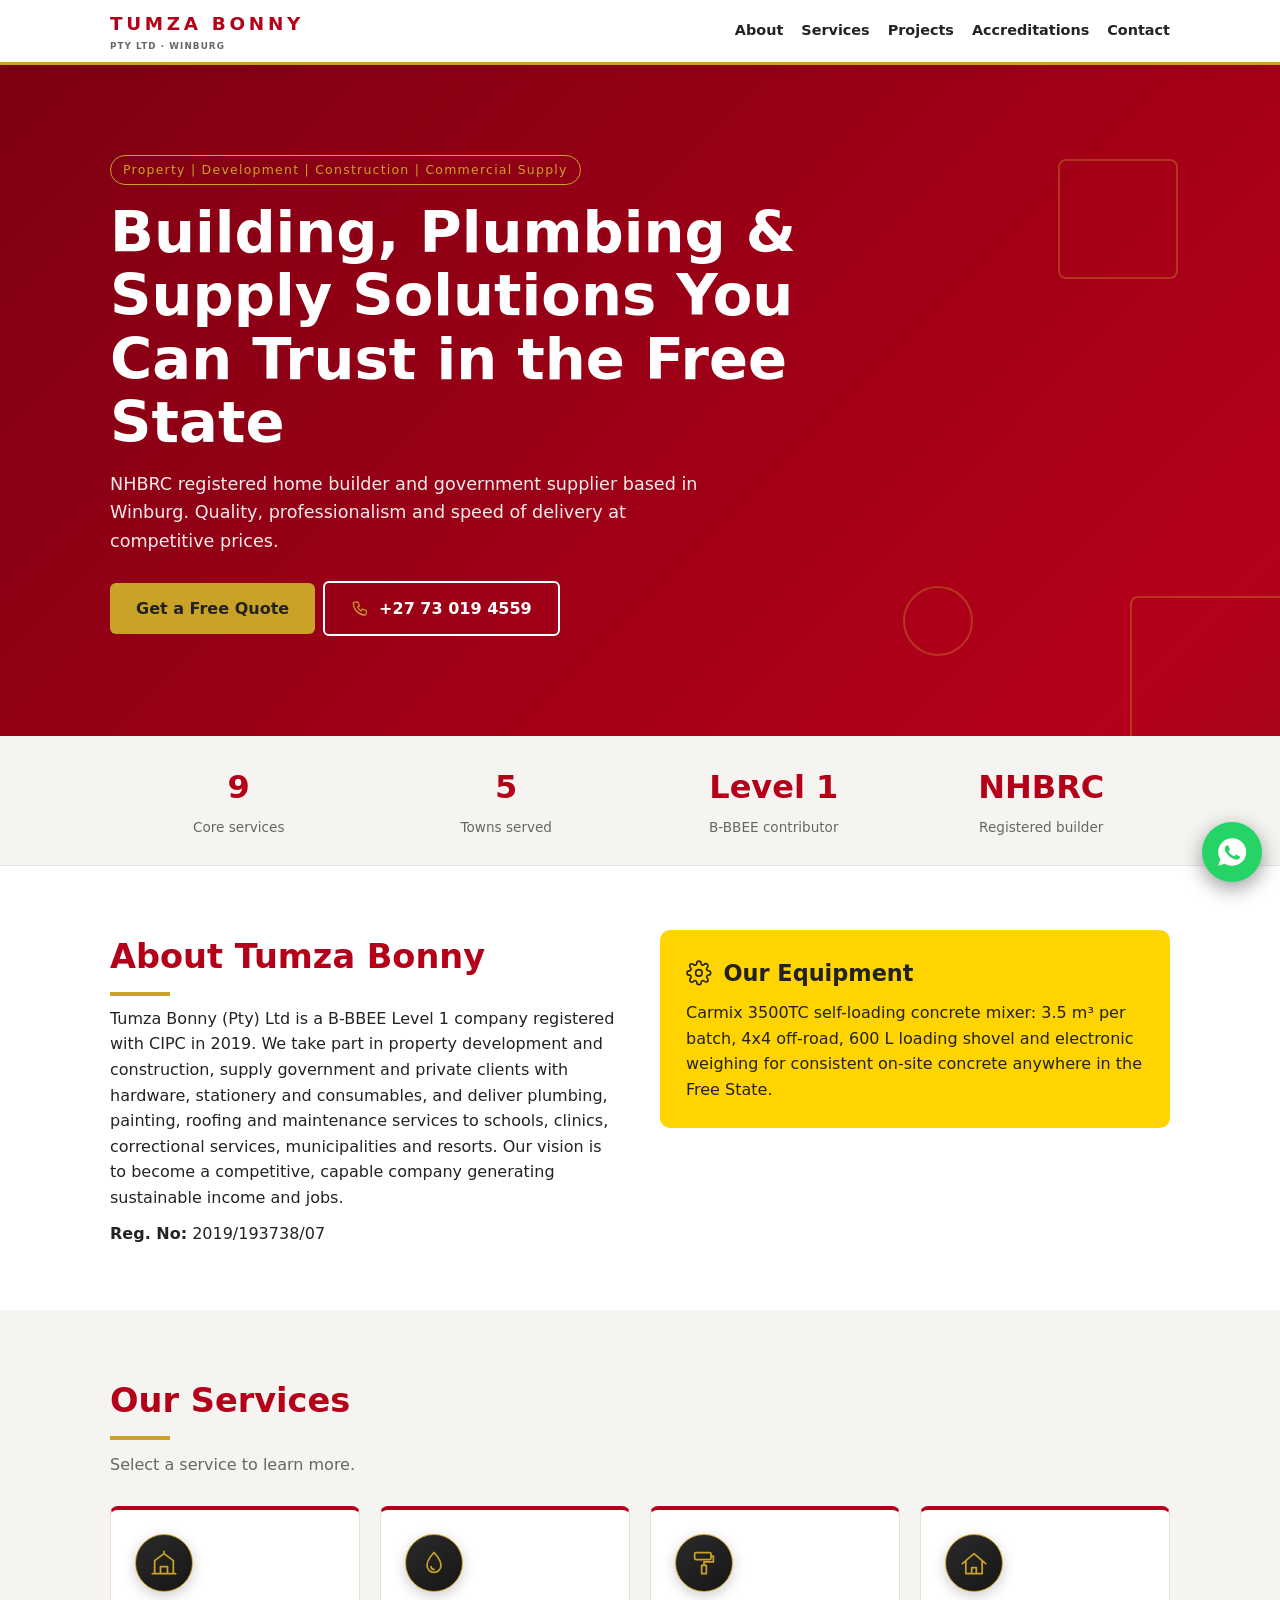
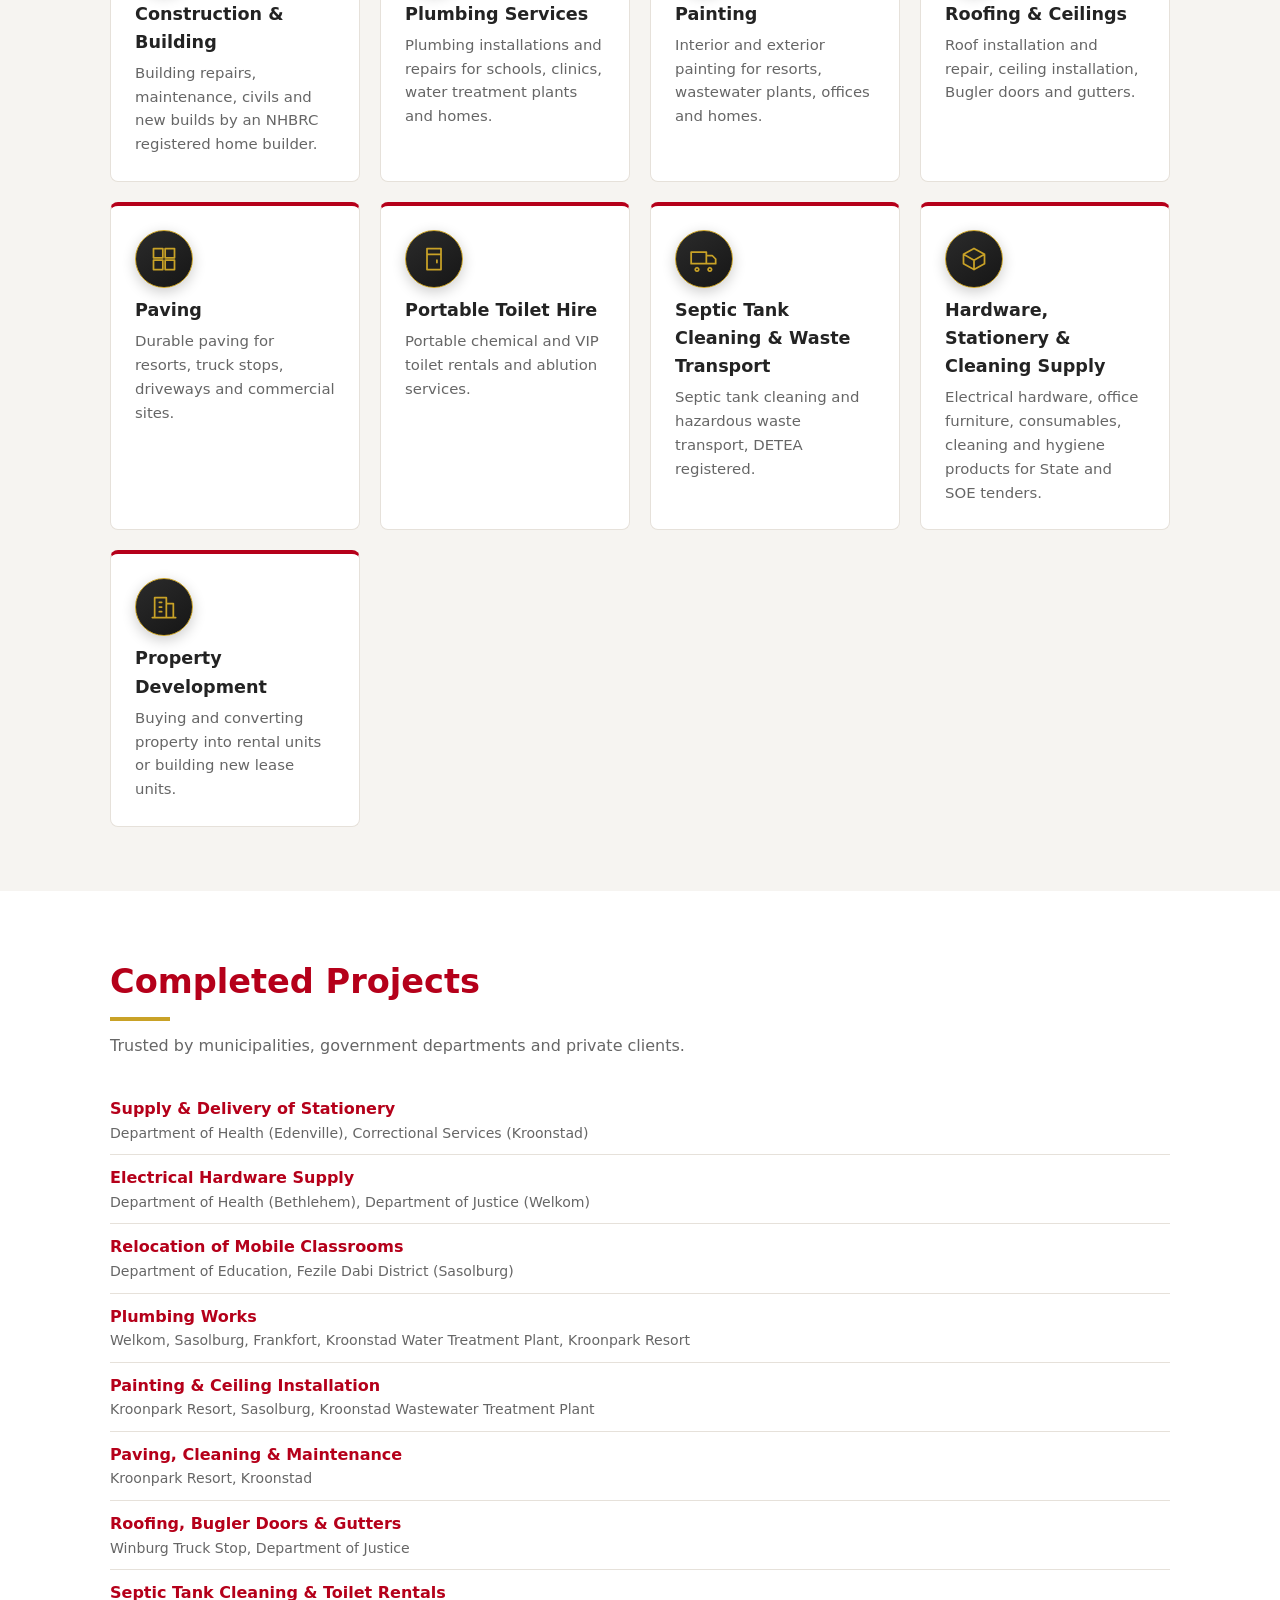
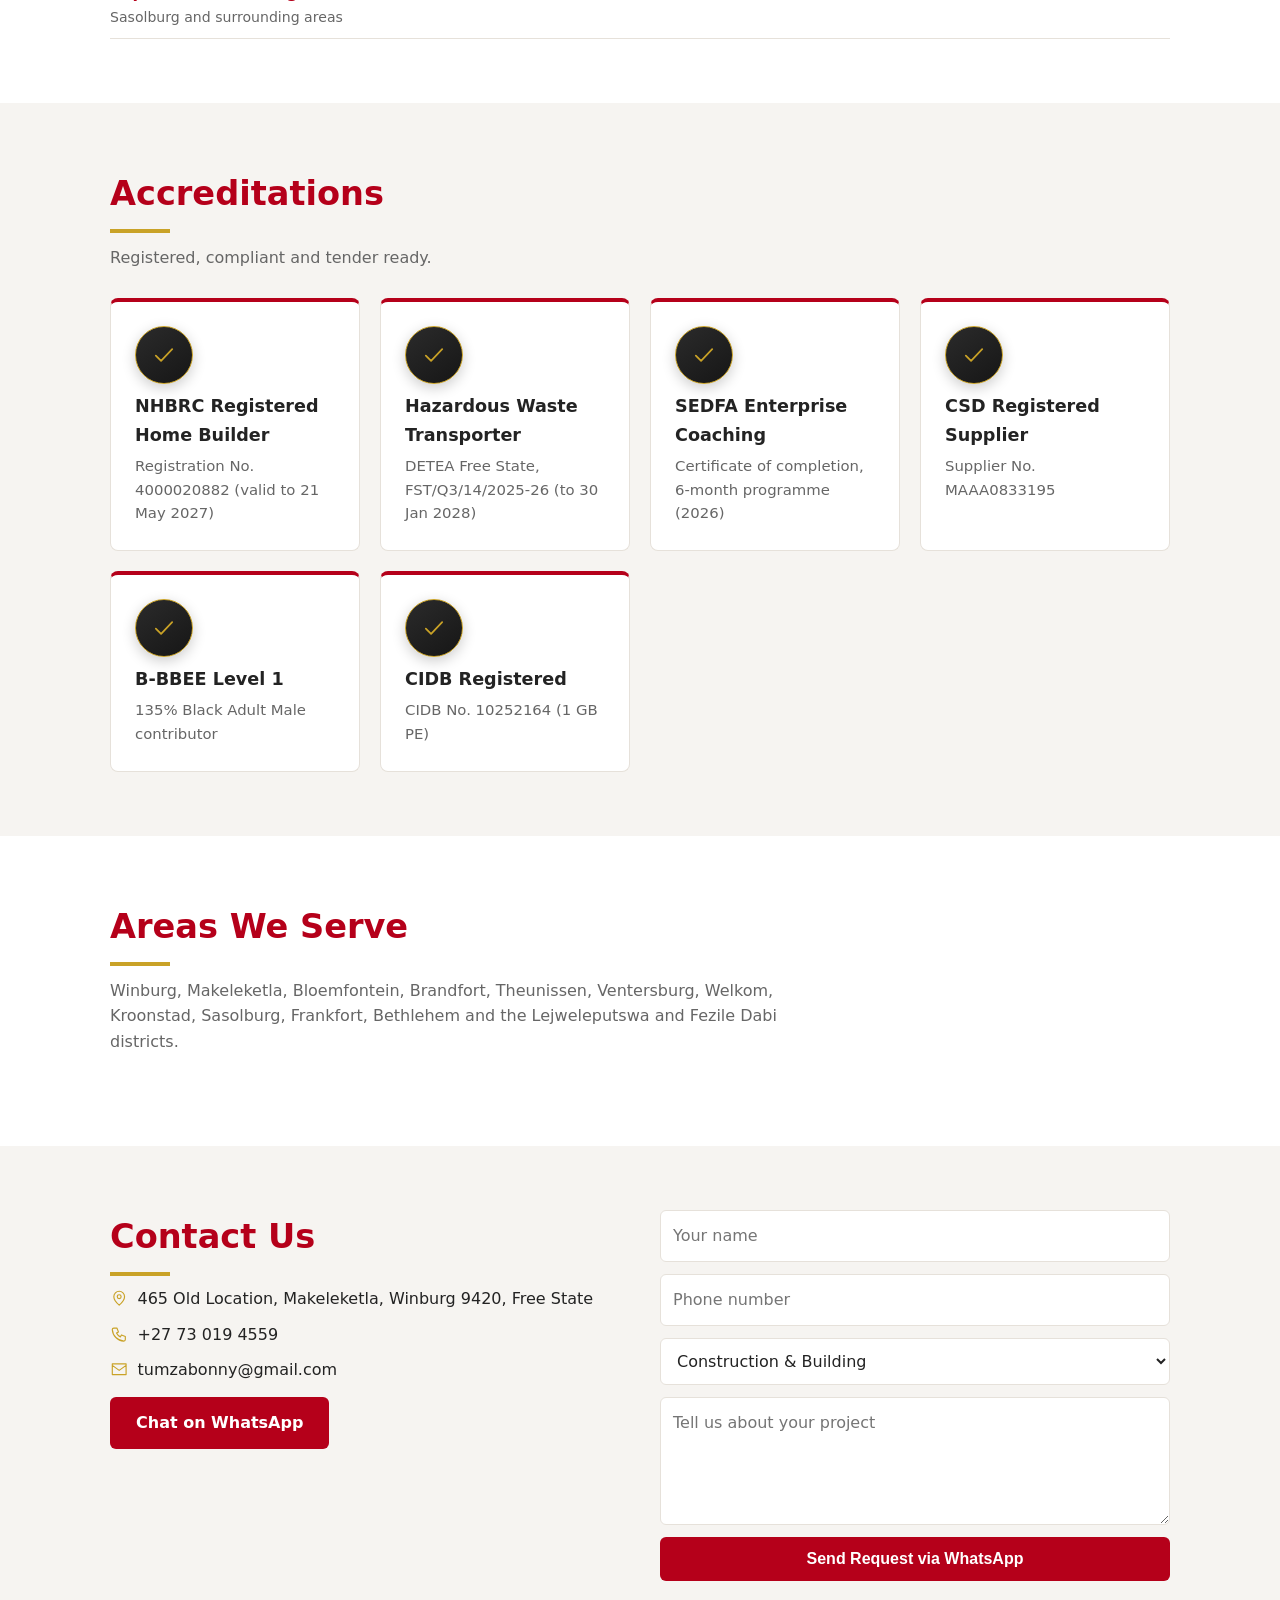
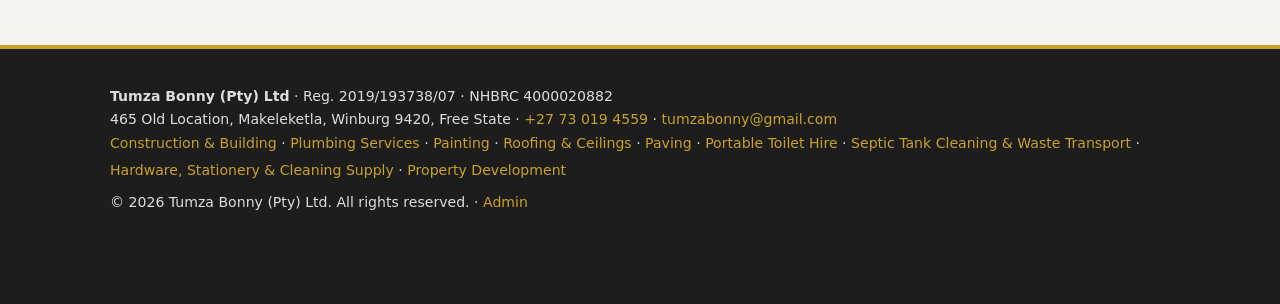
<file: index.html>
<!DOCTYPE html>
<html lang="en-ZA"><head><meta charset="utf-8"><meta name="viewport" content="width=device-width, initial-scale=1, viewport-fit=cover">
<title>Tumza Bonny (Pty) Ltd | Construction, Plumbing, Painting &amp; Supplies in Winburg, Free State</title><meta name="description" content="NHBRC registered builder in Winburg, Free State: construction, plumbing, painting, roofing, paving, septic tank cleaning, portable toilets, hardware and stationery supply. Call +27 73 019 4559.">
<meta name="robots" content="index, follow, max-image-preview:large"><link rel="canonical" href="https://www.tumzabonny.com/">
<meta name="geo.region" content="ZA-FS"><meta name="geo.placename" content="Winburg">
<meta property="og:title" content="Tumza Bonny (Pty) Ltd | Construction, Plumbing, Painting &amp; Supplies in Winburg, Free State"><meta property="og:description" content="NHBRC registered builder in Winburg, Free State: construction, plumbing, painting, roofing, paving, septic tank cleaning, portable toilets, hardware and stationery supply. Call +27 73 019 4559."><meta property="og:type" content="website"><meta property="og:url" content="https://www.tumzabonny.co.za/"><meta property="og:locale" content="en_ZA">
<meta name="theme-color" content="#b5001a"><link rel="icon" href="data:image/svg+xml,%3Csvg xmlns='http://www.w3.org/2000/svg' viewBox='0 0 100 100'%3E%3Crect width='100' height='100' rx='18' fill='%23b5001a'/%3E%3Cpath d='M18 78V44l32-24 32 24v34' fill='none' stroke='%23c9a227' stroke-width='7'/%3E%3C/svg%3E">
<link rel="stylesheet" href="css/style.css"><script type="application/ld+json">{"@context": "https://schema.org", "@type": ["GeneralContractor", "LocalBusiness"], "name": "Tumza Bonny (Pty) Ltd", "url": "https://www.tumzabonny.co.za", "telephone": "+27 73 019 4559", "email": "tumzabonny@gmail.com", "address": {"@type": "PostalAddress", "streetAddress": "465 Old Location, Makeleketla", "addressLocality": "Winburg", "postalCode": "9420", "addressRegion": "Free State", "addressCountry": "ZA"}, "areaServed": ["Winburg", "Bloemfontein", "Brandfort", "Theunissen", "Ventersburg", "Welkom", "Kroonstad", "Sasolburg", "Frankfort", "Bethlehem"], "hasOfferCatalog": {"@type": "OfferCatalog", "name": "Services", "itemListElement": [{"@type": "Offer", "itemOffered": {"@type": "Service", "name": "Construction & Building", "url": "https://www.tumzabonny.co.za/services/construction.html"}}, {"@type": "Offer", "itemOffered": {"@type": "Service", "name": "Plumbing Services", "url": "https://www.tumzabonny.co.za/services/plumbing.html"}}, {"@type": "Offer", "itemOffered": {"@type": "Service", "name": "Painting", "url": "https://www.tumzabonny.co.za/services/painting.html"}}, {"@type": "Offer", "itemOffered": {"@type": "Service", "name": "Roofing & Ceilings", "url": "https://www.tumzabonny.co.za/services/roofing-ceilings.html"}}, {"@type": "Offer", "itemOffered": {"@type": "Service", "name": "Paving", "url": "https://www.tumzabonny.co.za/services/paving.html"}}, {"@type": "Offer", "itemOffered": {"@type": "Service", "name": "Portable Toilet Hire", "url": "https://www.tumzabonny.co.za/services/portable-toilets.html"}}, {"@type": "Offer", "itemOffered": {"@type": "Service", "name": "Septic Tank Cleaning & Waste Transport", "url": "https://www.tumzabonny.co.za/services/septic-tank-cleaning.html"}}, {"@type": "Offer", "itemOffered": {"@type": "Service", "name": "Hardware, Stationery & Cleaning Supply", "url": "https://www.tumzabonny.co.za/services/hardware-stationery-supply.html"}}, {"@type": "Offer", "itemOffered": {"@type": "Service", "name": "Property Development", "url": "https://www.tumzabonny.co.za/services/property-development.html"}}]}}</script></head><body>
<header><div class="w"><a href="index.html" class="logo">TUMZA BONNY<small>PTY LTD · WINBURG</small></a><button id="mb" aria-label="Menu"><svg viewBox="0 0 24 24" width="26" height="26" fill="none" stroke="currentColor" stroke-width="1.8" stroke-linecap="round"><path d="M4 7h16M4 12h16M4 17h16"/></svg></button>
<nav id="nv"><a href="index.html#about">About</a><a href="index.html#services">Services</a><a href="index.html#projects">Projects</a><a href="index.html#accred">Accreditations</a><a href="index.html#contact">Contact</a></nav></div></header>
<main id="top"><div class="hero"><i class="sh s1"></i><i class="sh s2"></i><i class="sh s3"></i><div class="w"><span class="tag">Property | Development | Construction | Commercial Supply</span>
<h1 data-k="heroTitle">Building, Plumbing &amp; Supply Solutions You Can Trust in the Free State</h1><p data-k="heroText">NHBRC registered home builder and government supplier based in Winburg. Quality, professionalism and speed of delivery at competitive prices.</p>
<div class="b"><a class="btn" href="#contact">Get a Free Quote</a><a class="btn o" data-k="phonelink" href="tel:+27730194559"><svg class="ic ico" viewBox="0 0 24 24" fill="none" stroke="currentColor" stroke-width="1.5" stroke-linecap="round" stroke-linejoin="round" aria-hidden="true"><path d="M5 4h4l2 5-2.500 1.500a11 11 0 0 0 5 5L15 13l5 2v4a2 2 0 0 1-2 2A16 16 0 0 1 3 6a2 2 0 0 1 2-2z"/></svg> <span data-k="phone">+27 73 019 4559</span></a></div></div></div>
<div class="stats"><div class="w"><div class="rv"><b data-n="9">9</b><span>Core services</span></div><div class="rv"><b data-n="5">5</b><span>Towns served</span></div><div class="rv"><b>Level 1</b><span>B-BBEE contributor</span></div><div class="rv"><b>NHBRC</b><span>Registered builder</span></div></div></div>
<section id="about"><div class="w two"><div class="rv"><h2>About Tumza Bonny</h2><p data-k="about">Tumza Bonny (Pty) Ltd is a B-BBEE Level 1 company registered with CIPC in 2019. We take part in property development and construction, supply government and private clients with hardware, stationery and consumables, and deliver plumbing, painting, roofing and maintenance services to schools, clinics, correctional services, municipalities and resorts. Our vision is to become a competitive, capable company generating sustainable income and jobs.</p><p style="margin-top:10px"><b>Reg. No:</b> 2019/193738/07</p></div>
<div class="eq rv"><h3><svg class="ic ico" viewBox="0 0 24 24" fill="none" stroke="currentColor" stroke-width="1.5" stroke-linecap="round" stroke-linejoin="round" aria-hidden="true"><path d="M12 15a3 3 0 1 0 0-6 3 3 0 0 0 0 6zM19.400 15a1.700 1.700 0 0 0 .3 1.800l.1.100a2 2 0 1 1-2.800 2.800l-.1-.1a1.700 1.700 0 0 0-1.800-.3 1.700 1.700 0 0 0-1 1.500V21a2 2 0 1 1-4 0v-.1a1.700 1.700 0 0 0-1.100-1.500 1.700 1.700 0 0 0-1.800.3l-.1.100a2 2 0 1 1-2.800-2.800l.1-.1a1.700 1.700 0 0 0 .3-1.800 1.700 1.700 0 0 0-1.500-1H3a2 2 0 1 1 0-4h.1a1.700 1.700 0 0 0 1.500-1.100 1.700 1.700 0 0 0-.3-1.800l-.1-.1a2 2 0 1 1 2.800-2.800l.1.100a1.700 1.700 0 0 0 1.800.3H9a1.700 1.700 0 0 0 1-1.500V3a2 2 0 1 1 4 0v.1a1.700 1.700 0 0 0 1 1.500 1.700 1.700 0 0 0 1.800-.3l.1-.1a2 2 0 1 1 2.800 2.800l-.1.100a1.700 1.700 0 0 0-.3 1.800V9a1.700 1.700 0 0 0 1.500 1H21a2 2 0 1 1 0 4h-.1a1.700 1.700 0 0 0-1.500 1z"/></svg> Our Equipment</h3><p style="margin-top:8px">Carmix 3500TC self-loading concrete mixer: 3.5 m³ per batch, 4x4 off-road, 600 L loading shovel and electronic weighing for consistent on-site concrete anywhere in the Free State.</p></div></div></section>
<section id="services" class="alt"><div class="w"><h2>Our Services</h2><p class="sub">Select a service to learn more.</p><div class="g"><a class="c rv" href="services/construction.html"><div class="i"><svg class="ic" viewBox="0 0 24 24" fill="none" stroke="currentColor" stroke-width="1.5" stroke-linecap="round" stroke-linejoin="round" aria-hidden="true"><path d="M2 21h20M4 21V10l8-6 8 6v11M9 21v-6h6v6M12 4V2"/></svg></div><h3>Construction &amp; Building</h3><p>Building repairs, maintenance, civils and new builds by an NHBRC registered home builder.</p></a><a class="c rv" href="services/plumbing.html"><div class="i"><svg class="ic" viewBox="0 0 24 24" fill="none" stroke="currentColor" stroke-width="1.5" stroke-linecap="round" stroke-linejoin="round" aria-hidden="true"><path d="M12 3s6 6.5 6 11a6 6 0 0 1-12 0c0-4.500 6-11 6-11zM9.500 15a2.500 2.500 0 0 0 2.500 2.500"/></svg></div><h3>Plumbing Services</h3><p>Plumbing installations and repairs for schools, clinics, water treatment plants and homes.</p></a><a class="c rv" href="services/painting.html"><div class="i"><svg class="ic" viewBox="0 0 24 24" fill="none" stroke="currentColor" stroke-width="1.5" stroke-linecap="round" stroke-linejoin="round" aria-hidden="true"><path d="M5 3h12a1 1 0 0 1 1 1v4a1 1 0 0 1-1 1H5a1 1 0 0 1-1-1V4a1 1 0 0 1 1-1zM18 6h2v5h-8v3M10 14h4v7h-4z"/></svg></div><h3>Painting</h3><p>Interior and exterior painting for resorts, wastewater plants, offices and homes.</p></a><a class="c rv" href="services/roofing-ceilings.html"><div class="i"><svg class="ic" viewBox="0 0 24 24" fill="none" stroke="currentColor" stroke-width="1.5" stroke-linecap="round" stroke-linejoin="round" aria-hidden="true"><path d="M2 12.500L12 4l10 8.500M5 10.500V21h14V10.500M10 21v-5h4v5"/></svg></div><h3>Roofing &amp; Ceilings</h3><p>Roof installation and repair, ceiling installation, Bugler doors and gutters.</p></a><a class="c rv" href="services/paving.html"><div class="i"><svg class="ic" viewBox="0 0 24 24" fill="none" stroke="currentColor" stroke-width="1.5" stroke-linecap="round" stroke-linejoin="round" aria-hidden="true"><path d="M3 3h8v8H3zM13 3h8v8h-8zM3 13h8v8H3zM13 13h8v8h-8z"/></svg></div><h3>Paving</h3><p>Durable paving for resorts, truck stops, driveways and commercial sites.</p></a><a class="c rv" href="services/portable-toilets.html"><div class="i"><svg class="ic" viewBox="0 0 24 24" fill="none" stroke="currentColor" stroke-width="1.5" stroke-linecap="round" stroke-linejoin="round" aria-hidden="true"><path d="M6 3h12v18H6zM6 8h12M14.500 13v2"/></svg></div><h3>Portable Toilet Hire</h3><p>Portable chemical and VIP toilet rentals and ablution services.</p></a><a class="c rv" href="services/septic-tank-cleaning.html"><div class="i"><svg class="ic" viewBox="0 0 24 24" fill="none" stroke="currentColor" stroke-width="1.5" stroke-linecap="round" stroke-linejoin="round" aria-hidden="true"><path d="M1 6h13v10H1zM14 9h5l3 3v4h-8M6 19.500a1.500 1.500 0 1 0 .01 0M17 19.500a1.500 1.500 0 1 0 .01 0"/></svg></div><h3>Septic Tank Cleaning &amp; Waste Transport</h3><p>Septic tank cleaning and hazardous waste transport, DETEA registered.</p></a><a class="c rv" href="services/hardware-stationery-supply.html"><div class="i"><svg class="ic" viewBox="0 0 24 24" fill="none" stroke="currentColor" stroke-width="1.5" stroke-linecap="round" stroke-linejoin="round" aria-hidden="true"><path d="M21 8l-9-5-9 5v8l9 5 9-5zM3 8l9 5 9-5M12 13v8"/></svg></div><h3>Hardware, Stationery &amp; Cleaning Supply</h3><p>Electrical hardware, office furniture, consumables, cleaning and hygiene products for State and SOE tenders.</p></a><a class="c rv" href="services/property-development.html"><div class="i"><svg class="ic" viewBox="0 0 24 24" fill="none" stroke="currentColor" stroke-width="1.5" stroke-linecap="round" stroke-linejoin="round" aria-hidden="true"><path d="M4 21V4h10v17M14 9h6v12M8 8h2M8 12h2M8 16h2M2 21h20"/></svg></div><h3>Property Development</h3><p>Buying and converting property into rental units or building new lease units.</p></a></div></div></section>
<section id="projects"><div class="w"><h2>Completed Projects</h2><p class="sub">Trusted by municipalities, government departments and private clients.</p><ul class="pl rv"><li><b>Supply &amp; Delivery of Stationery</b><span>Department of Health (Edenville), Correctional Services (Kroonstad)</span></li><li><b>Electrical Hardware Supply</b><span>Department of Health (Bethlehem), Department of Justice (Welkom)</span></li><li><b>Relocation of Mobile Classrooms</b><span>Department of Education, Fezile Dabi District (Sasolburg)</span></li><li><b>Plumbing Works</b><span>Welkom, Sasolburg, Frankfort, Kroonstad Water Treatment Plant, Kroonpark Resort</span></li><li><b>Painting &amp; Ceiling Installation</b><span>Kroonpark Resort, Sasolburg, Kroonstad Wastewater Treatment Plant</span></li><li><b>Paving, Cleaning &amp; Maintenance</b><span>Kroonpark Resort, Kroonstad</span></li><li><b>Roofing, Bugler Doors &amp; Gutters</b><span>Winburg Truck Stop, Department of Justice</span></li><li><b>Septic Tank Cleaning &amp; Toilet Rentals</b><span>Sasolburg and surrounding areas</span></li></ul></div></section>
<section id="accred" class="alt"><div class="w"><h2>Accreditations</h2><p class="sub">Registered, compliant and tender ready.</p><div class="g"><div class="c rv"><div class="i"><svg class="ic" viewBox="0 0 24 24" fill="none" stroke="currentColor" stroke-width="1.5" stroke-linecap="round" stroke-linejoin="round" aria-hidden="true"><path d="M5 12.500l4.500 4.500L19 7"/></svg></div><h3>NHBRC Registered Home Builder</h3><p>Registration No. 4000020882 (valid to 21 May 2027)</p></div><div class="c rv"><div class="i"><svg class="ic" viewBox="0 0 24 24" fill="none" stroke="currentColor" stroke-width="1.5" stroke-linecap="round" stroke-linejoin="round" aria-hidden="true"><path d="M5 12.500l4.500 4.500L19 7"/></svg></div><h3>Hazardous Waste Transporter</h3><p>DETEA Free State, FST/Q3/14/2025-26 (to 30 Jan 2028)</p></div><div class="c rv"><div class="i"><svg class="ic" viewBox="0 0 24 24" fill="none" stroke="currentColor" stroke-width="1.5" stroke-linecap="round" stroke-linejoin="round" aria-hidden="true"><path d="M5 12.500l4.500 4.500L19 7"/></svg></div><h3>SEDFA Enterprise Coaching</h3><p>Certificate of completion, 6-month programme (2026)</p></div><div class="c rv"><div class="i"><svg class="ic" viewBox="0 0 24 24" fill="none" stroke="currentColor" stroke-width="1.5" stroke-linecap="round" stroke-linejoin="round" aria-hidden="true"><path d="M5 12.500l4.500 4.500L19 7"/></svg></div><h3>CSD Registered Supplier</h3><p>Supplier No. MAAA0833195</p></div><div class="c rv"><div class="i"><svg class="ic" viewBox="0 0 24 24" fill="none" stroke="currentColor" stroke-width="1.5" stroke-linecap="round" stroke-linejoin="round" aria-hidden="true"><path d="M5 12.500l4.500 4.500L19 7"/></svg></div><h3>B-BBEE Level 1</h3><p>135% Black Adult Male contributor</p></div><div class="c rv"><div class="i"><svg class="ic" viewBox="0 0 24 24" fill="none" stroke="currentColor" stroke-width="1.5" stroke-linecap="round" stroke-linejoin="round" aria-hidden="true"><path d="M5 12.500l4.500 4.500L19 7"/></svg></div><h3>CIDB Registered</h3><p>CIDB No. 10252164 (1 GB PE)</p></div></div></div></section>
<section id="areas"><div class="w"><h2>Areas We Serve</h2><p class="sub">Winburg, Makeleketla, Bloemfontein, Brandfort, Theunissen, Ventersburg, Welkom, Kroonstad, Sasolburg, Frankfort, Bethlehem and the Lejweleputswa and Fezile Dabi districts.</p></div></section>
<section id="contact" class="alt"><div class="w two"><div class="rv"><h2>Contact Us</h2><p><svg class="ic ico" viewBox="0 0 24 24" fill="none" stroke="currentColor" stroke-width="1.5" stroke-linecap="round" stroke-linejoin="round" aria-hidden="true"><path d="M12 21s7-6.200 7-11a7 7 0 0 0-14 0c0 4.800 7 11 7 11zM12 12.500a2.500 2.500 0 1 0 0-5 2.500 2.500 0 0 0 0 5z"/></svg> <span data-k="address">465 Old Location, Makeleketla, Winburg 9420, Free State</span></p><p><svg class="ic ico" viewBox="0 0 24 24" fill="none" stroke="currentColor" stroke-width="1.5" stroke-linecap="round" stroke-linejoin="round" aria-hidden="true"><path d="M5 4h4l2 5-2.500 1.500a11 11 0 0 0 5 5L15 13l5 2v4a2 2 0 0 1-2 2A16 16 0 0 1 3 6a2 2 0 0 1 2-2z"/></svg> <a data-k="phonelink" href="tel:+27730194559"><span data-k="phone">+27 73 019 4559</span></a></p><p><svg class="ic ico" viewBox="0 0 24 24" fill="none" stroke="currentColor" stroke-width="1.5" stroke-linecap="round" stroke-linejoin="round" aria-hidden="true"><path d="M3 5h18v14H3zM3 7l9 6.500L21 7"/></svg> <a data-k="emaillink" href="mailto:tumzabonny@gmail.com"><span data-k="email">tumzabonny@gmail.com</span></a></p><p style="margin-top:14px"><a class="btn r" data-wa href="https://wa.me/27730194559" target="_blank" rel="noopener">Chat on WhatsApp</a></p></div>
<form id="qf" class="rv"><input id="qn" placeholder="Your name" required><input id="qp" placeholder="Phone number" required><select id="qs"><option>Construction &amp; Building</option><option>Plumbing Services</option><option>Painting</option><option>Roofing &amp; Ceilings</option><option>Paving</option><option>Portable Toilet Hire</option><option>Septic Tank Cleaning &amp; Waste Transport</option><option>Hardware, Stationery &amp; Cleaning Supply</option><option>Property Development</option></select><textarea id="qm" rows="4" placeholder="Tell us about your project"></textarea><button class="btn r">Send Request via WhatsApp</button></form></div></section></main><footer><div class="w"><p><b>Tumza Bonny (Pty) Ltd</b> · Reg. 2019/193738/07 · NHBRC 4000020882</p>
<p><span data-k="address">465 Old Location, Makeleketla, Winburg 9420, Free State</span> · <a data-k="phonelink" href="tel:+27730194559"><span data-k="phone">+27 73 019 4559</span></a> · <a data-k="emaillink" href="mailto:tumzabonny@gmail.com"><span data-k="email">tumzabonny@gmail.com</span></a></p>
<p class="fl"><a href="services/construction.html">Construction &amp; Building</a> · <a href="services/plumbing.html">Plumbing Services</a> · <a href="services/painting.html">Painting</a> · <a href="services/roofing-ceilings.html">Roofing &amp; Ceilings</a> · <a href="services/paving.html">Paving</a> · <a href="services/portable-toilets.html">Portable Toilet Hire</a> · <a href="services/septic-tank-cleaning.html">Septic Tank Cleaning &amp; Waste Transport</a> · <a href="services/hardware-stationery-supply.html">Hardware, Stationery &amp; Cleaning Supply</a> · <a href="services/property-development.html">Property Development</a></p>
<p style="margin-top:8px">© <span id="yr">2026</span> Tumza Bonny (Pty) Ltd. All rights reserved. · <a href="admin.html" rel="nofollow">Admin</a></p></div></footer>
<a id="wa" data-wa href="https://wa.me/27730194559" target="_blank" rel="noopener" aria-label="Chat on WhatsApp"><svg viewBox="0 0 32 32"><path d="M16 3a13 13 0 0 0-11 19.800L3 29l6.400-2A13 13 0 1 0 16 3zm7.500 18.300c-.3.900-1.800 1.700-2.500 1.800-.6.100-1.400.1-2.300-.1-.5-.2-1.200-.4-2-.8-3.600-1.600-5.900-5.200-6.100-5.400-.2-.2-1.400-1.900-1.400-3.600s.9-2.500 1.200-2.900c.3-.3.700-.4.900-.4h.7c.2 0 .5-.1.800.6l1.100 2.700c.1.200.1.400 0 .6l-.4.600-.5.600c-.2.200-.3.400-.1.700.2.300.9 1.500 2 2.400 1.400 1.200 2.500 1.600 2.900 1.800.3.200.5.100.7-.1l.9-1.100c.2-.3.500-.2.800-.1l2.500 1.200c.3.200.5.200.6.400.1.100.1.800-.2 1.600z"/></svg></a>
<script src="js/content.js"></script><script src="js/main.js"></script></body></html>
</file>
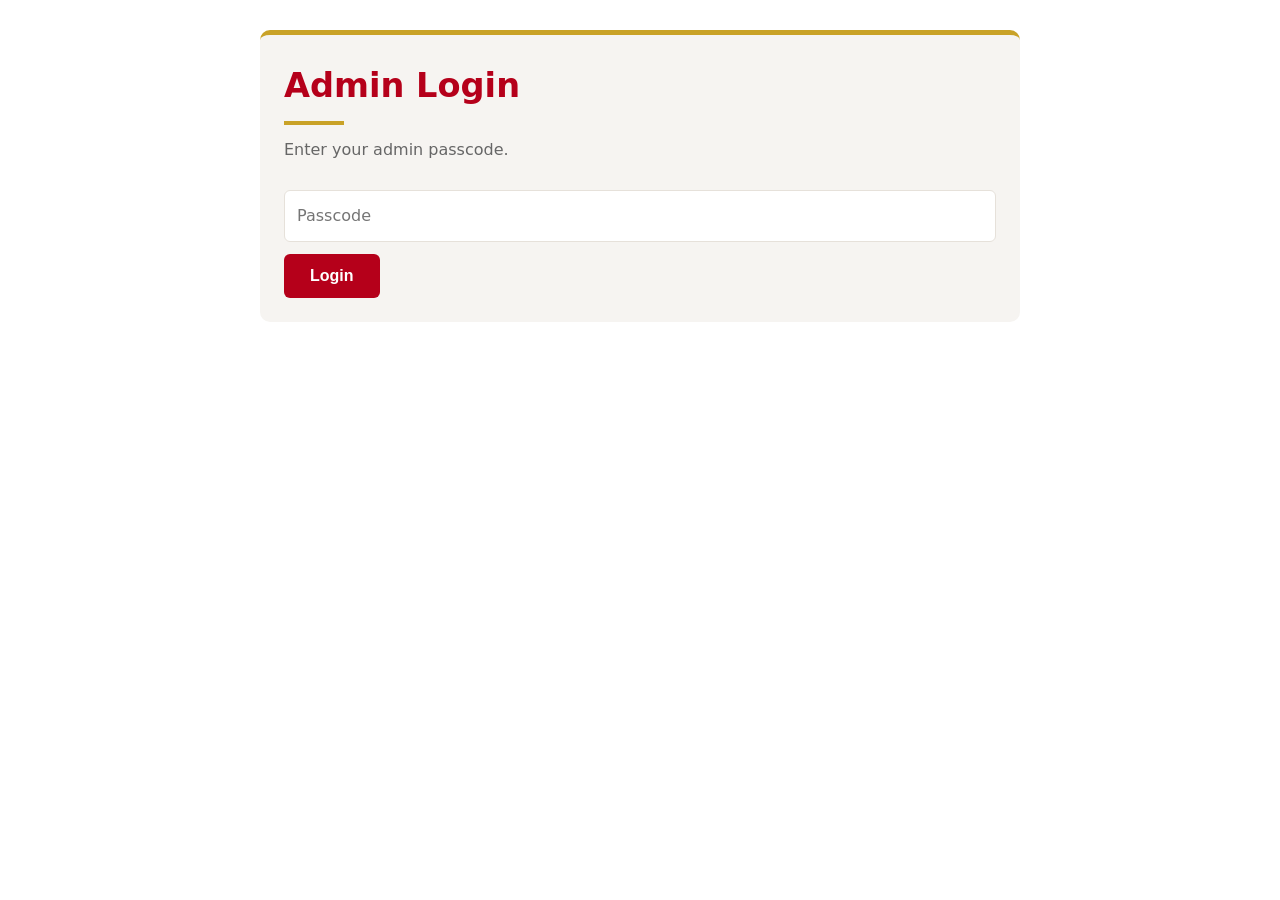
<file: admin.html>
<!DOCTYPE html><html lang="en"><head><meta charset="utf-8"><meta name="viewport" content="width=device-width, initial-scale=1"><meta name="robots" content="noindex, nofollow"><title>Admin | Tumza Bonny</title>
<link rel="stylesheet" href="css/style.css"><style>.p{max-width:760px;margin:30px auto;padding:24px;background:var(--card);border-top:5px solid var(--gold);border-radius:10px}label{display:block;font-weight:700;font-size:.82rem;margin:14px 0 4px}textarea{min-height:90px}</style></head><body>
<div class="p" id="login"><h2>Admin Login</h2><p class="sub">Enter your admin passcode.</p><input id="pw" type="password" placeholder="Passcode"><p style="margin-top:12px"><button class="btn r" id="go">Login</button> <span id="err" style="color:var(--red)"></span></p></div>
<div class="p" id="ed" hidden><h2>Edit Website Content</h2><p class="sub">Edit the fields, then press <b>Download content.js</b> and upload it to the <code>js</code> folder of your website, replacing the old file. Your changes go live for every visitor.</p><div id="f"></div>
<p style="margin-top:20px"><button class="btn r" id="dl">Download content.js</button> <button class="btn" id="rs">Reset</button> <a href="index.html" style="margin-left:10px;text-decoration:underline">View site</a></p></div>
<script src="js/content.js"></script><script>
// CHANGE THIS PASSCODE before uploading. Client-side only: it hides the page, it is not real security.
var PASS="tumza2026";
var F=[["phone","Phone number (shown on site)","+27 73 019 4559"],["wa","WhatsApp number, digits only","27730194559"],["email","Email","tumzabonny@gmail.com"],["address","Address","465 Old Location, Makeleketla, Winburg 9420, Free State"],["heroTitle","Homepage heading","Building, Plumbing & Supply Solutions You Can Trust in the Free State"],["heroText","Homepage intro text","NHBRC registered home builder and government supplier based in Winburg. Quality, professionalism and speed of delivery at competitive prices."],["about","About text","Tumza Bonny (Pty) Ltd is a B-BBEE Level 1 company registered with CIPC in 2019..."]];
var C=Object.assign({},window.SITE_CONTENT||{});
var $=function(i){return document.getElementById(i)};
$("go").onclick=function(){if($("pw").value===PASS){$("login").hidden=true;$("ed").hidden=false;draw()}else $("err").textContent="Wrong passcode"};
$("pw").onkeydown=function(e){if(e.key==="Enter")$("go").click()};
function draw(){$("f").innerHTML="";F.forEach(function(f){var l=document.createElement("label");l.textContent=f[1];var long=f[0]==="about"||f[0]==="heroText",i=document.createElement(long?"textarea":"input");i.value=C[f[0]]||f[2];i.oninput=function(){C[f[0]]=i.value};$("f").append(l,i)})}
$("dl").onclick=function(){var o={};F.forEach(function(f){if(C[f[0]])o[f[0]]=C[f[0]]});var t="/* Generated by admin.html. Upload to replace js/content.js */\nwindow.SITE_CONTENT="+JSON.stringify(o,null,2)+";\n";var a=document.createElement("a");a.href=URL.createObjectURL(new Blob([t],{type:"text/javascript"}));a.download="content.js";a.click()};
$("rs").onclick=function(){C={};draw()};
</script></body></html>
</file>
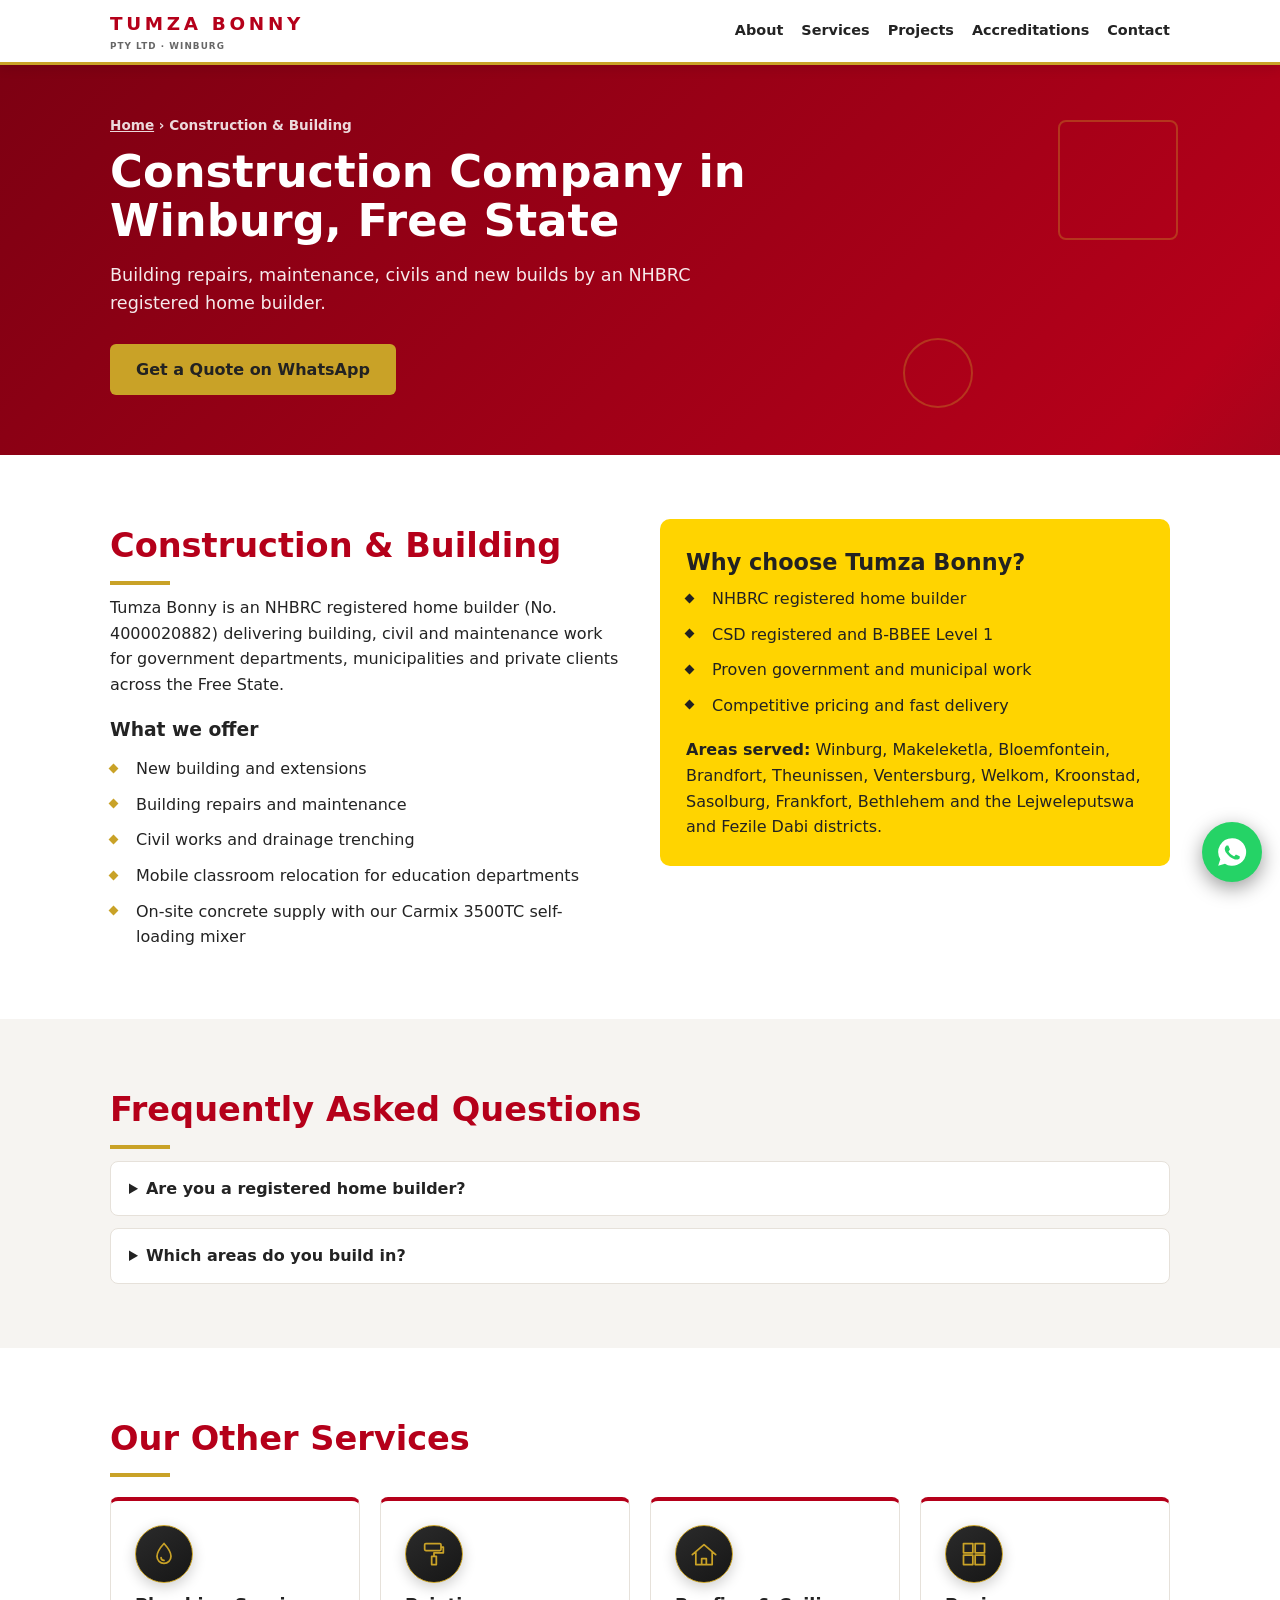
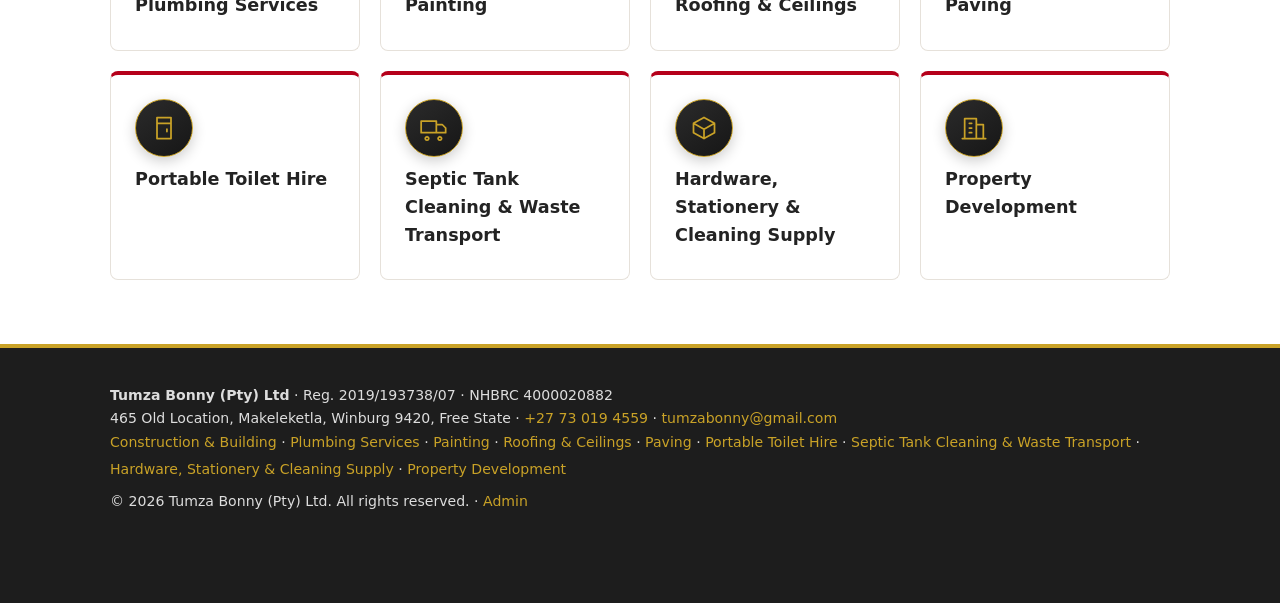
<file: services/construction.html>
<!DOCTYPE html>
<html lang="en-ZA"><head><meta charset="utf-8"><meta name="viewport" content="width=device-width, initial-scale=1, viewport-fit=cover">
<title>Construction Company in Winburg, Free State | Tumza Bonny (Pty) Ltd</title><meta name="description" content="Building repairs, maintenance, civils and new builds by an NHBRC registered home builder. Call +27 73 019 4559. NHBRC registered, serving Winburg, Makeleketla, Bloemfontein, Brandfort, Theunissen, Ventersburg, Welkom, Kroonstad, Sasolburg, Frankfort, Bethlehem.">
<meta name="robots" content="index, follow, max-image-preview:large"><link rel="canonical" href="https://www.tumzabonny.com/services/construction.html">
<meta name="geo.region" content="ZA-FS"><meta name="geo.placename" content="Winburg">
<meta property="og:title" content="Construction Company in Winburg, Free State | Tumza Bonny (Pty) Ltd"><meta property="og:description" content="Building repairs, maintenance, civils and new builds by an NHBRC registered home builder. Call +27 73 019 4559. NHBRC registered, serving Winburg, Makeleketla, Bloemfontein, Brandfort, Theunissen, Ventersburg, Welkom, Kroonstad, Sasolburg, Frankfort, Bethlehem."><meta property="og:type" content="website"><meta property="og:url" content="https://www.tumzabonny.co.za/services/construction.html"><meta property="og:locale" content="en_ZA">
<meta name="theme-color" content="#b5001a"><link rel="icon" href="data:image/svg+xml,%3Csvg xmlns='http://www.w3.org/2000/svg' viewBox='0 0 100 100'%3E%3Crect width='100' height='100' rx='18' fill='%23b5001a'/%3E%3Cpath d='M18 78V44l32-24 32 24v34' fill='none' stroke='%23c9a227' stroke-width='7'/%3E%3C/svg%3E">
<link rel="stylesheet" href="../css/style.css"><script type="application/ld+json">{"@context": "https://schema.org", "@type": ["GeneralContractor", "LocalBusiness"], "name": "Tumza Bonny (Pty) Ltd", "url": "https://www.tumzabonny.co.za", "telephone": "+27 73 019 4559", "email": "tumzabonny@gmail.com", "address": {"@type": "PostalAddress", "streetAddress": "465 Old Location, Makeleketla", "addressLocality": "Winburg", "postalCode": "9420", "addressRegion": "Free State", "addressCountry": "ZA"}, "areaServed": ["Winburg", "Bloemfontein", "Brandfort", "Theunissen", "Ventersburg", "Welkom", "Kroonstad", "Sasolburg", "Frankfort", "Bethlehem"], "hasOfferCatalog": {"@type": "OfferCatalog", "name": "Services", "itemListElement": [{"@type": "Offer", "itemOffered": {"@type": "Service", "name": "Construction & Building", "url": "https://www.tumzabonny.co.za/services/construction.html"}}, {"@type": "Offer", "itemOffered": {"@type": "Service", "name": "Plumbing Services", "url": "https://www.tumzabonny.co.za/services/plumbing.html"}}, {"@type": "Offer", "itemOffered": {"@type": "Service", "name": "Painting", "url": "https://www.tumzabonny.co.za/services/painting.html"}}, {"@type": "Offer", "itemOffered": {"@type": "Service", "name": "Roofing & Ceilings", "url": "https://www.tumzabonny.co.za/services/roofing-ceilings.html"}}, {"@type": "Offer", "itemOffered": {"@type": "Service", "name": "Paving", "url": "https://www.tumzabonny.co.za/services/paving.html"}}, {"@type": "Offer", "itemOffered": {"@type": "Service", "name": "Portable Toilet Hire", "url": "https://www.tumzabonny.co.za/services/portable-toilets.html"}}, {"@type": "Offer", "itemOffered": {"@type": "Service", "name": "Septic Tank Cleaning & Waste Transport", "url": "https://www.tumzabonny.co.za/services/septic-tank-cleaning.html"}}, {"@type": "Offer", "itemOffered": {"@type": "Service", "name": "Hardware, Stationery & Cleaning Supply", "url": "https://www.tumzabonny.co.za/services/hardware-stationery-supply.html"}}, {"@type": "Offer", "itemOffered": {"@type": "Service", "name": "Property Development", "url": "https://www.tumzabonny.co.za/services/property-development.html"}}]}}</script><script type="application/ld+json">{"@context": "https://schema.org", "@type": "Service", "name": "Construction & Building", "serviceType": "Construction & Building", "provider": {"@type": "LocalBusiness", "name": "Tumza Bonny (Pty) Ltd", "telephone": "+27 73 019 4559"}, "areaServed": "Free State, South Africa", "description": "Building repairs, maintenance, civils and new builds by an NHBRC registered home builder."}</script><script type="application/ld+json">{"@context": "https://schema.org", "@type": "FAQPage", "mainEntity": [{"@type": "Question", "name": "Are you a registered home builder?", "acceptedAnswer": {"@type": "Answer", "text": "Yes. Tumza Bonny is registered with the NHBRC under number 4000020882, valid until 21 May 2027."}}, {"@type": "Question", "name": "Which areas do you build in?", "acceptedAnswer": {"@type": "Answer", "text": "We work in Winburg, Bloemfontein, Welkom, Kroonstad, Sasolburg, Frankfort and surrounding Free State towns."}}]}</script><script type="application/ld+json">{"@context": "https://schema.org", "@type": "BreadcrumbList", "itemListElement": [{"@type": "ListItem", "position": 1, "name": "Home", "item": "https://www.tumzabonny.co.za/"}, {"@type": "ListItem", "position": 2, "name": "Construction & Building", "item": "https://www.tumzabonny.co.za/services/construction.html"}]}</script></head><body>
<header><div class="w"><a href="../index.html" class="logo">TUMZA BONNY<small>PTY LTD · WINBURG</small></a><button id="mb" aria-label="Menu"><svg viewBox="0 0 24 24" width="26" height="26" fill="none" stroke="currentColor" stroke-width="1.8" stroke-linecap="round"><path d="M4 7h16M4 12h16M4 17h16"/></svg></button>
<nav id="nv"><a href="../index.html#about">About</a><a href="../index.html#services">Services</a><a href="../index.html#projects">Projects</a><a href="../index.html#accred">Accreditations</a><a href="../index.html#contact">Contact</a></nav></div></header>
<main><div class="hero small"><i class="sh s1"></i><i class="sh s2"></i><div class="w"><nav class="bc"><a href="../index.html">Home</a> › Construction &amp; Building</nav><h1>Construction Company in Winburg, Free State</h1><p>Building repairs, maintenance, civils and new builds by an NHBRC registered home builder.</p>
<a class="btn" data-wa data-msg="Hello Tumza Bonny, I need a quote for Construction &amp; Building." href="https://wa.me/27730194559" target="_blank" rel="noopener">Get a Quote on WhatsApp</a></div></div>
<section><div class="w two"><div class="rv"><h2>Construction &amp; Building</h2><p>Tumza Bonny is an NHBRC registered home builder (No. 4000020882) delivering building, civil and maintenance work for government departments, municipalities and private clients across the Free State.</p><h3 style="margin:18px 0 6px">What we offer</h3><ul class="ck"><li>New building and extensions</li><li>Building repairs and maintenance</li><li>Civil works and drainage trenching</li><li>Mobile classroom relocation for education departments</li><li>On-site concrete supply with our Carmix 3500TC self-loading mixer</li></ul></div>
<div class="eq rv"><h3>Why choose Tumza Bonny?</h3><ul class="ck"><li>NHBRC registered home builder</li><li>CSD registered and B-BBEE Level 1</li><li>Proven government and municipal work</li><li>Competitive pricing and fast delivery</li></ul><p style="margin-top:14px"><b>Areas served:</b> Winburg, Makeleketla, Bloemfontein, Brandfort, Theunissen, Ventersburg, Welkom, Kroonstad, Sasolburg, Frankfort, Bethlehem and the Lejweleputswa and Fezile Dabi districts.</p></div></div></section>
<section class="alt"><div class="w"><h2>Frequently Asked Questions</h2><details class="rv"><summary>Are you a registered home builder?</summary><p>Yes. Tumza Bonny is registered with the NHBRC under number 4000020882, valid until 21 May 2027.</p></details><details class="rv"><summary>Which areas do you build in?</summary><p>We work in Winburg, Bloemfontein, Welkom, Kroonstad, Sasolburg, Frankfort and surrounding Free State towns.</p></details></div></section>
<section><div class="w"><h2>Our Other Services</h2><div class="g"><a class="c" href="plumbing.html"><div class="i"><svg class="ic" viewBox="0 0 24 24" fill="none" stroke="currentColor" stroke-width="1.5" stroke-linecap="round" stroke-linejoin="round" aria-hidden="true"><path d="M12 3s6 6.5 6 11a6 6 0 0 1-12 0c0-4.500 6-11 6-11zM9.500 15a2.500 2.500 0 0 0 2.500 2.500"/></svg></div><h3>Plumbing Services</h3></a><a class="c" href="painting.html"><div class="i"><svg class="ic" viewBox="0 0 24 24" fill="none" stroke="currentColor" stroke-width="1.5" stroke-linecap="round" stroke-linejoin="round" aria-hidden="true"><path d="M5 3h12a1 1 0 0 1 1 1v4a1 1 0 0 1-1 1H5a1 1 0 0 1-1-1V4a1 1 0 0 1 1-1zM18 6h2v5h-8v3M10 14h4v7h-4z"/></svg></div><h3>Painting</h3></a><a class="c" href="roofing-ceilings.html"><div class="i"><svg class="ic" viewBox="0 0 24 24" fill="none" stroke="currentColor" stroke-width="1.5" stroke-linecap="round" stroke-linejoin="round" aria-hidden="true"><path d="M2 12.500L12 4l10 8.500M5 10.500V21h14V10.500M10 21v-5h4v5"/></svg></div><h3>Roofing &amp; Ceilings</h3></a><a class="c" href="paving.html"><div class="i"><svg class="ic" viewBox="0 0 24 24" fill="none" stroke="currentColor" stroke-width="1.5" stroke-linecap="round" stroke-linejoin="round" aria-hidden="true"><path d="M3 3h8v8H3zM13 3h8v8h-8zM3 13h8v8H3zM13 13h8v8h-8z"/></svg></div><h3>Paving</h3></a><a class="c" href="portable-toilets.html"><div class="i"><svg class="ic" viewBox="0 0 24 24" fill="none" stroke="currentColor" stroke-width="1.5" stroke-linecap="round" stroke-linejoin="round" aria-hidden="true"><path d="M6 3h12v18H6zM6 8h12M14.500 13v2"/></svg></div><h3>Portable Toilet Hire</h3></a><a class="c" href="septic-tank-cleaning.html"><div class="i"><svg class="ic" viewBox="0 0 24 24" fill="none" stroke="currentColor" stroke-width="1.5" stroke-linecap="round" stroke-linejoin="round" aria-hidden="true"><path d="M1 6h13v10H1zM14 9h5l3 3v4h-8M6 19.500a1.500 1.500 0 1 0 .01 0M17 19.500a1.500 1.500 0 1 0 .01 0"/></svg></div><h3>Septic Tank Cleaning &amp; Waste Transport</h3></a><a class="c" href="hardware-stationery-supply.html"><div class="i"><svg class="ic" viewBox="0 0 24 24" fill="none" stroke="currentColor" stroke-width="1.5" stroke-linecap="round" stroke-linejoin="round" aria-hidden="true"><path d="M21 8l-9-5-9 5v8l9 5 9-5zM3 8l9 5 9-5M12 13v8"/></svg></div><h3>Hardware, Stationery &amp; Cleaning Supply</h3></a><a class="c" href="property-development.html"><div class="i"><svg class="ic" viewBox="0 0 24 24" fill="none" stroke="currentColor" stroke-width="1.5" stroke-linecap="round" stroke-linejoin="round" aria-hidden="true"><path d="M4 21V4h10v17M14 9h6v12M8 8h2M8 12h2M8 16h2M2 21h20"/></svg></div><h3>Property Development</h3></a></div></div></section></main><footer><div class="w"><p><b>Tumza Bonny (Pty) Ltd</b> · Reg. 2019/193738/07 · NHBRC 4000020882</p>
<p><span data-k="address">465 Old Location, Makeleketla, Winburg 9420, Free State</span> · <a data-k="phonelink" href="tel:+27730194559"><span data-k="phone">+27 73 019 4559</span></a> · <a data-k="emaillink" href="mailto:tumzabonny@gmail.com"><span data-k="email">tumzabonny@gmail.com</span></a></p>
<p class="fl"><a href="../services/construction.html">Construction &amp; Building</a> · <a href="../services/plumbing.html">Plumbing Services</a> · <a href="../services/painting.html">Painting</a> · <a href="../services/roofing-ceilings.html">Roofing &amp; Ceilings</a> · <a href="../services/paving.html">Paving</a> · <a href="../services/portable-toilets.html">Portable Toilet Hire</a> · <a href="../services/septic-tank-cleaning.html">Septic Tank Cleaning &amp; Waste Transport</a> · <a href="../services/hardware-stationery-supply.html">Hardware, Stationery &amp; Cleaning Supply</a> · <a href="../services/property-development.html">Property Development</a></p>
<p style="margin-top:8px">© <span id="yr">2026</span> Tumza Bonny (Pty) Ltd. All rights reserved. · <a href="../admin.html" rel="nofollow">Admin</a></p></div></footer>
<a id="wa" data-wa href="https://wa.me/27730194559" target="_blank" rel="noopener" aria-label="Chat on WhatsApp"><svg viewBox="0 0 32 32"><path d="M16 3a13 13 0 0 0-11 19.800L3 29l6.400-2A13 13 0 1 0 16 3zm7.500 18.300c-.3.900-1.800 1.700-2.500 1.800-.6.100-1.400.1-2.300-.1-.5-.2-1.200-.4-2-.8-3.600-1.600-5.900-5.200-6.100-5.400-.2-.2-1.400-1.900-1.400-3.600s.9-2.500 1.200-2.900c.3-.3.700-.4.900-.4h.7c.2 0 .5-.1.800.6l1.100 2.700c.1.200.1.400 0 .6l-.4.600-.5.600c-.2.200-.3.400-.1.700.2.300.9 1.500 2 2.400 1.400 1.200 2.500 1.600 2.900 1.800.3.200.5.100.7-.1l.9-1.100c.2-.3.500-.2.800-.1l2.500 1.200c.3.200.5.200.6.400.1.100.1.800-.2 1.600z"/></svg></a>
<script src="../js/content.js"></script><script src="../js/main.js"></script></body></html>
</file>
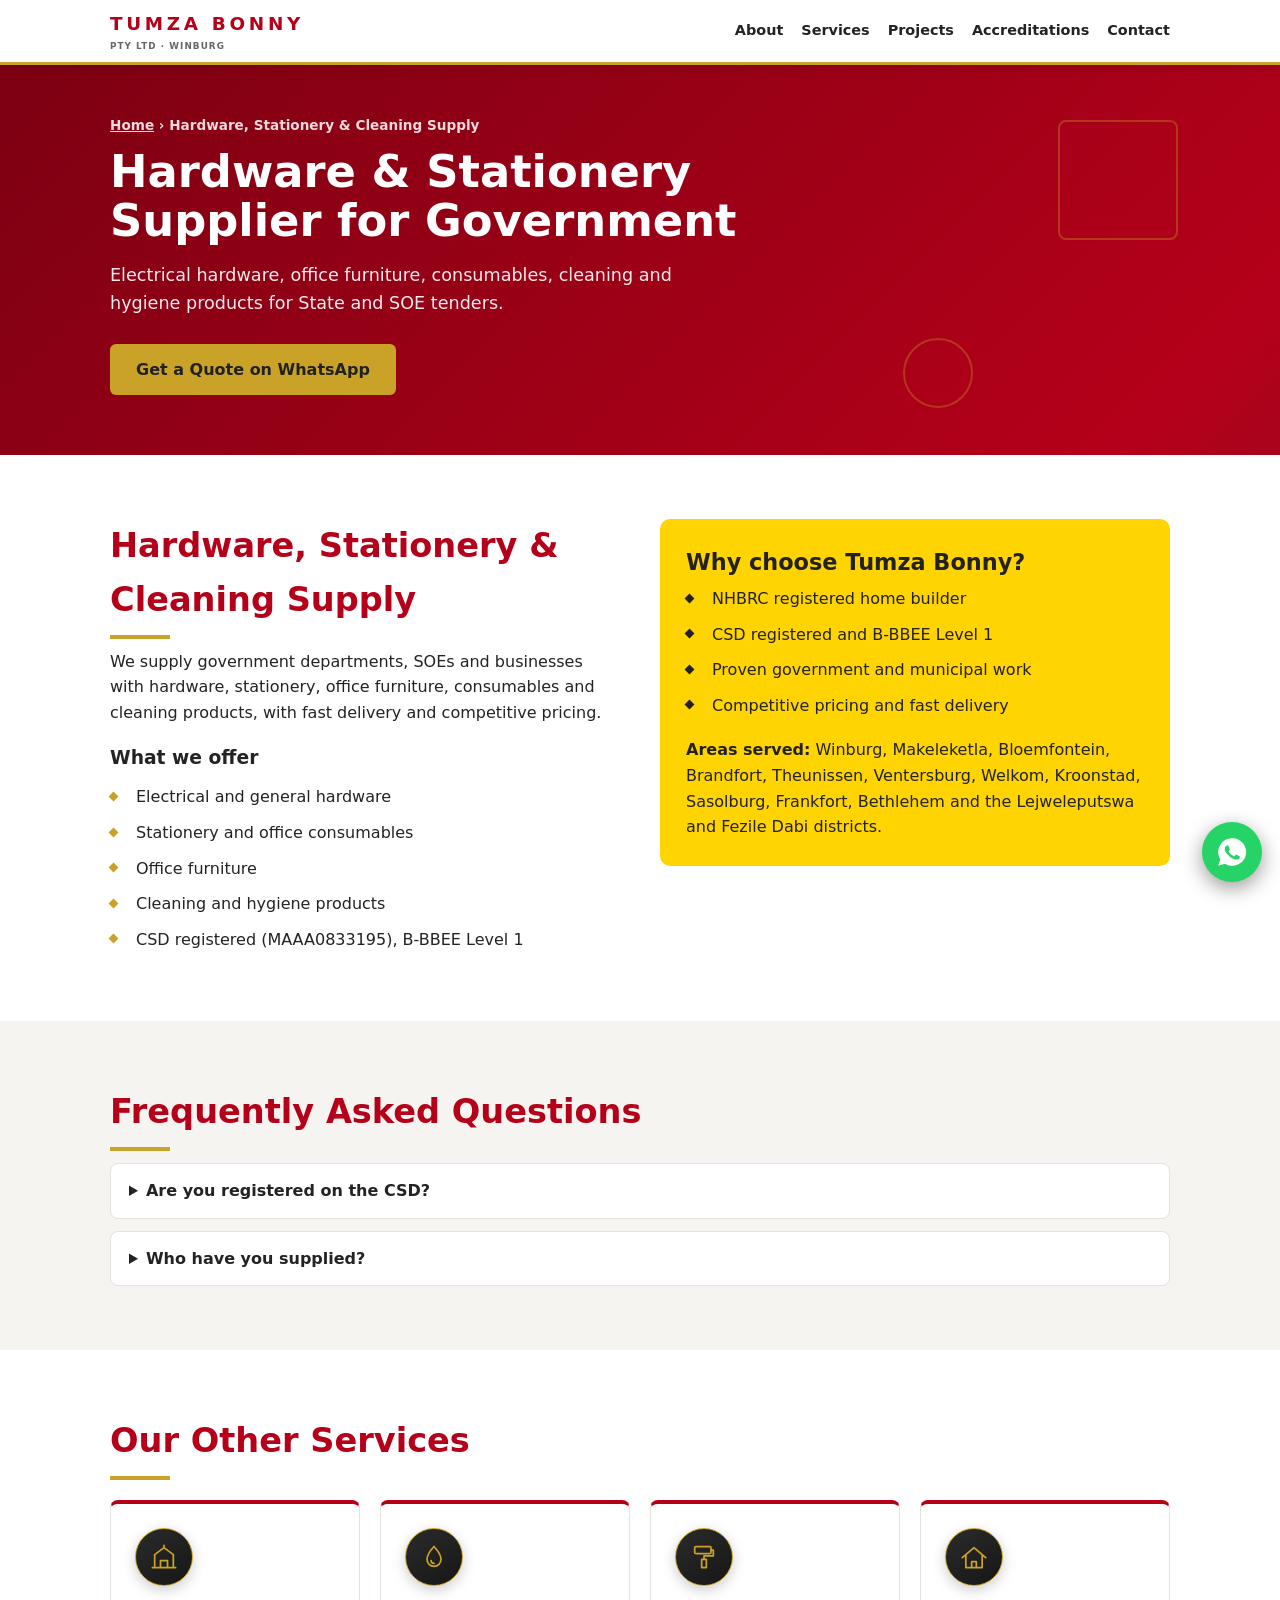
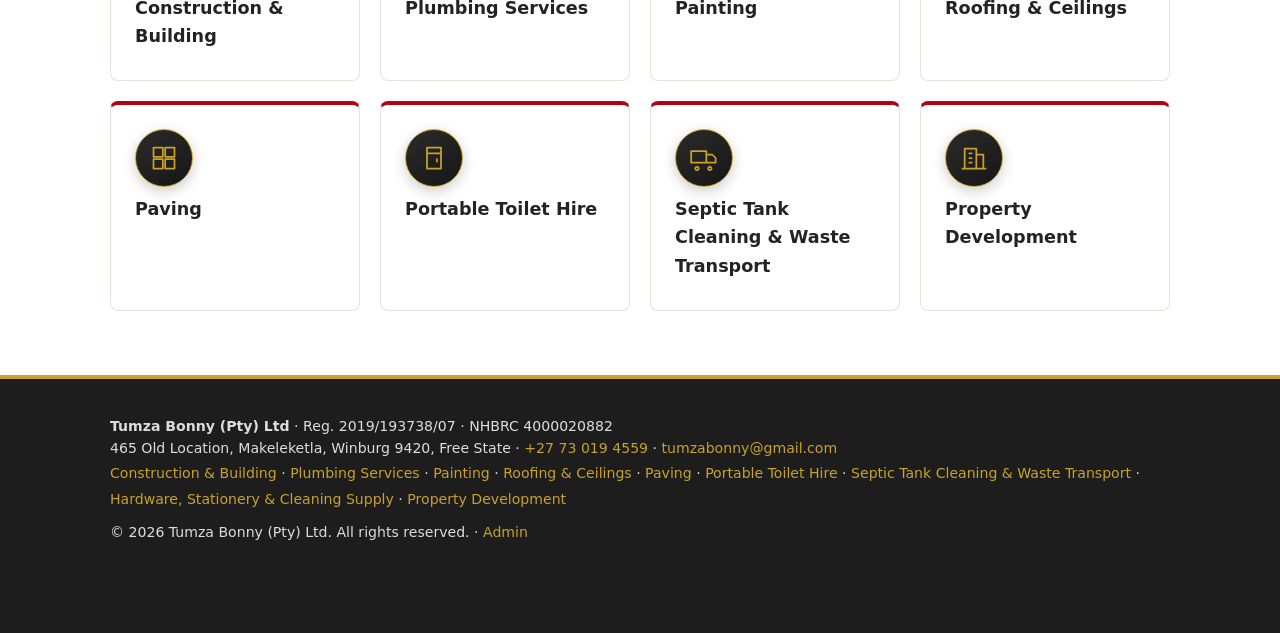
<file: services/hardware-stationery-supply.html>
<!DOCTYPE html>
<html lang="en-ZA"><head><meta charset="utf-8"><meta name="viewport" content="width=device-width, initial-scale=1, viewport-fit=cover">
<title>Hardware &amp; Stationery Supplier for Government | Tumza Bonny (Pty) Ltd</title><meta name="description" content="Electrical hardware, office furniture, consumables, cleaning and hygiene products for State and SOE tenders. Call +27 73 019 4559. NHBRC registered, serving Winburg, Makeleketla, Bloemfontein, Brandfort, Theunissen, Ventersburg, Welkom, Kroonstad, Sasolburg, Frankfort, Bethlehem.">
<meta name="robots" content="index, follow, max-image-preview:large"><link rel="canonical" href="https://www.tumzabonny.com/services/hardware-stationery-supply.html">
<meta name="geo.region" content="ZA-FS"><meta name="geo.placename" content="Winburg">
<meta property="og:title" content="Hardware &amp; Stationery Supplier for Government | Tumza Bonny (Pty) Ltd"><meta property="og:description" content="Electrical hardware, office furniture, consumables, cleaning and hygiene products for State and SOE tenders. Call +27 73 019 4559. NHBRC registered, serving Winburg, Makeleketla, Bloemfontein, Brandfort, Theunissen, Ventersburg, Welkom, Kroonstad, Sasolburg, Frankfort, Bethlehem."><meta property="og:type" content="website"><meta property="og:url" content="https://www.tumzabonny.co.za/services/hardware-stationery-supply.html"><meta property="og:locale" content="en_ZA">
<meta name="theme-color" content="#b5001a"><link rel="icon" href="data:image/svg+xml,%3Csvg xmlns='http://www.w3.org/2000/svg' viewBox='0 0 100 100'%3E%3Crect width='100' height='100' rx='18' fill='%23b5001a'/%3E%3Cpath d='M18 78V44l32-24 32 24v34' fill='none' stroke='%23c9a227' stroke-width='7'/%3E%3C/svg%3E">
<link rel="stylesheet" href="../css/style.css"><script type="application/ld+json">{"@context": "https://schema.org", "@type": ["GeneralContractor", "LocalBusiness"], "name": "Tumza Bonny (Pty) Ltd", "url": "https://www.tumzabonny.co.za", "telephone": "+27 73 019 4559", "email": "tumzabonny@gmail.com", "address": {"@type": "PostalAddress", "streetAddress": "465 Old Location, Makeleketla", "addressLocality": "Winburg", "postalCode": "9420", "addressRegion": "Free State", "addressCountry": "ZA"}, "areaServed": ["Winburg", "Bloemfontein", "Brandfort", "Theunissen", "Ventersburg", "Welkom", "Kroonstad", "Sasolburg", "Frankfort", "Bethlehem"], "hasOfferCatalog": {"@type": "OfferCatalog", "name": "Services", "itemListElement": [{"@type": "Offer", "itemOffered": {"@type": "Service", "name": "Construction & Building", "url": "https://www.tumzabonny.co.za/services/construction.html"}}, {"@type": "Offer", "itemOffered": {"@type": "Service", "name": "Plumbing Services", "url": "https://www.tumzabonny.co.za/services/plumbing.html"}}, {"@type": "Offer", "itemOffered": {"@type": "Service", "name": "Painting", "url": "https://www.tumzabonny.co.za/services/painting.html"}}, {"@type": "Offer", "itemOffered": {"@type": "Service", "name": "Roofing & Ceilings", "url": "https://www.tumzabonny.co.za/services/roofing-ceilings.html"}}, {"@type": "Offer", "itemOffered": {"@type": "Service", "name": "Paving", "url": "https://www.tumzabonny.co.za/services/paving.html"}}, {"@type": "Offer", "itemOffered": {"@type": "Service", "name": "Portable Toilet Hire", "url": "https://www.tumzabonny.co.za/services/portable-toilets.html"}}, {"@type": "Offer", "itemOffered": {"@type": "Service", "name": "Septic Tank Cleaning & Waste Transport", "url": "https://www.tumzabonny.co.za/services/septic-tank-cleaning.html"}}, {"@type": "Offer", "itemOffered": {"@type": "Service", "name": "Hardware, Stationery & Cleaning Supply", "url": "https://www.tumzabonny.co.za/services/hardware-stationery-supply.html"}}, {"@type": "Offer", "itemOffered": {"@type": "Service", "name": "Property Development", "url": "https://www.tumzabonny.co.za/services/property-development.html"}}]}}</script><script type="application/ld+json">{"@context": "https://schema.org", "@type": "Service", "name": "Hardware, Stationery & Cleaning Supply", "serviceType": "Hardware, Stationery & Cleaning Supply", "provider": {"@type": "LocalBusiness", "name": "Tumza Bonny (Pty) Ltd", "telephone": "+27 73 019 4559"}, "areaServed": "Free State, South Africa", "description": "Electrical hardware, office furniture, consumables, cleaning and hygiene products for State and SOE tenders."}</script><script type="application/ld+json">{"@context": "https://schema.org", "@type": "FAQPage", "mainEntity": [{"@type": "Question", "name": "Are you registered on the CSD?", "acceptedAnswer": {"@type": "Answer", "text": "Yes, CSD supplier number MAAA0833195."}}, {"@type": "Question", "name": "Who have you supplied?", "acceptedAnswer": {"@type": "Answer", "text": "Departments of Health (Edenville, Bethlehem), Justice (Welkom) and Correctional Services (Kroonstad)."}}]}</script><script type="application/ld+json">{"@context": "https://schema.org", "@type": "BreadcrumbList", "itemListElement": [{"@type": "ListItem", "position": 1, "name": "Home", "item": "https://www.tumzabonny.co.za/"}, {"@type": "ListItem", "position": 2, "name": "Hardware, Stationery & Cleaning Supply", "item": "https://www.tumzabonny.co.za/services/hardware-stationery-supply.html"}]}</script></head><body>
<header><div class="w"><a href="../index.html" class="logo">TUMZA BONNY<small>PTY LTD · WINBURG</small></a><button id="mb" aria-label="Menu"><svg viewBox="0 0 24 24" width="26" height="26" fill="none" stroke="currentColor" stroke-width="1.8" stroke-linecap="round"><path d="M4 7h16M4 12h16M4 17h16"/></svg></button>
<nav id="nv"><a href="../index.html#about">About</a><a href="../index.html#services">Services</a><a href="../index.html#projects">Projects</a><a href="../index.html#accred">Accreditations</a><a href="../index.html#contact">Contact</a></nav></div></header>
<main><div class="hero small"><i class="sh s1"></i><i class="sh s2"></i><div class="w"><nav class="bc"><a href="../index.html">Home</a> › Hardware, Stationery &amp; Cleaning Supply</nav><h1>Hardware &amp; Stationery Supplier for Government</h1><p>Electrical hardware, office furniture, consumables, cleaning and hygiene products for State and SOE tenders.</p>
<a class="btn" data-wa data-msg="Hello Tumza Bonny, I need a quote for Hardware, Stationery &amp; Cleaning Supply." href="https://wa.me/27730194559" target="_blank" rel="noopener">Get a Quote on WhatsApp</a></div></div>
<section><div class="w two"><div class="rv"><h2>Hardware, Stationery &amp; Cleaning Supply</h2><p>We supply government departments, SOEs and businesses with hardware, stationery, office furniture, consumables and cleaning products, with fast delivery and competitive pricing.</p><h3 style="margin:18px 0 6px">What we offer</h3><ul class="ck"><li>Electrical and general hardware</li><li>Stationery and office consumables</li><li>Office furniture</li><li>Cleaning and hygiene products</li><li>CSD registered (MAAA0833195), B-BBEE Level 1</li></ul></div>
<div class="eq rv"><h3>Why choose Tumza Bonny?</h3><ul class="ck"><li>NHBRC registered home builder</li><li>CSD registered and B-BBEE Level 1</li><li>Proven government and municipal work</li><li>Competitive pricing and fast delivery</li></ul><p style="margin-top:14px"><b>Areas served:</b> Winburg, Makeleketla, Bloemfontein, Brandfort, Theunissen, Ventersburg, Welkom, Kroonstad, Sasolburg, Frankfort, Bethlehem and the Lejweleputswa and Fezile Dabi districts.</p></div></div></section>
<section class="alt"><div class="w"><h2>Frequently Asked Questions</h2><details class="rv"><summary>Are you registered on the CSD?</summary><p>Yes, CSD supplier number MAAA0833195.</p></details><details class="rv"><summary>Who have you supplied?</summary><p>Departments of Health (Edenville, Bethlehem), Justice (Welkom) and Correctional Services (Kroonstad).</p></details></div></section>
<section><div class="w"><h2>Our Other Services</h2><div class="g"><a class="c" href="construction.html"><div class="i"><svg class="ic" viewBox="0 0 24 24" fill="none" stroke="currentColor" stroke-width="1.5" stroke-linecap="round" stroke-linejoin="round" aria-hidden="true"><path d="M2 21h20M4 21V10l8-6 8 6v11M9 21v-6h6v6M12 4V2"/></svg></div><h3>Construction &amp; Building</h3></a><a class="c" href="plumbing.html"><div class="i"><svg class="ic" viewBox="0 0 24 24" fill="none" stroke="currentColor" stroke-width="1.5" stroke-linecap="round" stroke-linejoin="round" aria-hidden="true"><path d="M12 3s6 6.5 6 11a6 6 0 0 1-12 0c0-4.500 6-11 6-11zM9.500 15a2.500 2.500 0 0 0 2.500 2.500"/></svg></div><h3>Plumbing Services</h3></a><a class="c" href="painting.html"><div class="i"><svg class="ic" viewBox="0 0 24 24" fill="none" stroke="currentColor" stroke-width="1.5" stroke-linecap="round" stroke-linejoin="round" aria-hidden="true"><path d="M5 3h12a1 1 0 0 1 1 1v4a1 1 0 0 1-1 1H5a1 1 0 0 1-1-1V4a1 1 0 0 1 1-1zM18 6h2v5h-8v3M10 14h4v7h-4z"/></svg></div><h3>Painting</h3></a><a class="c" href="roofing-ceilings.html"><div class="i"><svg class="ic" viewBox="0 0 24 24" fill="none" stroke="currentColor" stroke-width="1.5" stroke-linecap="round" stroke-linejoin="round" aria-hidden="true"><path d="M2 12.500L12 4l10 8.500M5 10.500V21h14V10.500M10 21v-5h4v5"/></svg></div><h3>Roofing &amp; Ceilings</h3></a><a class="c" href="paving.html"><div class="i"><svg class="ic" viewBox="0 0 24 24" fill="none" stroke="currentColor" stroke-width="1.5" stroke-linecap="round" stroke-linejoin="round" aria-hidden="true"><path d="M3 3h8v8H3zM13 3h8v8h-8zM3 13h8v8H3zM13 13h8v8h-8z"/></svg></div><h3>Paving</h3></a><a class="c" href="portable-toilets.html"><div class="i"><svg class="ic" viewBox="0 0 24 24" fill="none" stroke="currentColor" stroke-width="1.5" stroke-linecap="round" stroke-linejoin="round" aria-hidden="true"><path d="M6 3h12v18H6zM6 8h12M14.500 13v2"/></svg></div><h3>Portable Toilet Hire</h3></a><a class="c" href="septic-tank-cleaning.html"><div class="i"><svg class="ic" viewBox="0 0 24 24" fill="none" stroke="currentColor" stroke-width="1.5" stroke-linecap="round" stroke-linejoin="round" aria-hidden="true"><path d="M1 6h13v10H1zM14 9h5l3 3v4h-8M6 19.500a1.500 1.500 0 1 0 .01 0M17 19.500a1.500 1.500 0 1 0 .01 0"/></svg></div><h3>Septic Tank Cleaning &amp; Waste Transport</h3></a><a class="c" href="property-development.html"><div class="i"><svg class="ic" viewBox="0 0 24 24" fill="none" stroke="currentColor" stroke-width="1.5" stroke-linecap="round" stroke-linejoin="round" aria-hidden="true"><path d="M4 21V4h10v17M14 9h6v12M8 8h2M8 12h2M8 16h2M2 21h20"/></svg></div><h3>Property Development</h3></a></div></div></section></main><footer><div class="w"><p><b>Tumza Bonny (Pty) Ltd</b> · Reg. 2019/193738/07 · NHBRC 4000020882</p>
<p><span data-k="address">465 Old Location, Makeleketla, Winburg 9420, Free State</span> · <a data-k="phonelink" href="tel:+27730194559"><span data-k="phone">+27 73 019 4559</span></a> · <a data-k="emaillink" href="mailto:tumzabonny@gmail.com"><span data-k="email">tumzabonny@gmail.com</span></a></p>
<p class="fl"><a href="../services/construction.html">Construction &amp; Building</a> · <a href="../services/plumbing.html">Plumbing Services</a> · <a href="../services/painting.html">Painting</a> · <a href="../services/roofing-ceilings.html">Roofing &amp; Ceilings</a> · <a href="../services/paving.html">Paving</a> · <a href="../services/portable-toilets.html">Portable Toilet Hire</a> · <a href="../services/septic-tank-cleaning.html">Septic Tank Cleaning &amp; Waste Transport</a> · <a href="../services/hardware-stationery-supply.html">Hardware, Stationery &amp; Cleaning Supply</a> · <a href="../services/property-development.html">Property Development</a></p>
<p style="margin-top:8px">© <span id="yr">2026</span> Tumza Bonny (Pty) Ltd. All rights reserved. · <a href="../admin.html" rel="nofollow">Admin</a></p></div></footer>
<a id="wa" data-wa href="https://wa.me/27730194559" target="_blank" rel="noopener" aria-label="Chat on WhatsApp"><svg viewBox="0 0 32 32"><path d="M16 3a13 13 0 0 0-11 19.800L3 29l6.400-2A13 13 0 1 0 16 3zm7.500 18.300c-.3.900-1.800 1.700-2.500 1.800-.6.100-1.400.1-2.300-.1-.5-.2-1.200-.4-2-.8-3.600-1.600-5.900-5.200-6.100-5.400-.2-.2-1.400-1.900-1.400-3.600s.9-2.500 1.200-2.900c.3-.3.700-.4.900-.4h.7c.2 0 .5-.1.800.6l1.100 2.700c.1.200.1.400 0 .6l-.4.600-.5.600c-.2.200-.3.400-.1.700.2.300.9 1.500 2 2.400 1.400 1.200 2.500 1.600 2.900 1.800.3.200.5.100.7-.1l.9-1.100c.2-.3.500-.2.800-.1l2.500 1.200c.3.200.5.200.6.400.1.100.1.800-.2 1.600z"/></svg></a>
<script src="../js/content.js"></script><script src="../js/main.js"></script></body></html>
</file>
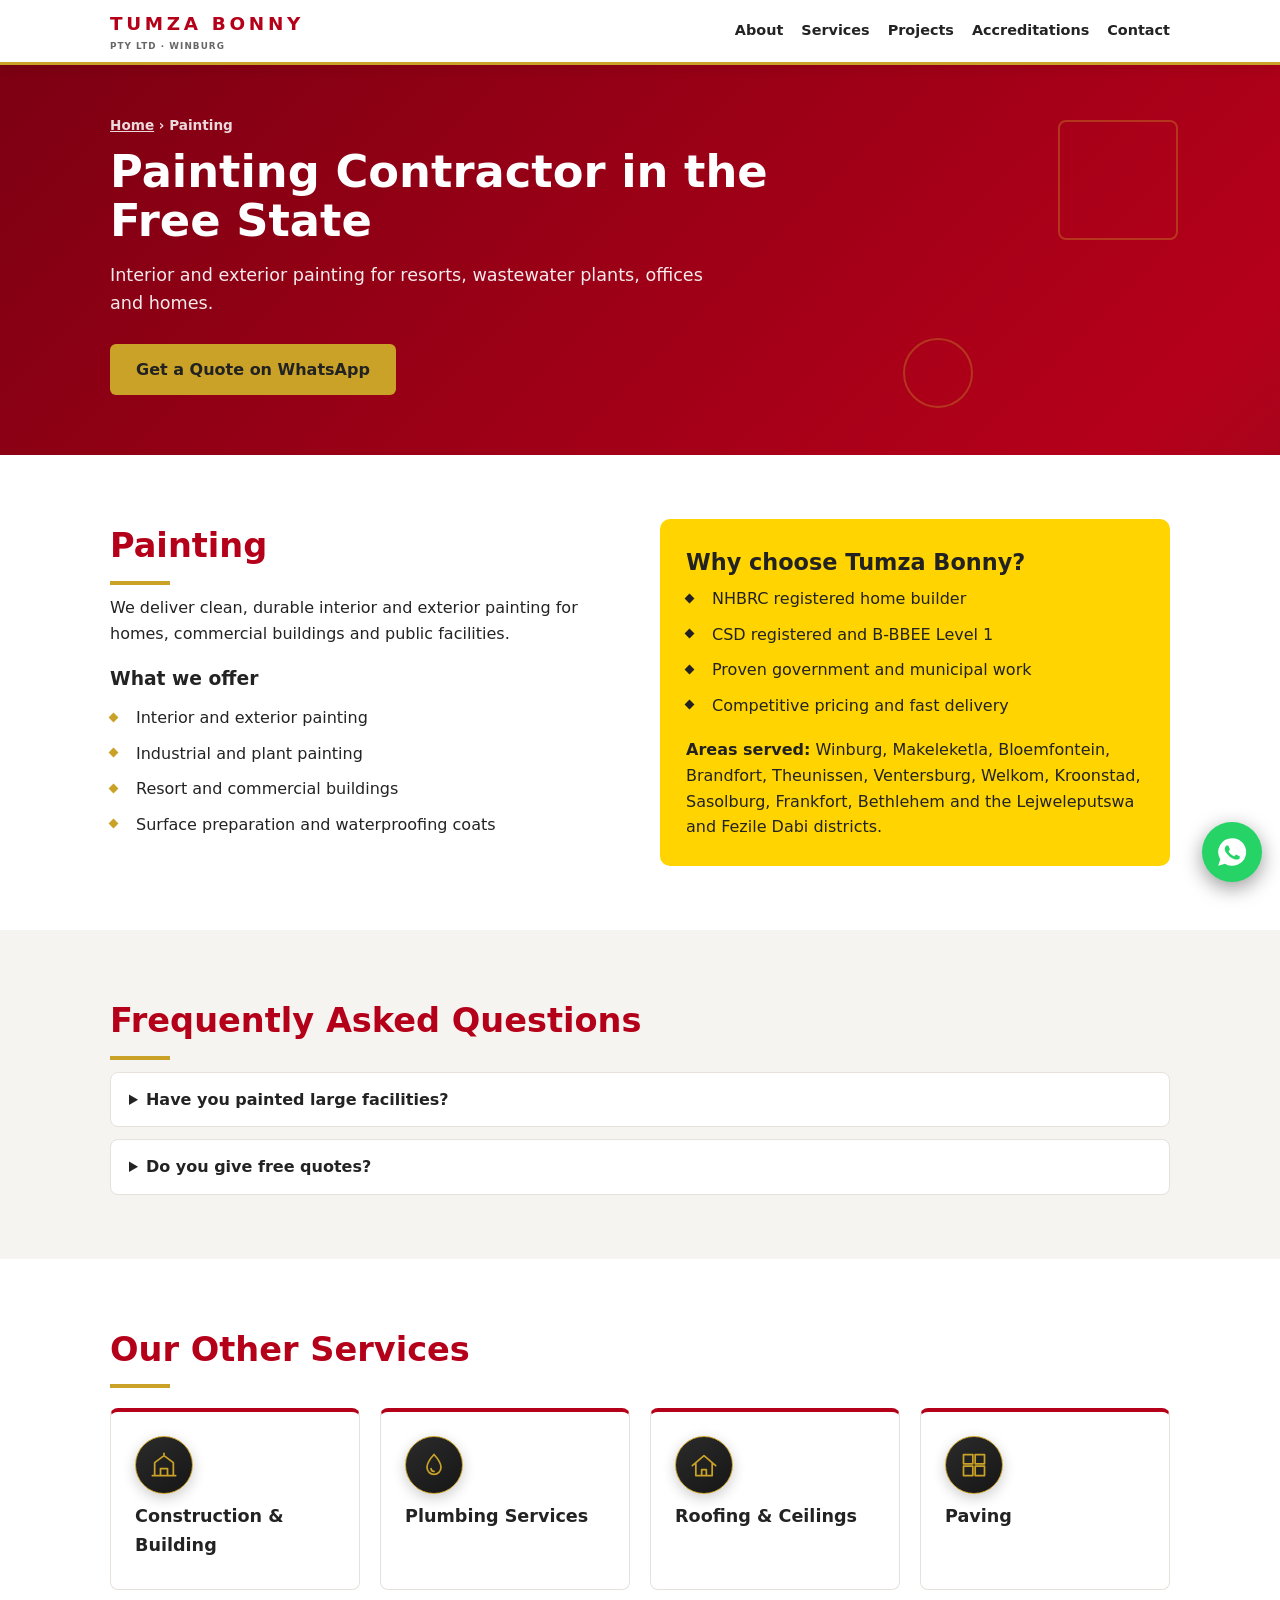
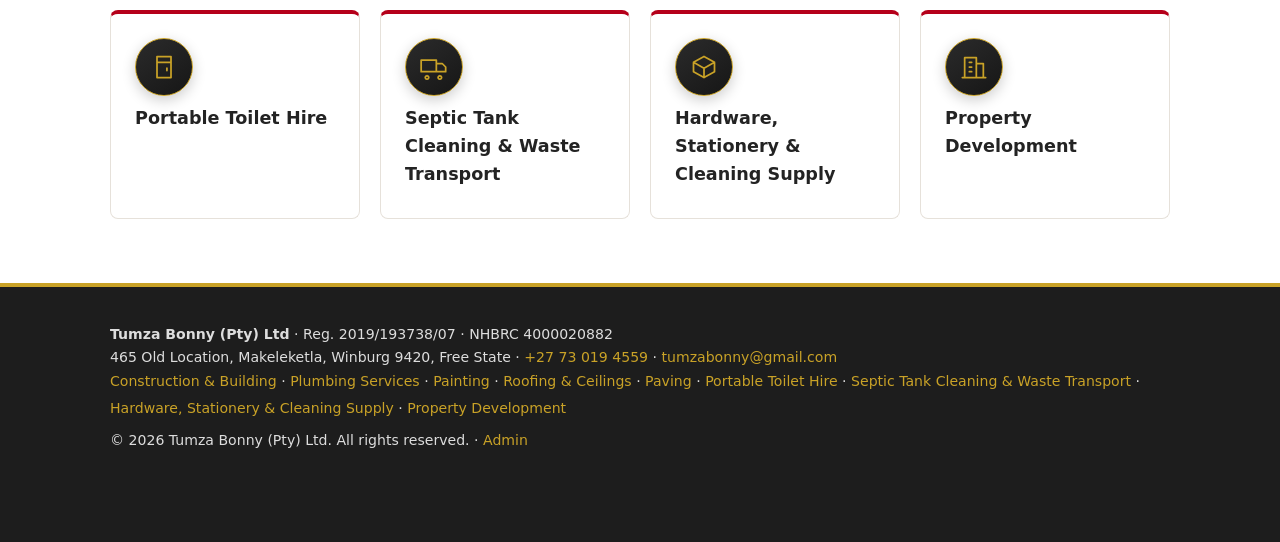
<file: services/painting.html>
<!DOCTYPE html>
<html lang="en-ZA"><head><meta charset="utf-8"><meta name="viewport" content="width=device-width, initial-scale=1, viewport-fit=cover">
<title>Painting Contractor in the Free State | Tumza Bonny (Pty) Ltd</title><meta name="description" content="Interior and exterior painting for resorts, wastewater plants, offices and homes. Call +27 73 019 4559. NHBRC registered, serving Winburg, Makeleketla, Bloemfontein, Brandfort, Theunissen, Ventersburg, Welkom, Kroonstad, Sasolburg, Frankfort, Bethlehem.">
<meta name="robots" content="index, follow, max-image-preview:large"><link rel="canonical" href="https://www.tumzabonny.com/services/painting.html">
<meta name="geo.region" content="ZA-FS"><meta name="geo.placename" content="Winburg">
<meta property="og:title" content="Painting Contractor in the Free State | Tumza Bonny (Pty) Ltd"><meta property="og:description" content="Interior and exterior painting for resorts, wastewater plants, offices and homes. Call +27 73 019 4559. NHBRC registered, serving Winburg, Makeleketla, Bloemfontein, Brandfort, Theunissen, Ventersburg, Welkom, Kroonstad, Sasolburg, Frankfort, Bethlehem."><meta property="og:type" content="website"><meta property="og:url" content="https://www.tumzabonny.co.za/services/painting.html"><meta property="og:locale" content="en_ZA">
<meta name="theme-color" content="#b5001a"><link rel="icon" href="data:image/svg+xml,%3Csvg xmlns='http://www.w3.org/2000/svg' viewBox='0 0 100 100'%3E%3Crect width='100' height='100' rx='18' fill='%23b5001a'/%3E%3Cpath d='M18 78V44l32-24 32 24v34' fill='none' stroke='%23c9a227' stroke-width='7'/%3E%3C/svg%3E">
<link rel="stylesheet" href="../css/style.css"><script type="application/ld+json">{"@context": "https://schema.org", "@type": ["GeneralContractor", "LocalBusiness"], "name": "Tumza Bonny (Pty) Ltd", "url": "https://www.tumzabonny.co.za", "telephone": "+27 73 019 4559", "email": "tumzabonny@gmail.com", "address": {"@type": "PostalAddress", "streetAddress": "465 Old Location, Makeleketla", "addressLocality": "Winburg", "postalCode": "9420", "addressRegion": "Free State", "addressCountry": "ZA"}, "areaServed": ["Winburg", "Bloemfontein", "Brandfort", "Theunissen", "Ventersburg", "Welkom", "Kroonstad", "Sasolburg", "Frankfort", "Bethlehem"], "hasOfferCatalog": {"@type": "OfferCatalog", "name": "Services", "itemListElement": [{"@type": "Offer", "itemOffered": {"@type": "Service", "name": "Construction & Building", "url": "https://www.tumzabonny.co.za/services/construction.html"}}, {"@type": "Offer", "itemOffered": {"@type": "Service", "name": "Plumbing Services", "url": "https://www.tumzabonny.co.za/services/plumbing.html"}}, {"@type": "Offer", "itemOffered": {"@type": "Service", "name": "Painting", "url": "https://www.tumzabonny.co.za/services/painting.html"}}, {"@type": "Offer", "itemOffered": {"@type": "Service", "name": "Roofing & Ceilings", "url": "https://www.tumzabonny.co.za/services/roofing-ceilings.html"}}, {"@type": "Offer", "itemOffered": {"@type": "Service", "name": "Paving", "url": "https://www.tumzabonny.co.za/services/paving.html"}}, {"@type": "Offer", "itemOffered": {"@type": "Service", "name": "Portable Toilet Hire", "url": "https://www.tumzabonny.co.za/services/portable-toilets.html"}}, {"@type": "Offer", "itemOffered": {"@type": "Service", "name": "Septic Tank Cleaning & Waste Transport", "url": "https://www.tumzabonny.co.za/services/septic-tank-cleaning.html"}}, {"@type": "Offer", "itemOffered": {"@type": "Service", "name": "Hardware, Stationery & Cleaning Supply", "url": "https://www.tumzabonny.co.za/services/hardware-stationery-supply.html"}}, {"@type": "Offer", "itemOffered": {"@type": "Service", "name": "Property Development", "url": "https://www.tumzabonny.co.za/services/property-development.html"}}]}}</script><script type="application/ld+json">{"@context": "https://schema.org", "@type": "Service", "name": "Painting", "serviceType": "Painting", "provider": {"@type": "LocalBusiness", "name": "Tumza Bonny (Pty) Ltd", "telephone": "+27 73 019 4559"}, "areaServed": "Free State, South Africa", "description": "Interior and exterior painting for resorts, wastewater plants, offices and homes."}</script><script type="application/ld+json">{"@context": "https://schema.org", "@type": "FAQPage", "mainEntity": [{"@type": "Question", "name": "Have you painted large facilities?", "acceptedAnswer": {"@type": "Answer", "text": "Yes, including Kroonpark Resort, Sasolburg facilities and the Kroonstad Wastewater Treatment Plant."}}, {"@type": "Question", "name": "Do you give free quotes?", "acceptedAnswer": {"@type": "Answer", "text": "Yes. Send us your details and we will quote you."}}]}</script><script type="application/ld+json">{"@context": "https://schema.org", "@type": "BreadcrumbList", "itemListElement": [{"@type": "ListItem", "position": 1, "name": "Home", "item": "https://www.tumzabonny.co.za/"}, {"@type": "ListItem", "position": 2, "name": "Painting", "item": "https://www.tumzabonny.co.za/services/painting.html"}]}</script></head><body>
<header><div class="w"><a href="../index.html" class="logo">TUMZA BONNY<small>PTY LTD · WINBURG</small></a><button id="mb" aria-label="Menu"><svg viewBox="0 0 24 24" width="26" height="26" fill="none" stroke="currentColor" stroke-width="1.8" stroke-linecap="round"><path d="M4 7h16M4 12h16M4 17h16"/></svg></button>
<nav id="nv"><a href="../index.html#about">About</a><a href="../index.html#services">Services</a><a href="../index.html#projects">Projects</a><a href="../index.html#accred">Accreditations</a><a href="../index.html#contact">Contact</a></nav></div></header>
<main><div class="hero small"><i class="sh s1"></i><i class="sh s2"></i><div class="w"><nav class="bc"><a href="../index.html">Home</a> › Painting</nav><h1>Painting Contractor in the Free State</h1><p>Interior and exterior painting for resorts, wastewater plants, offices and homes.</p>
<a class="btn" data-wa data-msg="Hello Tumza Bonny, I need a quote for Painting." href="https://wa.me/27730194559" target="_blank" rel="noopener">Get a Quote on WhatsApp</a></div></div>
<section><div class="w two"><div class="rv"><h2>Painting</h2><p>We deliver clean, durable interior and exterior painting for homes, commercial buildings and public facilities.</p><h3 style="margin:18px 0 6px">What we offer</h3><ul class="ck"><li>Interior and exterior painting</li><li>Industrial and plant painting</li><li>Resort and commercial buildings</li><li>Surface preparation and waterproofing coats</li></ul></div>
<div class="eq rv"><h3>Why choose Tumza Bonny?</h3><ul class="ck"><li>NHBRC registered home builder</li><li>CSD registered and B-BBEE Level 1</li><li>Proven government and municipal work</li><li>Competitive pricing and fast delivery</li></ul><p style="margin-top:14px"><b>Areas served:</b> Winburg, Makeleketla, Bloemfontein, Brandfort, Theunissen, Ventersburg, Welkom, Kroonstad, Sasolburg, Frankfort, Bethlehem and the Lejweleputswa and Fezile Dabi districts.</p></div></div></section>
<section class="alt"><div class="w"><h2>Frequently Asked Questions</h2><details class="rv"><summary>Have you painted large facilities?</summary><p>Yes, including Kroonpark Resort, Sasolburg facilities and the Kroonstad Wastewater Treatment Plant.</p></details><details class="rv"><summary>Do you give free quotes?</summary><p>Yes. Send us your details and we will quote you.</p></details></div></section>
<section><div class="w"><h2>Our Other Services</h2><div class="g"><a class="c" href="construction.html"><div class="i"><svg class="ic" viewBox="0 0 24 24" fill="none" stroke="currentColor" stroke-width="1.5" stroke-linecap="round" stroke-linejoin="round" aria-hidden="true"><path d="M2 21h20M4 21V10l8-6 8 6v11M9 21v-6h6v6M12 4V2"/></svg></div><h3>Construction &amp; Building</h3></a><a class="c" href="plumbing.html"><div class="i"><svg class="ic" viewBox="0 0 24 24" fill="none" stroke="currentColor" stroke-width="1.5" stroke-linecap="round" stroke-linejoin="round" aria-hidden="true"><path d="M12 3s6 6.5 6 11a6 6 0 0 1-12 0c0-4.500 6-11 6-11zM9.500 15a2.500 2.500 0 0 0 2.500 2.500"/></svg></div><h3>Plumbing Services</h3></a><a class="c" href="roofing-ceilings.html"><div class="i"><svg class="ic" viewBox="0 0 24 24" fill="none" stroke="currentColor" stroke-width="1.5" stroke-linecap="round" stroke-linejoin="round" aria-hidden="true"><path d="M2 12.500L12 4l10 8.500M5 10.500V21h14V10.500M10 21v-5h4v5"/></svg></div><h3>Roofing &amp; Ceilings</h3></a><a class="c" href="paving.html"><div class="i"><svg class="ic" viewBox="0 0 24 24" fill="none" stroke="currentColor" stroke-width="1.5" stroke-linecap="round" stroke-linejoin="round" aria-hidden="true"><path d="M3 3h8v8H3zM13 3h8v8h-8zM3 13h8v8H3zM13 13h8v8h-8z"/></svg></div><h3>Paving</h3></a><a class="c" href="portable-toilets.html"><div class="i"><svg class="ic" viewBox="0 0 24 24" fill="none" stroke="currentColor" stroke-width="1.5" stroke-linecap="round" stroke-linejoin="round" aria-hidden="true"><path d="M6 3h12v18H6zM6 8h12M14.500 13v2"/></svg></div><h3>Portable Toilet Hire</h3></a><a class="c" href="septic-tank-cleaning.html"><div class="i"><svg class="ic" viewBox="0 0 24 24" fill="none" stroke="currentColor" stroke-width="1.5" stroke-linecap="round" stroke-linejoin="round" aria-hidden="true"><path d="M1 6h13v10H1zM14 9h5l3 3v4h-8M6 19.500a1.500 1.500 0 1 0 .01 0M17 19.500a1.500 1.500 0 1 0 .01 0"/></svg></div><h3>Septic Tank Cleaning &amp; Waste Transport</h3></a><a class="c" href="hardware-stationery-supply.html"><div class="i"><svg class="ic" viewBox="0 0 24 24" fill="none" stroke="currentColor" stroke-width="1.5" stroke-linecap="round" stroke-linejoin="round" aria-hidden="true"><path d="M21 8l-9-5-9 5v8l9 5 9-5zM3 8l9 5 9-5M12 13v8"/></svg></div><h3>Hardware, Stationery &amp; Cleaning Supply</h3></a><a class="c" href="property-development.html"><div class="i"><svg class="ic" viewBox="0 0 24 24" fill="none" stroke="currentColor" stroke-width="1.5" stroke-linecap="round" stroke-linejoin="round" aria-hidden="true"><path d="M4 21V4h10v17M14 9h6v12M8 8h2M8 12h2M8 16h2M2 21h20"/></svg></div><h3>Property Development</h3></a></div></div></section></main><footer><div class="w"><p><b>Tumza Bonny (Pty) Ltd</b> · Reg. 2019/193738/07 · NHBRC 4000020882</p>
<p><span data-k="address">465 Old Location, Makeleketla, Winburg 9420, Free State</span> · <a data-k="phonelink" href="tel:+27730194559"><span data-k="phone">+27 73 019 4559</span></a> · <a data-k="emaillink" href="mailto:tumzabonny@gmail.com"><span data-k="email">tumzabonny@gmail.com</span></a></p>
<p class="fl"><a href="../services/construction.html">Construction &amp; Building</a> · <a href="../services/plumbing.html">Plumbing Services</a> · <a href="../services/painting.html">Painting</a> · <a href="../services/roofing-ceilings.html">Roofing &amp; Ceilings</a> · <a href="../services/paving.html">Paving</a> · <a href="../services/portable-toilets.html">Portable Toilet Hire</a> · <a href="../services/septic-tank-cleaning.html">Septic Tank Cleaning &amp; Waste Transport</a> · <a href="../services/hardware-stationery-supply.html">Hardware, Stationery &amp; Cleaning Supply</a> · <a href="../services/property-development.html">Property Development</a></p>
<p style="margin-top:8px">© <span id="yr">2026</span> Tumza Bonny (Pty) Ltd. All rights reserved. · <a href="../admin.html" rel="nofollow">Admin</a></p></div></footer>
<a id="wa" data-wa href="https://wa.me/27730194559" target="_blank" rel="noopener" aria-label="Chat on WhatsApp"><svg viewBox="0 0 32 32"><path d="M16 3a13 13 0 0 0-11 19.800L3 29l6.400-2A13 13 0 1 0 16 3zm7.500 18.300c-.3.900-1.800 1.700-2.500 1.800-.6.100-1.400.1-2.300-.1-.5-.2-1.200-.4-2-.8-3.600-1.600-5.900-5.200-6.100-5.400-.2-.2-1.400-1.900-1.400-3.600s.9-2.500 1.200-2.900c.3-.3.700-.4.900-.4h.7c.2 0 .5-.1.800.6l1.100 2.700c.1.200.1.400 0 .6l-.4.600-.5.600c-.2.200-.3.400-.1.700.2.300.9 1.500 2 2.400 1.400 1.200 2.500 1.600 2.900 1.800.3.200.5.100.7-.1l.9-1.100c.2-.3.500-.2.800-.1l2.500 1.200c.3.200.5.200.6.400.1.100.1.800-.2 1.600z"/></svg></a>
<script src="../js/content.js"></script><script src="../js/main.js"></script></body></html>
</file>
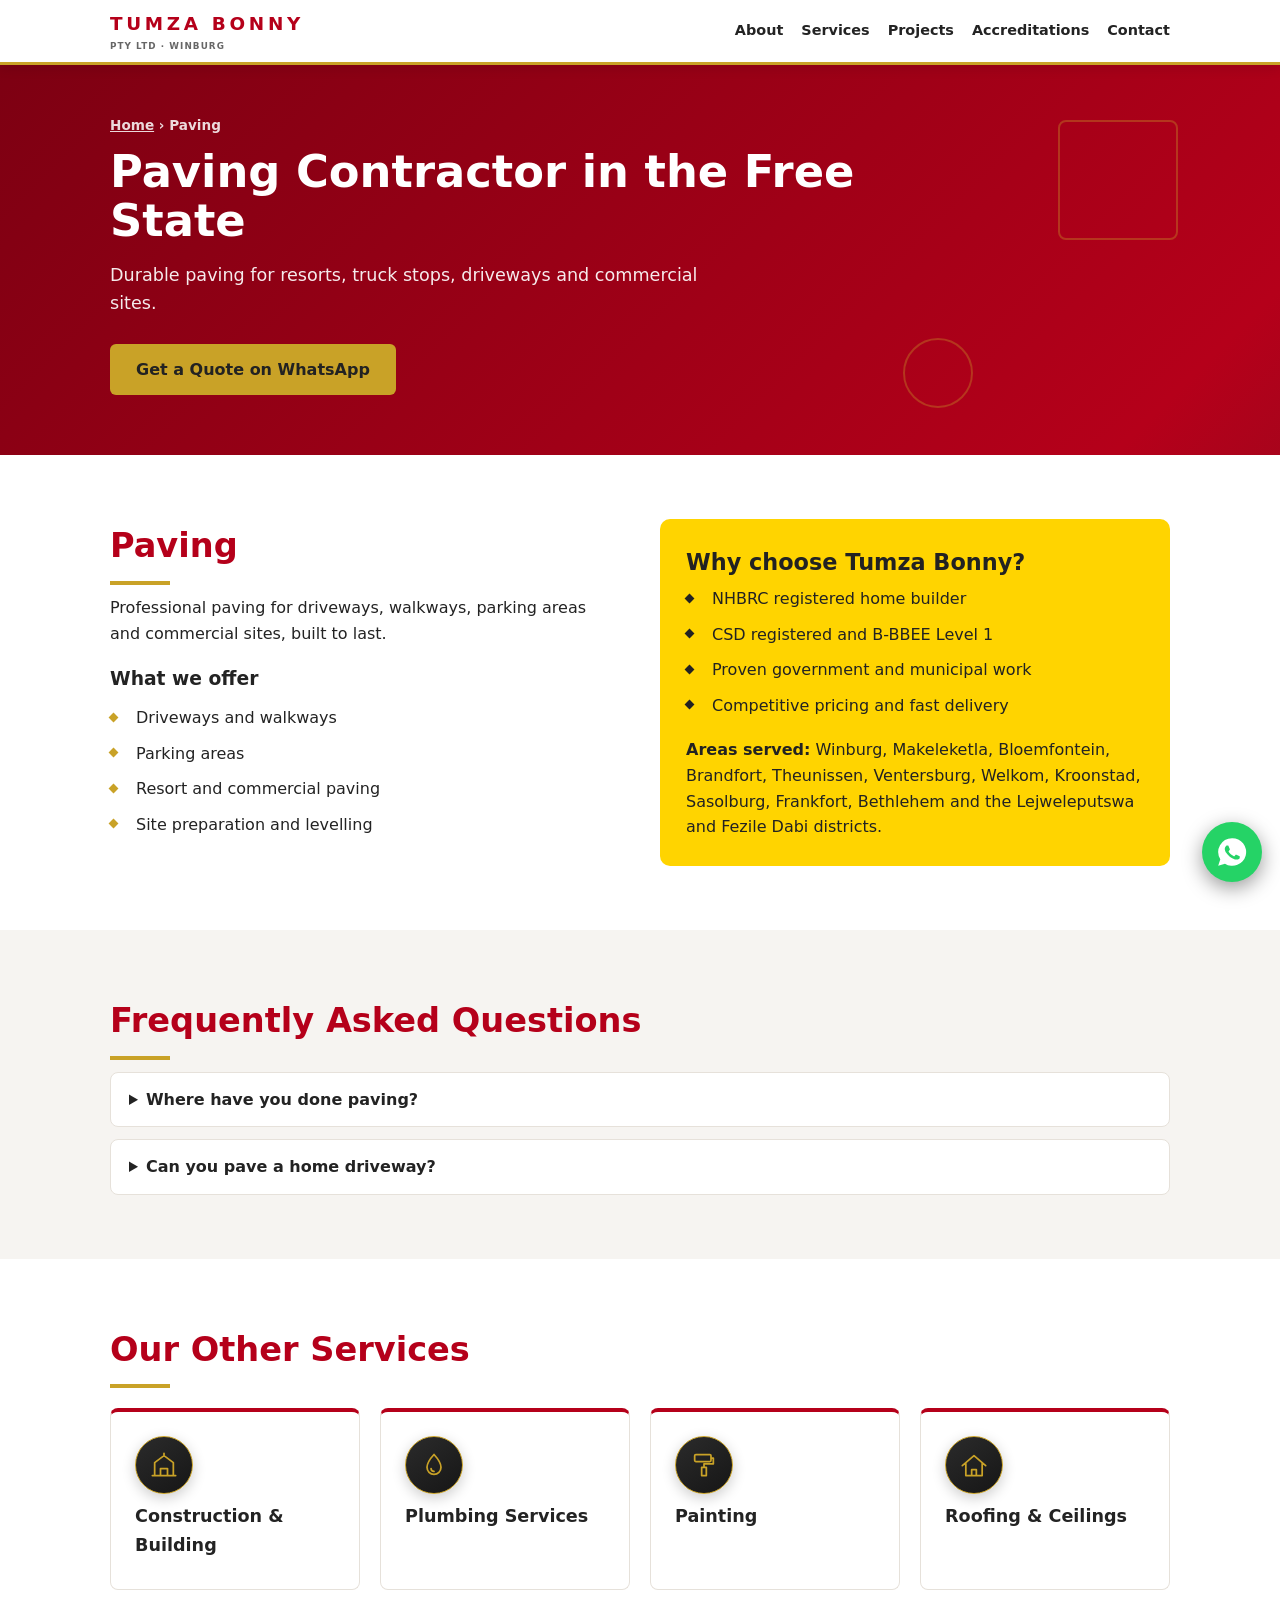
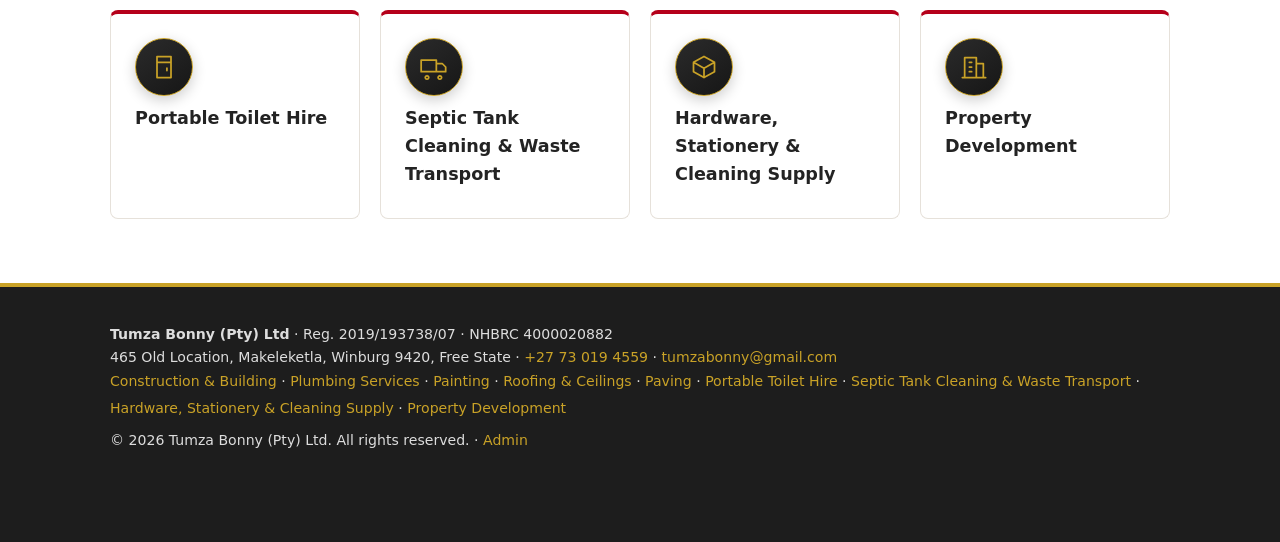
<file: services/paving.html>
<!DOCTYPE html>
<html lang="en-ZA"><head><meta charset="utf-8"><meta name="viewport" content="width=device-width, initial-scale=1, viewport-fit=cover">
<title>Paving Contractor in the Free State | Tumza Bonny (Pty) Ltd</title><meta name="description" content="Durable paving for resorts, truck stops, driveways and commercial sites. Call +27 73 019 4559. NHBRC registered, serving Winburg, Makeleketla, Bloemfontein, Brandfort, Theunissen, Ventersburg, Welkom, Kroonstad, Sasolburg, Frankfort, Bethlehem.">
<meta name="robots" content="index, follow, max-image-preview:large"><link rel="canonical" href="https://www.tumzabonny.com/services/paving.html">
<meta name="geo.region" content="ZA-FS"><meta name="geo.placename" content="Winburg">
<meta property="og:title" content="Paving Contractor in the Free State | Tumza Bonny (Pty) Ltd"><meta property="og:description" content="Durable paving for resorts, truck stops, driveways and commercial sites. Call +27 73 019 4559. NHBRC registered, serving Winburg, Makeleketla, Bloemfontein, Brandfort, Theunissen, Ventersburg, Welkom, Kroonstad, Sasolburg, Frankfort, Bethlehem."><meta property="og:type" content="website"><meta property="og:url" content="https://www.tumzabonny.co.za/services/paving.html"><meta property="og:locale" content="en_ZA">
<meta name="theme-color" content="#b5001a"><link rel="icon" href="data:image/svg+xml,%3Csvg xmlns='http://www.w3.org/2000/svg' viewBox='0 0 100 100'%3E%3Crect width='100' height='100' rx='18' fill='%23b5001a'/%3E%3Cpath d='M18 78V44l32-24 32 24v34' fill='none' stroke='%23c9a227' stroke-width='7'/%3E%3C/svg%3E">
<link rel="stylesheet" href="../css/style.css"><script type="application/ld+json">{"@context": "https://schema.org", "@type": ["GeneralContractor", "LocalBusiness"], "name": "Tumza Bonny (Pty) Ltd", "url": "https://www.tumzabonny.co.za", "telephone": "+27 73 019 4559", "email": "tumzabonny@gmail.com", "address": {"@type": "PostalAddress", "streetAddress": "465 Old Location, Makeleketla", "addressLocality": "Winburg", "postalCode": "9420", "addressRegion": "Free State", "addressCountry": "ZA"}, "areaServed": ["Winburg", "Bloemfontein", "Brandfort", "Theunissen", "Ventersburg", "Welkom", "Kroonstad", "Sasolburg", "Frankfort", "Bethlehem"], "hasOfferCatalog": {"@type": "OfferCatalog", "name": "Services", "itemListElement": [{"@type": "Offer", "itemOffered": {"@type": "Service", "name": "Construction & Building", "url": "https://www.tumzabonny.co.za/services/construction.html"}}, {"@type": "Offer", "itemOffered": {"@type": "Service", "name": "Plumbing Services", "url": "https://www.tumzabonny.co.za/services/plumbing.html"}}, {"@type": "Offer", "itemOffered": {"@type": "Service", "name": "Painting", "url": "https://www.tumzabonny.co.za/services/painting.html"}}, {"@type": "Offer", "itemOffered": {"@type": "Service", "name": "Roofing & Ceilings", "url": "https://www.tumzabonny.co.za/services/roofing-ceilings.html"}}, {"@type": "Offer", "itemOffered": {"@type": "Service", "name": "Paving", "url": "https://www.tumzabonny.co.za/services/paving.html"}}, {"@type": "Offer", "itemOffered": {"@type": "Service", "name": "Portable Toilet Hire", "url": "https://www.tumzabonny.co.za/services/portable-toilets.html"}}, {"@type": "Offer", "itemOffered": {"@type": "Service", "name": "Septic Tank Cleaning & Waste Transport", "url": "https://www.tumzabonny.co.za/services/septic-tank-cleaning.html"}}, {"@type": "Offer", "itemOffered": {"@type": "Service", "name": "Hardware, Stationery & Cleaning Supply", "url": "https://www.tumzabonny.co.za/services/hardware-stationery-supply.html"}}, {"@type": "Offer", "itemOffered": {"@type": "Service", "name": "Property Development", "url": "https://www.tumzabonny.co.za/services/property-development.html"}}]}}</script><script type="application/ld+json">{"@context": "https://schema.org", "@type": "Service", "name": "Paving", "serviceType": "Paving", "provider": {"@type": "LocalBusiness", "name": "Tumza Bonny (Pty) Ltd", "telephone": "+27 73 019 4559"}, "areaServed": "Free State, South Africa", "description": "Durable paving for resorts, truck stops, driveways and commercial sites."}</script><script type="application/ld+json">{"@context": "https://schema.org", "@type": "FAQPage", "mainEntity": [{"@type": "Question", "name": "Where have you done paving?", "acceptedAnswer": {"@type": "Answer", "text": "Our paving work includes Kroonpark Resort."}}, {"@type": "Question", "name": "Can you pave a home driveway?", "acceptedAnswer": {"@type": "Answer", "text": "Yes, we pave homes as well as commercial sites."}}]}</script><script type="application/ld+json">{"@context": "https://schema.org", "@type": "BreadcrumbList", "itemListElement": [{"@type": "ListItem", "position": 1, "name": "Home", "item": "https://www.tumzabonny.co.za/"}, {"@type": "ListItem", "position": 2, "name": "Paving", "item": "https://www.tumzabonny.co.za/services/paving.html"}]}</script></head><body>
<header><div class="w"><a href="../index.html" class="logo">TUMZA BONNY<small>PTY LTD · WINBURG</small></a><button id="mb" aria-label="Menu"><svg viewBox="0 0 24 24" width="26" height="26" fill="none" stroke="currentColor" stroke-width="1.8" stroke-linecap="round"><path d="M4 7h16M4 12h16M4 17h16"/></svg></button>
<nav id="nv"><a href="../index.html#about">About</a><a href="../index.html#services">Services</a><a href="../index.html#projects">Projects</a><a href="../index.html#accred">Accreditations</a><a href="../index.html#contact">Contact</a></nav></div></header>
<main><div class="hero small"><i class="sh s1"></i><i class="sh s2"></i><div class="w"><nav class="bc"><a href="../index.html">Home</a> › Paving</nav><h1>Paving Contractor in the Free State</h1><p>Durable paving for resorts, truck stops, driveways and commercial sites.</p>
<a class="btn" data-wa data-msg="Hello Tumza Bonny, I need a quote for Paving." href="https://wa.me/27730194559" target="_blank" rel="noopener">Get a Quote on WhatsApp</a></div></div>
<section><div class="w two"><div class="rv"><h2>Paving</h2><p>Professional paving for driveways, walkways, parking areas and commercial sites, built to last.</p><h3 style="margin:18px 0 6px">What we offer</h3><ul class="ck"><li>Driveways and walkways</li><li>Parking areas</li><li>Resort and commercial paving</li><li>Site preparation and levelling</li></ul></div>
<div class="eq rv"><h3>Why choose Tumza Bonny?</h3><ul class="ck"><li>NHBRC registered home builder</li><li>CSD registered and B-BBEE Level 1</li><li>Proven government and municipal work</li><li>Competitive pricing and fast delivery</li></ul><p style="margin-top:14px"><b>Areas served:</b> Winburg, Makeleketla, Bloemfontein, Brandfort, Theunissen, Ventersburg, Welkom, Kroonstad, Sasolburg, Frankfort, Bethlehem and the Lejweleputswa and Fezile Dabi districts.</p></div></div></section>
<section class="alt"><div class="w"><h2>Frequently Asked Questions</h2><details class="rv"><summary>Where have you done paving?</summary><p>Our paving work includes Kroonpark Resort.</p></details><details class="rv"><summary>Can you pave a home driveway?</summary><p>Yes, we pave homes as well as commercial sites.</p></details></div></section>
<section><div class="w"><h2>Our Other Services</h2><div class="g"><a class="c" href="construction.html"><div class="i"><svg class="ic" viewBox="0 0 24 24" fill="none" stroke="currentColor" stroke-width="1.5" stroke-linecap="round" stroke-linejoin="round" aria-hidden="true"><path d="M2 21h20M4 21V10l8-6 8 6v11M9 21v-6h6v6M12 4V2"/></svg></div><h3>Construction &amp; Building</h3></a><a class="c" href="plumbing.html"><div class="i"><svg class="ic" viewBox="0 0 24 24" fill="none" stroke="currentColor" stroke-width="1.5" stroke-linecap="round" stroke-linejoin="round" aria-hidden="true"><path d="M12 3s6 6.5 6 11a6 6 0 0 1-12 0c0-4.500 6-11 6-11zM9.500 15a2.500 2.500 0 0 0 2.500 2.500"/></svg></div><h3>Plumbing Services</h3></a><a class="c" href="painting.html"><div class="i"><svg class="ic" viewBox="0 0 24 24" fill="none" stroke="currentColor" stroke-width="1.5" stroke-linecap="round" stroke-linejoin="round" aria-hidden="true"><path d="M5 3h12a1 1 0 0 1 1 1v4a1 1 0 0 1-1 1H5a1 1 0 0 1-1-1V4a1 1 0 0 1 1-1zM18 6h2v5h-8v3M10 14h4v7h-4z"/></svg></div><h3>Painting</h3></a><a class="c" href="roofing-ceilings.html"><div class="i"><svg class="ic" viewBox="0 0 24 24" fill="none" stroke="currentColor" stroke-width="1.5" stroke-linecap="round" stroke-linejoin="round" aria-hidden="true"><path d="M2 12.500L12 4l10 8.500M5 10.500V21h14V10.500M10 21v-5h4v5"/></svg></div><h3>Roofing &amp; Ceilings</h3></a><a class="c" href="portable-toilets.html"><div class="i"><svg class="ic" viewBox="0 0 24 24" fill="none" stroke="currentColor" stroke-width="1.5" stroke-linecap="round" stroke-linejoin="round" aria-hidden="true"><path d="M6 3h12v18H6zM6 8h12M14.500 13v2"/></svg></div><h3>Portable Toilet Hire</h3></a><a class="c" href="septic-tank-cleaning.html"><div class="i"><svg class="ic" viewBox="0 0 24 24" fill="none" stroke="currentColor" stroke-width="1.5" stroke-linecap="round" stroke-linejoin="round" aria-hidden="true"><path d="M1 6h13v10H1zM14 9h5l3 3v4h-8M6 19.500a1.500 1.500 0 1 0 .01 0M17 19.500a1.500 1.500 0 1 0 .01 0"/></svg></div><h3>Septic Tank Cleaning &amp; Waste Transport</h3></a><a class="c" href="hardware-stationery-supply.html"><div class="i"><svg class="ic" viewBox="0 0 24 24" fill="none" stroke="currentColor" stroke-width="1.5" stroke-linecap="round" stroke-linejoin="round" aria-hidden="true"><path d="M21 8l-9-5-9 5v8l9 5 9-5zM3 8l9 5 9-5M12 13v8"/></svg></div><h3>Hardware, Stationery &amp; Cleaning Supply</h3></a><a class="c" href="property-development.html"><div class="i"><svg class="ic" viewBox="0 0 24 24" fill="none" stroke="currentColor" stroke-width="1.5" stroke-linecap="round" stroke-linejoin="round" aria-hidden="true"><path d="M4 21V4h10v17M14 9h6v12M8 8h2M8 12h2M8 16h2M2 21h20"/></svg></div><h3>Property Development</h3></a></div></div></section></main><footer><div class="w"><p><b>Tumza Bonny (Pty) Ltd</b> · Reg. 2019/193738/07 · NHBRC 4000020882</p>
<p><span data-k="address">465 Old Location, Makeleketla, Winburg 9420, Free State</span> · <a data-k="phonelink" href="tel:+27730194559"><span data-k="phone">+27 73 019 4559</span></a> · <a data-k="emaillink" href="mailto:tumzabonny@gmail.com"><span data-k="email">tumzabonny@gmail.com</span></a></p>
<p class="fl"><a href="../services/construction.html">Construction &amp; Building</a> · <a href="../services/plumbing.html">Plumbing Services</a> · <a href="../services/painting.html">Painting</a> · <a href="../services/roofing-ceilings.html">Roofing &amp; Ceilings</a> · <a href="../services/paving.html">Paving</a> · <a href="../services/portable-toilets.html">Portable Toilet Hire</a> · <a href="../services/septic-tank-cleaning.html">Septic Tank Cleaning &amp; Waste Transport</a> · <a href="../services/hardware-stationery-supply.html">Hardware, Stationery &amp; Cleaning Supply</a> · <a href="../services/property-development.html">Property Development</a></p>
<p style="margin-top:8px">© <span id="yr">2026</span> Tumza Bonny (Pty) Ltd. All rights reserved. · <a href="../admin.html" rel="nofollow">Admin</a></p></div></footer>
<a id="wa" data-wa href="https://wa.me/27730194559" target="_blank" rel="noopener" aria-label="Chat on WhatsApp"><svg viewBox="0 0 32 32"><path d="M16 3a13 13 0 0 0-11 19.800L3 29l6.400-2A13 13 0 1 0 16 3zm7.500 18.300c-.3.900-1.800 1.700-2.500 1.800-.6.100-1.400.1-2.300-.1-.5-.2-1.200-.4-2-.8-3.600-1.600-5.900-5.200-6.100-5.400-.2-.2-1.400-1.900-1.400-3.600s.9-2.500 1.200-2.900c.3-.3.700-.4.900-.4h.7c.2 0 .5-.1.800.6l1.100 2.700c.1.200.1.400 0 .6l-.4.600-.5.600c-.2.200-.3.400-.1.700.2.300.9 1.500 2 2.400 1.400 1.200 2.500 1.600 2.900 1.800.3.200.5.100.7-.1l.9-1.100c.2-.3.500-.2.800-.1l2.500 1.200c.3.200.5.200.6.400.1.100.1.800-.2 1.600z"/></svg></a>
<script src="../js/content.js"></script><script src="../js/main.js"></script></body></html>
</file>
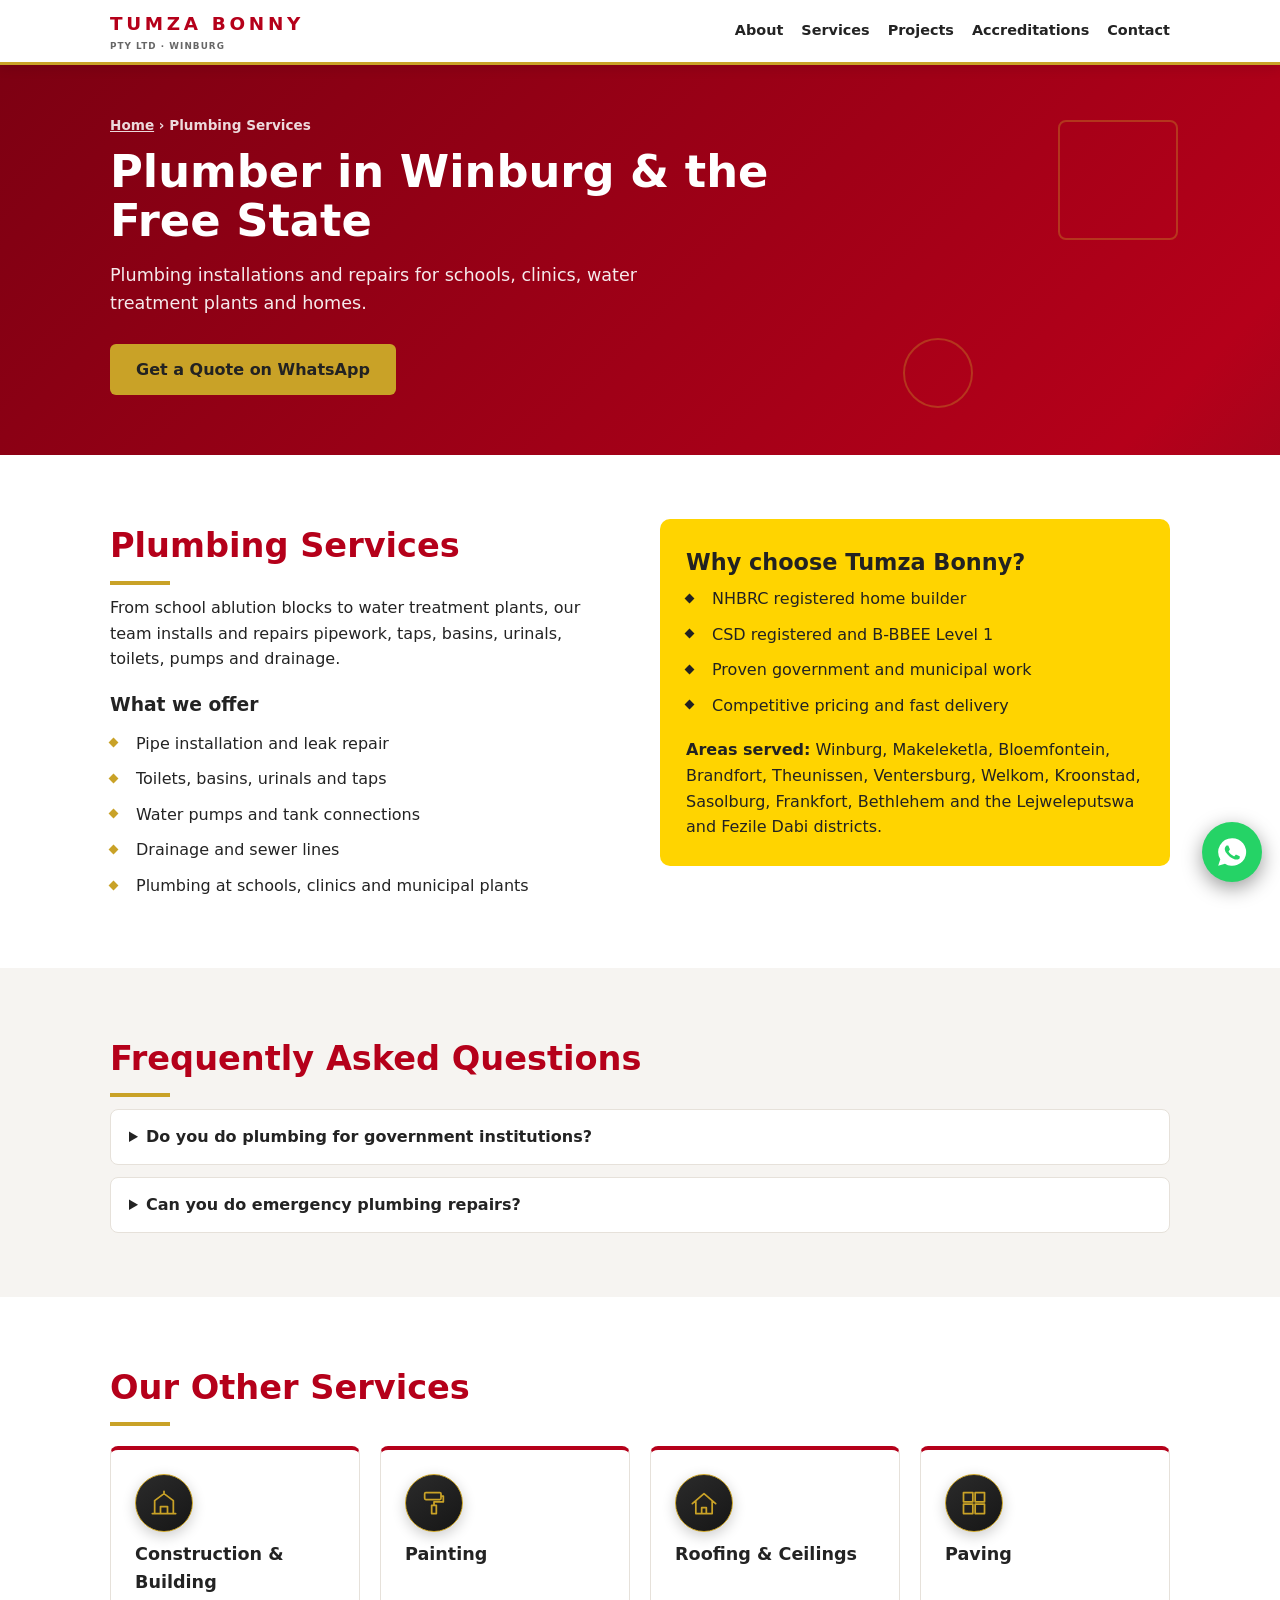
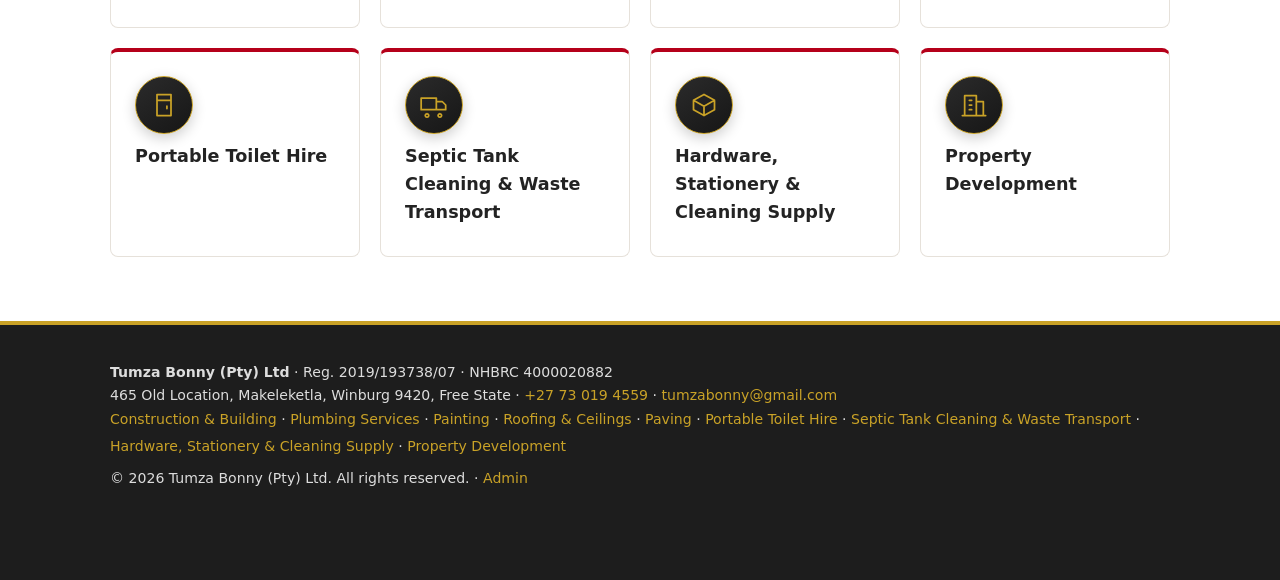
<file: services/plumbing.html>
<!DOCTYPE html>
<html lang="en-ZA"><head><meta charset="utf-8"><meta name="viewport" content="width=device-width, initial-scale=1, viewport-fit=cover">
<title>Plumber in Winburg &amp; the Free State | Tumza Bonny (Pty) Ltd</title><meta name="description" content="Plumbing installations and repairs for schools, clinics, water treatment plants and homes. Call +27 73 019 4559. NHBRC registered, serving Winburg, Makeleketla, Bloemfontein, Brandfort, Theunissen, Ventersburg, Welkom, Kroonstad, Sasolburg, Frankfort, Bethlehem.">
<meta name="robots" content="index, follow, max-image-preview:large"><link rel="canonical" href="https://www.tumzabonny.com/services/plumbing.html">
<meta name="geo.region" content="ZA-FS"><meta name="geo.placename" content="Winburg">
<meta property="og:title" content="Plumber in Winburg &amp; the Free State | Tumza Bonny (Pty) Ltd"><meta property="og:description" content="Plumbing installations and repairs for schools, clinics, water treatment plants and homes. Call +27 73 019 4559. NHBRC registered, serving Winburg, Makeleketla, Bloemfontein, Brandfort, Theunissen, Ventersburg, Welkom, Kroonstad, Sasolburg, Frankfort, Bethlehem."><meta property="og:type" content="website"><meta property="og:url" content="https://www.tumzabonny.co.za/services/plumbing.html"><meta property="og:locale" content="en_ZA">
<meta name="theme-color" content="#b5001a"><link rel="icon" href="data:image/svg+xml,%3Csvg xmlns='http://www.w3.org/2000/svg' viewBox='0 0 100 100'%3E%3Crect width='100' height='100' rx='18' fill='%23b5001a'/%3E%3Cpath d='M18 78V44l32-24 32 24v34' fill='none' stroke='%23c9a227' stroke-width='7'/%3E%3C/svg%3E">
<link rel="stylesheet" href="../css/style.css"><script type="application/ld+json">{"@context": "https://schema.org", "@type": ["GeneralContractor", "LocalBusiness"], "name": "Tumza Bonny (Pty) Ltd", "url": "https://www.tumzabonny.co.za", "telephone": "+27 73 019 4559", "email": "tumzabonny@gmail.com", "address": {"@type": "PostalAddress", "streetAddress": "465 Old Location, Makeleketla", "addressLocality": "Winburg", "postalCode": "9420", "addressRegion": "Free State", "addressCountry": "ZA"}, "areaServed": ["Winburg", "Bloemfontein", "Brandfort", "Theunissen", "Ventersburg", "Welkom", "Kroonstad", "Sasolburg", "Frankfort", "Bethlehem"], "hasOfferCatalog": {"@type": "OfferCatalog", "name": "Services", "itemListElement": [{"@type": "Offer", "itemOffered": {"@type": "Service", "name": "Construction & Building", "url": "https://www.tumzabonny.co.za/services/construction.html"}}, {"@type": "Offer", "itemOffered": {"@type": "Service", "name": "Plumbing Services", "url": "https://www.tumzabonny.co.za/services/plumbing.html"}}, {"@type": "Offer", "itemOffered": {"@type": "Service", "name": "Painting", "url": "https://www.tumzabonny.co.za/services/painting.html"}}, {"@type": "Offer", "itemOffered": {"@type": "Service", "name": "Roofing & Ceilings", "url": "https://www.tumzabonny.co.za/services/roofing-ceilings.html"}}, {"@type": "Offer", "itemOffered": {"@type": "Service", "name": "Paving", "url": "https://www.tumzabonny.co.za/services/paving.html"}}, {"@type": "Offer", "itemOffered": {"@type": "Service", "name": "Portable Toilet Hire", "url": "https://www.tumzabonny.co.za/services/portable-toilets.html"}}, {"@type": "Offer", "itemOffered": {"@type": "Service", "name": "Septic Tank Cleaning & Waste Transport", "url": "https://www.tumzabonny.co.za/services/septic-tank-cleaning.html"}}, {"@type": "Offer", "itemOffered": {"@type": "Service", "name": "Hardware, Stationery & Cleaning Supply", "url": "https://www.tumzabonny.co.za/services/hardware-stationery-supply.html"}}, {"@type": "Offer", "itemOffered": {"@type": "Service", "name": "Property Development", "url": "https://www.tumzabonny.co.za/services/property-development.html"}}]}}</script><script type="application/ld+json">{"@context": "https://schema.org", "@type": "Service", "name": "Plumbing Services", "serviceType": "Plumbing Services", "provider": {"@type": "LocalBusiness", "name": "Tumza Bonny (Pty) Ltd", "telephone": "+27 73 019 4559"}, "areaServed": "Free State, South Africa", "description": "Plumbing installations and repairs for schools, clinics, water treatment plants and homes."}</script><script type="application/ld+json">{"@context": "https://schema.org", "@type": "FAQPage", "mainEntity": [{"@type": "Question", "name": "Do you do plumbing for government institutions?", "acceptedAnswer": {"@type": "Answer", "text": "Yes. We have completed plumbing in Welkom, Sasolburg, Frankfort and at the Kroonstad Water Treatment Plant and Kroonpark Resort."}}, {"@type": "Question", "name": "Can you do emergency plumbing repairs?", "acceptedAnswer": {"@type": "Answer", "text": "Call or WhatsApp +27 73 019 4559 and we will respond as quickly as we can."}}]}</script><script type="application/ld+json">{"@context": "https://schema.org", "@type": "BreadcrumbList", "itemListElement": [{"@type": "ListItem", "position": 1, "name": "Home", "item": "https://www.tumzabonny.co.za/"}, {"@type": "ListItem", "position": 2, "name": "Plumbing Services", "item": "https://www.tumzabonny.co.za/services/plumbing.html"}]}</script></head><body>
<header><div class="w"><a href="../index.html" class="logo">TUMZA BONNY<small>PTY LTD · WINBURG</small></a><button id="mb" aria-label="Menu"><svg viewBox="0 0 24 24" width="26" height="26" fill="none" stroke="currentColor" stroke-width="1.8" stroke-linecap="round"><path d="M4 7h16M4 12h16M4 17h16"/></svg></button>
<nav id="nv"><a href="../index.html#about">About</a><a href="../index.html#services">Services</a><a href="../index.html#projects">Projects</a><a href="../index.html#accred">Accreditations</a><a href="../index.html#contact">Contact</a></nav></div></header>
<main><div class="hero small"><i class="sh s1"></i><i class="sh s2"></i><div class="w"><nav class="bc"><a href="../index.html">Home</a> › Plumbing Services</nav><h1>Plumber in Winburg &amp; the Free State</h1><p>Plumbing installations and repairs for schools, clinics, water treatment plants and homes.</p>
<a class="btn" data-wa data-msg="Hello Tumza Bonny, I need a quote for Plumbing Services." href="https://wa.me/27730194559" target="_blank" rel="noopener">Get a Quote on WhatsApp</a></div></div>
<section><div class="w two"><div class="rv"><h2>Plumbing Services</h2><p>From school ablution blocks to water treatment plants, our team installs and repairs pipework, taps, basins, urinals, toilets, pumps and drainage.</p><h3 style="margin:18px 0 6px">What we offer</h3><ul class="ck"><li>Pipe installation and leak repair</li><li>Toilets, basins, urinals and taps</li><li>Water pumps and tank connections</li><li>Drainage and sewer lines</li><li>Plumbing at schools, clinics and municipal plants</li></ul></div>
<div class="eq rv"><h3>Why choose Tumza Bonny?</h3><ul class="ck"><li>NHBRC registered home builder</li><li>CSD registered and B-BBEE Level 1</li><li>Proven government and municipal work</li><li>Competitive pricing and fast delivery</li></ul><p style="margin-top:14px"><b>Areas served:</b> Winburg, Makeleketla, Bloemfontein, Brandfort, Theunissen, Ventersburg, Welkom, Kroonstad, Sasolburg, Frankfort, Bethlehem and the Lejweleputswa and Fezile Dabi districts.</p></div></div></section>
<section class="alt"><div class="w"><h2>Frequently Asked Questions</h2><details class="rv"><summary>Do you do plumbing for government institutions?</summary><p>Yes. We have completed plumbing in Welkom, Sasolburg, Frankfort and at the Kroonstad Water Treatment Plant and Kroonpark Resort.</p></details><details class="rv"><summary>Can you do emergency plumbing repairs?</summary><p>Call or WhatsApp +27 73 019 4559 and we will respond as quickly as we can.</p></details></div></section>
<section><div class="w"><h2>Our Other Services</h2><div class="g"><a class="c" href="construction.html"><div class="i"><svg class="ic" viewBox="0 0 24 24" fill="none" stroke="currentColor" stroke-width="1.5" stroke-linecap="round" stroke-linejoin="round" aria-hidden="true"><path d="M2 21h20M4 21V10l8-6 8 6v11M9 21v-6h6v6M12 4V2"/></svg></div><h3>Construction &amp; Building</h3></a><a class="c" href="painting.html"><div class="i"><svg class="ic" viewBox="0 0 24 24" fill="none" stroke="currentColor" stroke-width="1.5" stroke-linecap="round" stroke-linejoin="round" aria-hidden="true"><path d="M5 3h12a1 1 0 0 1 1 1v4a1 1 0 0 1-1 1H5a1 1 0 0 1-1-1V4a1 1 0 0 1 1-1zM18 6h2v5h-8v3M10 14h4v7h-4z"/></svg></div><h3>Painting</h3></a><a class="c" href="roofing-ceilings.html"><div class="i"><svg class="ic" viewBox="0 0 24 24" fill="none" stroke="currentColor" stroke-width="1.5" stroke-linecap="round" stroke-linejoin="round" aria-hidden="true"><path d="M2 12.500L12 4l10 8.500M5 10.500V21h14V10.500M10 21v-5h4v5"/></svg></div><h3>Roofing &amp; Ceilings</h3></a><a class="c" href="paving.html"><div class="i"><svg class="ic" viewBox="0 0 24 24" fill="none" stroke="currentColor" stroke-width="1.5" stroke-linecap="round" stroke-linejoin="round" aria-hidden="true"><path d="M3 3h8v8H3zM13 3h8v8h-8zM3 13h8v8H3zM13 13h8v8h-8z"/></svg></div><h3>Paving</h3></a><a class="c" href="portable-toilets.html"><div class="i"><svg class="ic" viewBox="0 0 24 24" fill="none" stroke="currentColor" stroke-width="1.5" stroke-linecap="round" stroke-linejoin="round" aria-hidden="true"><path d="M6 3h12v18H6zM6 8h12M14.500 13v2"/></svg></div><h3>Portable Toilet Hire</h3></a><a class="c" href="septic-tank-cleaning.html"><div class="i"><svg class="ic" viewBox="0 0 24 24" fill="none" stroke="currentColor" stroke-width="1.5" stroke-linecap="round" stroke-linejoin="round" aria-hidden="true"><path d="M1 6h13v10H1zM14 9h5l3 3v4h-8M6 19.500a1.500 1.500 0 1 0 .01 0M17 19.500a1.500 1.500 0 1 0 .01 0"/></svg></div><h3>Septic Tank Cleaning &amp; Waste Transport</h3></a><a class="c" href="hardware-stationery-supply.html"><div class="i"><svg class="ic" viewBox="0 0 24 24" fill="none" stroke="currentColor" stroke-width="1.5" stroke-linecap="round" stroke-linejoin="round" aria-hidden="true"><path d="M21 8l-9-5-9 5v8l9 5 9-5zM3 8l9 5 9-5M12 13v8"/></svg></div><h3>Hardware, Stationery &amp; Cleaning Supply</h3></a><a class="c" href="property-development.html"><div class="i"><svg class="ic" viewBox="0 0 24 24" fill="none" stroke="currentColor" stroke-width="1.5" stroke-linecap="round" stroke-linejoin="round" aria-hidden="true"><path d="M4 21V4h10v17M14 9h6v12M8 8h2M8 12h2M8 16h2M2 21h20"/></svg></div><h3>Property Development</h3></a></div></div></section></main><footer><div class="w"><p><b>Tumza Bonny (Pty) Ltd</b> · Reg. 2019/193738/07 · NHBRC 4000020882</p>
<p><span data-k="address">465 Old Location, Makeleketla, Winburg 9420, Free State</span> · <a data-k="phonelink" href="tel:+27730194559"><span data-k="phone">+27 73 019 4559</span></a> · <a data-k="emaillink" href="mailto:tumzabonny@gmail.com"><span data-k="email">tumzabonny@gmail.com</span></a></p>
<p class="fl"><a href="../services/construction.html">Construction &amp; Building</a> · <a href="../services/plumbing.html">Plumbing Services</a> · <a href="../services/painting.html">Painting</a> · <a href="../services/roofing-ceilings.html">Roofing &amp; Ceilings</a> · <a href="../services/paving.html">Paving</a> · <a href="../services/portable-toilets.html">Portable Toilet Hire</a> · <a href="../services/septic-tank-cleaning.html">Septic Tank Cleaning &amp; Waste Transport</a> · <a href="../services/hardware-stationery-supply.html">Hardware, Stationery &amp; Cleaning Supply</a> · <a href="../services/property-development.html">Property Development</a></p>
<p style="margin-top:8px">© <span id="yr">2026</span> Tumza Bonny (Pty) Ltd. All rights reserved. · <a href="../admin.html" rel="nofollow">Admin</a></p></div></footer>
<a id="wa" data-wa href="https://wa.me/27730194559" target="_blank" rel="noopener" aria-label="Chat on WhatsApp"><svg viewBox="0 0 32 32"><path d="M16 3a13 13 0 0 0-11 19.800L3 29l6.400-2A13 13 0 1 0 16 3zm7.500 18.300c-.3.900-1.800 1.700-2.500 1.800-.6.100-1.400.1-2.300-.1-.5-.2-1.200-.4-2-.8-3.600-1.600-5.900-5.200-6.100-5.400-.2-.2-1.400-1.900-1.400-3.600s.9-2.500 1.200-2.900c.3-.3.700-.4.900-.4h.7c.2 0 .5-.1.800.6l1.100 2.700c.1.200.1.400 0 .6l-.4.600-.5.600c-.2.200-.3.400-.1.700.2.300.9 1.500 2 2.400 1.400 1.200 2.500 1.600 2.900 1.800.3.200.5.100.7-.1l.9-1.100c.2-.3.500-.2.800-.1l2.500 1.200c.3.200.5.200.6.400.1.100.1.800-.2 1.600z"/></svg></a>
<script src="../js/content.js"></script><script src="../js/main.js"></script></body></html>
</file>
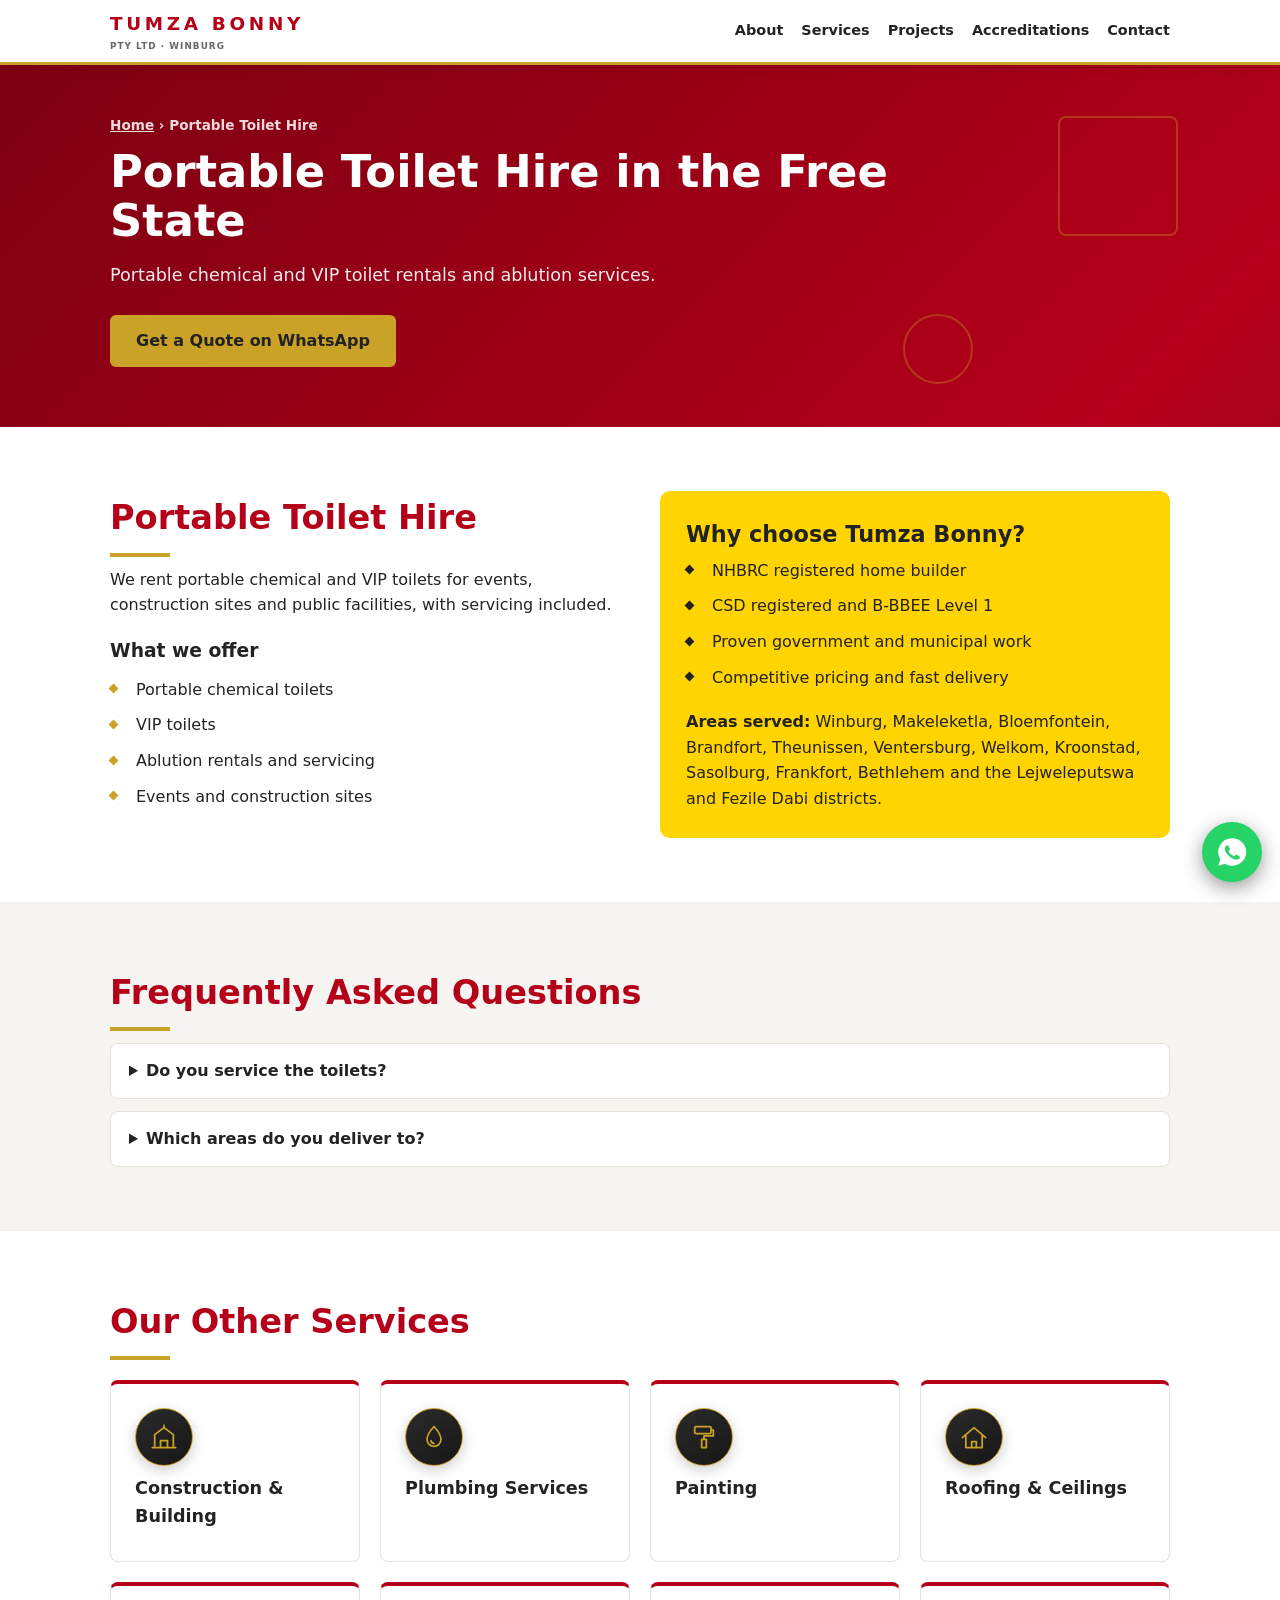
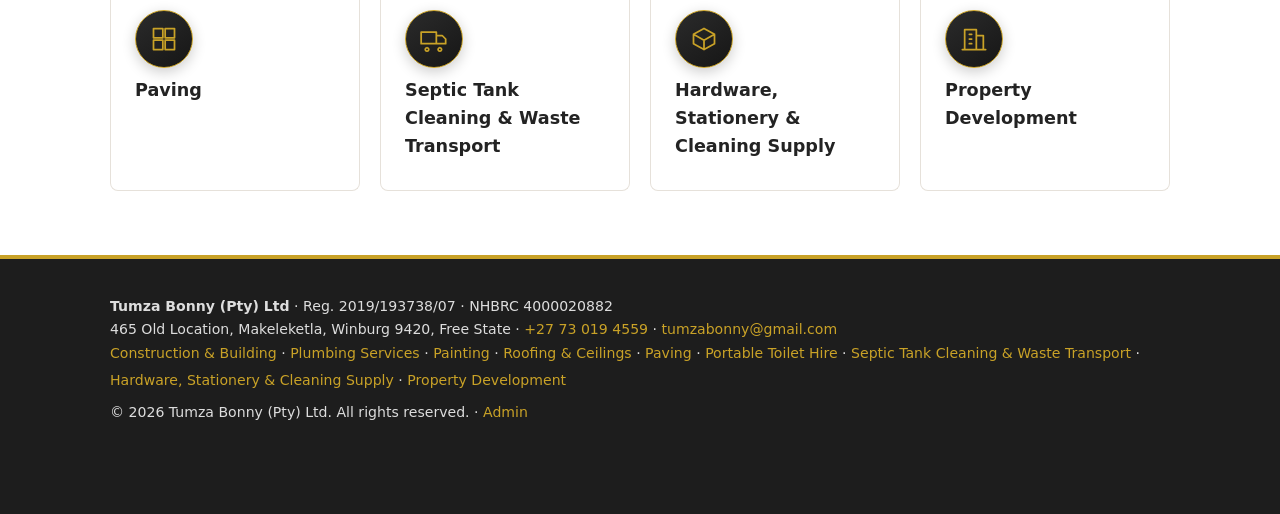
<file: services/portable-toilets.html>
<!DOCTYPE html>
<html lang="en-ZA"><head><meta charset="utf-8"><meta name="viewport" content="width=device-width, initial-scale=1, viewport-fit=cover">
<title>Portable Toilet Hire in the Free State | Tumza Bonny (Pty) Ltd</title><meta name="description" content="Portable chemical and VIP toilet rentals and ablution services. Call +27 73 019 4559. NHBRC registered, serving Winburg, Makeleketla, Bloemfontein, Brandfort, Theunissen, Ventersburg, Welkom, Kroonstad, Sasolburg, Frankfort, Bethlehem.">
<meta name="robots" content="index, follow, max-image-preview:large"><link rel="canonical" href="https://www.tumzabonny.com/services/portable-toilets.html">
<meta name="geo.region" content="ZA-FS"><meta name="geo.placename" content="Winburg">
<meta property="og:title" content="Portable Toilet Hire in the Free State | Tumza Bonny (Pty) Ltd"><meta property="og:description" content="Portable chemical and VIP toilet rentals and ablution services. Call +27 73 019 4559. NHBRC registered, serving Winburg, Makeleketla, Bloemfontein, Brandfort, Theunissen, Ventersburg, Welkom, Kroonstad, Sasolburg, Frankfort, Bethlehem."><meta property="og:type" content="website"><meta property="og:url" content="https://www.tumzabonny.co.za/services/portable-toilets.html"><meta property="og:locale" content="en_ZA">
<meta name="theme-color" content="#b5001a"><link rel="icon" href="data:image/svg+xml,%3Csvg xmlns='http://www.w3.org/2000/svg' viewBox='0 0 100 100'%3E%3Crect width='100' height='100' rx='18' fill='%23b5001a'/%3E%3Cpath d='M18 78V44l32-24 32 24v34' fill='none' stroke='%23c9a227' stroke-width='7'/%3E%3C/svg%3E">
<link rel="stylesheet" href="../css/style.css"><script type="application/ld+json">{"@context": "https://schema.org", "@type": ["GeneralContractor", "LocalBusiness"], "name": "Tumza Bonny (Pty) Ltd", "url": "https://www.tumzabonny.co.za", "telephone": "+27 73 019 4559", "email": "tumzabonny@gmail.com", "address": {"@type": "PostalAddress", "streetAddress": "465 Old Location, Makeleketla", "addressLocality": "Winburg", "postalCode": "9420", "addressRegion": "Free State", "addressCountry": "ZA"}, "areaServed": ["Winburg", "Bloemfontein", "Brandfort", "Theunissen", "Ventersburg", "Welkom", "Kroonstad", "Sasolburg", "Frankfort", "Bethlehem"], "hasOfferCatalog": {"@type": "OfferCatalog", "name": "Services", "itemListElement": [{"@type": "Offer", "itemOffered": {"@type": "Service", "name": "Construction & Building", "url": "https://www.tumzabonny.co.za/services/construction.html"}}, {"@type": "Offer", "itemOffered": {"@type": "Service", "name": "Plumbing Services", "url": "https://www.tumzabonny.co.za/services/plumbing.html"}}, {"@type": "Offer", "itemOffered": {"@type": "Service", "name": "Painting", "url": "https://www.tumzabonny.co.za/services/painting.html"}}, {"@type": "Offer", "itemOffered": {"@type": "Service", "name": "Roofing & Ceilings", "url": "https://www.tumzabonny.co.za/services/roofing-ceilings.html"}}, {"@type": "Offer", "itemOffered": {"@type": "Service", "name": "Paving", "url": "https://www.tumzabonny.co.za/services/paving.html"}}, {"@type": "Offer", "itemOffered": {"@type": "Service", "name": "Portable Toilet Hire", "url": "https://www.tumzabonny.co.za/services/portable-toilets.html"}}, {"@type": "Offer", "itemOffered": {"@type": "Service", "name": "Septic Tank Cleaning & Waste Transport", "url": "https://www.tumzabonny.co.za/services/septic-tank-cleaning.html"}}, {"@type": "Offer", "itemOffered": {"@type": "Service", "name": "Hardware, Stationery & Cleaning Supply", "url": "https://www.tumzabonny.co.za/services/hardware-stationery-supply.html"}}, {"@type": "Offer", "itemOffered": {"@type": "Service", "name": "Property Development", "url": "https://www.tumzabonny.co.za/services/property-development.html"}}]}}</script><script type="application/ld+json">{"@context": "https://schema.org", "@type": "Service", "name": "Portable Toilet Hire", "serviceType": "Portable Toilet Hire", "provider": {"@type": "LocalBusiness", "name": "Tumza Bonny (Pty) Ltd", "telephone": "+27 73 019 4559"}, "areaServed": "Free State, South Africa", "description": "Portable chemical and VIP toilet rentals and ablution services."}</script><script type="application/ld+json">{"@context": "https://schema.org", "@type": "FAQPage", "mainEntity": [{"@type": "Question", "name": "Do you service the toilets?", "acceptedAnswer": {"@type": "Answer", "text": "Yes, we provide ablution rentals and services."}}, {"@type": "Question", "name": "Which areas do you deliver to?", "acceptedAnswer": {"@type": "Answer", "text": "We serve Winburg, Bloemfontein, Welkom, Kroonstad, Sasolburg and nearby towns."}}]}</script><script type="application/ld+json">{"@context": "https://schema.org", "@type": "BreadcrumbList", "itemListElement": [{"@type": "ListItem", "position": 1, "name": "Home", "item": "https://www.tumzabonny.co.za/"}, {"@type": "ListItem", "position": 2, "name": "Portable Toilet Hire", "item": "https://www.tumzabonny.co.za/services/portable-toilets.html"}]}</script></head><body>
<header><div class="w"><a href="../index.html" class="logo">TUMZA BONNY<small>PTY LTD · WINBURG</small></a><button id="mb" aria-label="Menu"><svg viewBox="0 0 24 24" width="26" height="26" fill="none" stroke="currentColor" stroke-width="1.8" stroke-linecap="round"><path d="M4 7h16M4 12h16M4 17h16"/></svg></button>
<nav id="nv"><a href="../index.html#about">About</a><a href="../index.html#services">Services</a><a href="../index.html#projects">Projects</a><a href="../index.html#accred">Accreditations</a><a href="../index.html#contact">Contact</a></nav></div></header>
<main><div class="hero small"><i class="sh s1"></i><i class="sh s2"></i><div class="w"><nav class="bc"><a href="../index.html">Home</a> › Portable Toilet Hire</nav><h1>Portable Toilet Hire in the Free State</h1><p>Portable chemical and VIP toilet rentals and ablution services.</p>
<a class="btn" data-wa data-msg="Hello Tumza Bonny, I need a quote for Portable Toilet Hire." href="https://wa.me/27730194559" target="_blank" rel="noopener">Get a Quote on WhatsApp</a></div></div>
<section><div class="w two"><div class="rv"><h2>Portable Toilet Hire</h2><p>We rent portable chemical and VIP toilets for events, construction sites and public facilities, with servicing included.</p><h3 style="margin:18px 0 6px">What we offer</h3><ul class="ck"><li>Portable chemical toilets</li><li>VIP toilets</li><li>Ablution rentals and servicing</li><li>Events and construction sites</li></ul></div>
<div class="eq rv"><h3>Why choose Tumza Bonny?</h3><ul class="ck"><li>NHBRC registered home builder</li><li>CSD registered and B-BBEE Level 1</li><li>Proven government and municipal work</li><li>Competitive pricing and fast delivery</li></ul><p style="margin-top:14px"><b>Areas served:</b> Winburg, Makeleketla, Bloemfontein, Brandfort, Theunissen, Ventersburg, Welkom, Kroonstad, Sasolburg, Frankfort, Bethlehem and the Lejweleputswa and Fezile Dabi districts.</p></div></div></section>
<section class="alt"><div class="w"><h2>Frequently Asked Questions</h2><details class="rv"><summary>Do you service the toilets?</summary><p>Yes, we provide ablution rentals and services.</p></details><details class="rv"><summary>Which areas do you deliver to?</summary><p>We serve Winburg, Bloemfontein, Welkom, Kroonstad, Sasolburg and nearby towns.</p></details></div></section>
<section><div class="w"><h2>Our Other Services</h2><div class="g"><a class="c" href="construction.html"><div class="i"><svg class="ic" viewBox="0 0 24 24" fill="none" stroke="currentColor" stroke-width="1.5" stroke-linecap="round" stroke-linejoin="round" aria-hidden="true"><path d="M2 21h20M4 21V10l8-6 8 6v11M9 21v-6h6v6M12 4V2"/></svg></div><h3>Construction &amp; Building</h3></a><a class="c" href="plumbing.html"><div class="i"><svg class="ic" viewBox="0 0 24 24" fill="none" stroke="currentColor" stroke-width="1.5" stroke-linecap="round" stroke-linejoin="round" aria-hidden="true"><path d="M12 3s6 6.5 6 11a6 6 0 0 1-12 0c0-4.500 6-11 6-11zM9.500 15a2.500 2.500 0 0 0 2.500 2.500"/></svg></div><h3>Plumbing Services</h3></a><a class="c" href="painting.html"><div class="i"><svg class="ic" viewBox="0 0 24 24" fill="none" stroke="currentColor" stroke-width="1.5" stroke-linecap="round" stroke-linejoin="round" aria-hidden="true"><path d="M5 3h12a1 1 0 0 1 1 1v4a1 1 0 0 1-1 1H5a1 1 0 0 1-1-1V4a1 1 0 0 1 1-1zM18 6h2v5h-8v3M10 14h4v7h-4z"/></svg></div><h3>Painting</h3></a><a class="c" href="roofing-ceilings.html"><div class="i"><svg class="ic" viewBox="0 0 24 24" fill="none" stroke="currentColor" stroke-width="1.5" stroke-linecap="round" stroke-linejoin="round" aria-hidden="true"><path d="M2 12.500L12 4l10 8.500M5 10.500V21h14V10.500M10 21v-5h4v5"/></svg></div><h3>Roofing &amp; Ceilings</h3></a><a class="c" href="paving.html"><div class="i"><svg class="ic" viewBox="0 0 24 24" fill="none" stroke="currentColor" stroke-width="1.5" stroke-linecap="round" stroke-linejoin="round" aria-hidden="true"><path d="M3 3h8v8H3zM13 3h8v8h-8zM3 13h8v8H3zM13 13h8v8h-8z"/></svg></div><h3>Paving</h3></a><a class="c" href="septic-tank-cleaning.html"><div class="i"><svg class="ic" viewBox="0 0 24 24" fill="none" stroke="currentColor" stroke-width="1.5" stroke-linecap="round" stroke-linejoin="round" aria-hidden="true"><path d="M1 6h13v10H1zM14 9h5l3 3v4h-8M6 19.500a1.500 1.500 0 1 0 .01 0M17 19.500a1.500 1.500 0 1 0 .01 0"/></svg></div><h3>Septic Tank Cleaning &amp; Waste Transport</h3></a><a class="c" href="hardware-stationery-supply.html"><div class="i"><svg class="ic" viewBox="0 0 24 24" fill="none" stroke="currentColor" stroke-width="1.5" stroke-linecap="round" stroke-linejoin="round" aria-hidden="true"><path d="M21 8l-9-5-9 5v8l9 5 9-5zM3 8l9 5 9-5M12 13v8"/></svg></div><h3>Hardware, Stationery &amp; Cleaning Supply</h3></a><a class="c" href="property-development.html"><div class="i"><svg class="ic" viewBox="0 0 24 24" fill="none" stroke="currentColor" stroke-width="1.5" stroke-linecap="round" stroke-linejoin="round" aria-hidden="true"><path d="M4 21V4h10v17M14 9h6v12M8 8h2M8 12h2M8 16h2M2 21h20"/></svg></div><h3>Property Development</h3></a></div></div></section></main><footer><div class="w"><p><b>Tumza Bonny (Pty) Ltd</b> · Reg. 2019/193738/07 · NHBRC 4000020882</p>
<p><span data-k="address">465 Old Location, Makeleketla, Winburg 9420, Free State</span> · <a data-k="phonelink" href="tel:+27730194559"><span data-k="phone">+27 73 019 4559</span></a> · <a data-k="emaillink" href="mailto:tumzabonny@gmail.com"><span data-k="email">tumzabonny@gmail.com</span></a></p>
<p class="fl"><a href="../services/construction.html">Construction &amp; Building</a> · <a href="../services/plumbing.html">Plumbing Services</a> · <a href="../services/painting.html">Painting</a> · <a href="../services/roofing-ceilings.html">Roofing &amp; Ceilings</a> · <a href="../services/paving.html">Paving</a> · <a href="../services/portable-toilets.html">Portable Toilet Hire</a> · <a href="../services/septic-tank-cleaning.html">Septic Tank Cleaning &amp; Waste Transport</a> · <a href="../services/hardware-stationery-supply.html">Hardware, Stationery &amp; Cleaning Supply</a> · <a href="../services/property-development.html">Property Development</a></p>
<p style="margin-top:8px">© <span id="yr">2026</span> Tumza Bonny (Pty) Ltd. All rights reserved. · <a href="../admin.html" rel="nofollow">Admin</a></p></div></footer>
<a id="wa" data-wa href="https://wa.me/27730194559" target="_blank" rel="noopener" aria-label="Chat on WhatsApp"><svg viewBox="0 0 32 32"><path d="M16 3a13 13 0 0 0-11 19.800L3 29l6.400-2A13 13 0 1 0 16 3zm7.500 18.300c-.3.900-1.800 1.700-2.500 1.800-.6.100-1.400.1-2.300-.1-.5-.2-1.200-.4-2-.8-3.600-1.600-5.900-5.200-6.100-5.400-.2-.2-1.400-1.900-1.400-3.600s.9-2.500 1.200-2.900c.3-.3.700-.4.900-.4h.7c.2 0 .5-.1.800.6l1.100 2.700c.1.200.1.400 0 .6l-.4.600-.5.600c-.2.200-.3.400-.1.700.2.300.9 1.500 2 2.400 1.400 1.200 2.500 1.600 2.900 1.800.3.200.5.100.7-.1l.9-1.100c.2-.3.500-.2.800-.1l2.500 1.200c.3.200.5.200.6.400.1.100.1.800-.2 1.600z"/></svg></a>
<script src="../js/content.js"></script><script src="../js/main.js"></script></body></html>
</file>
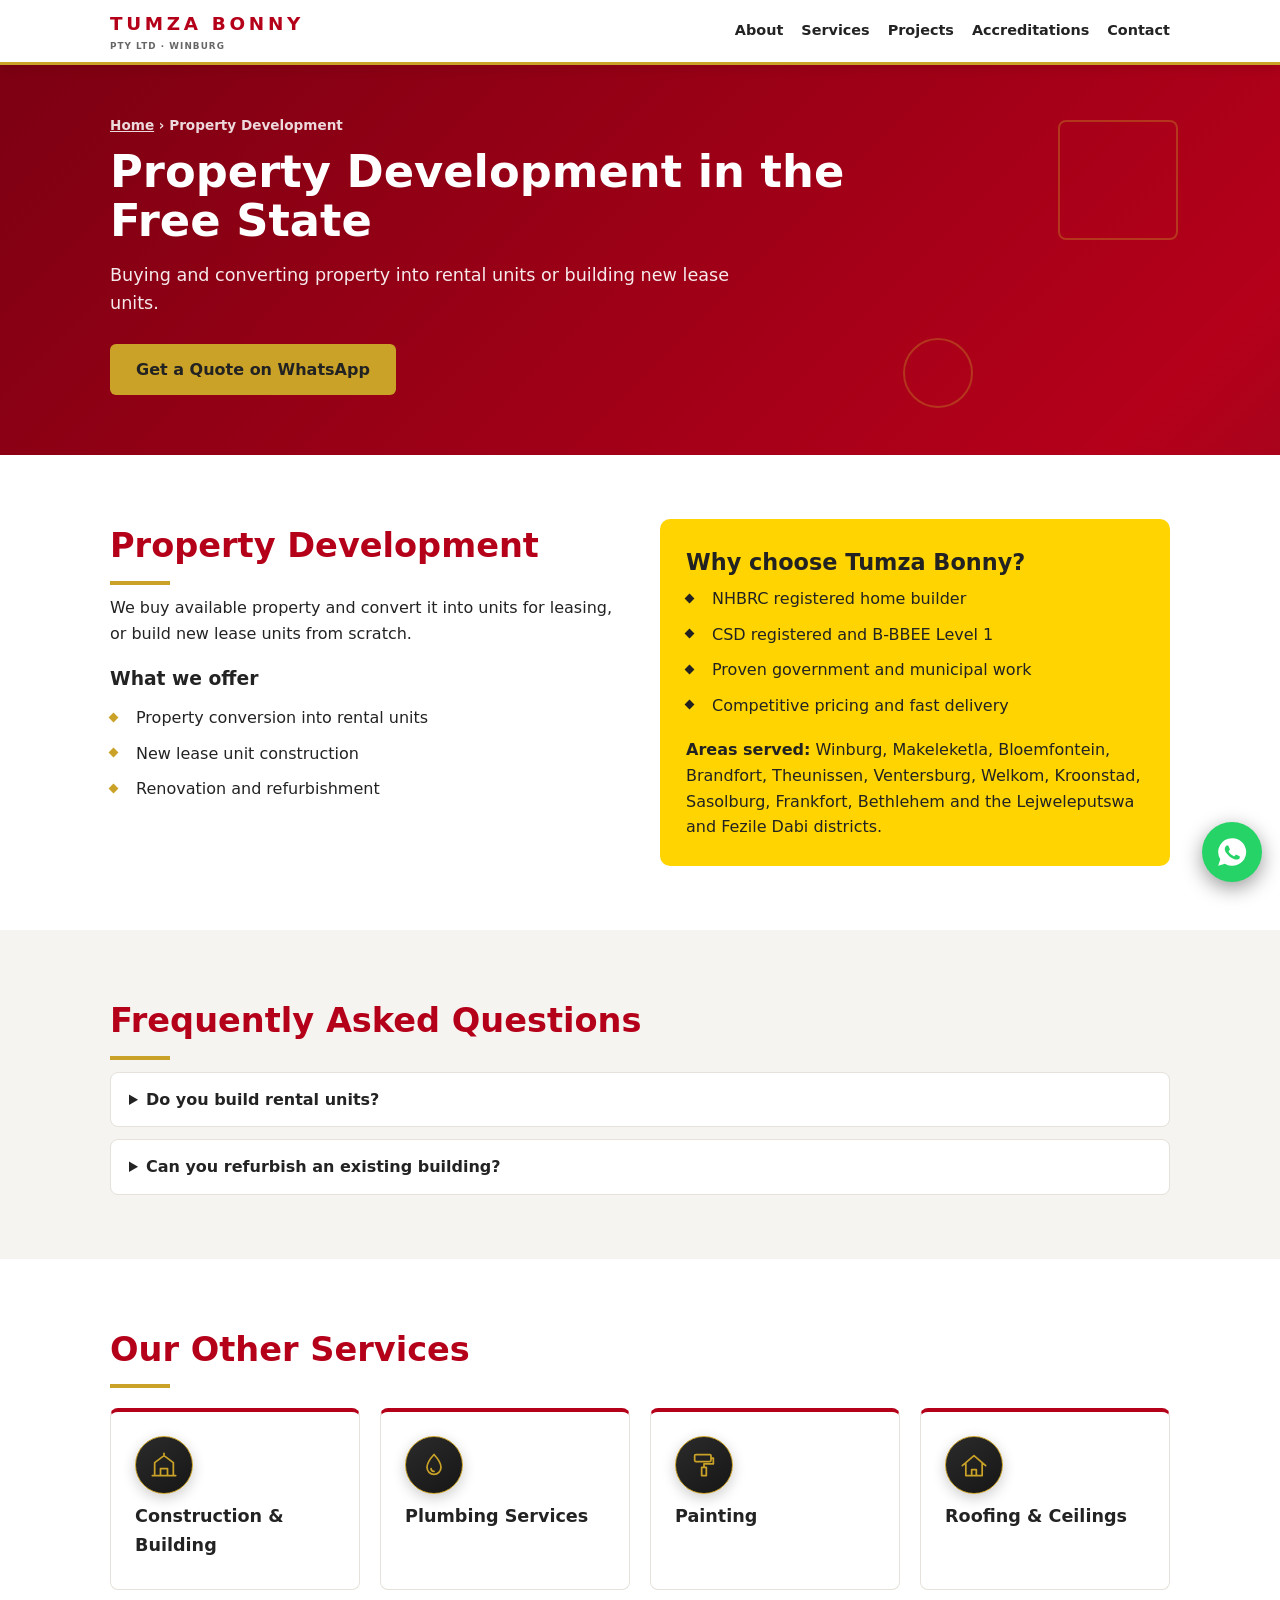
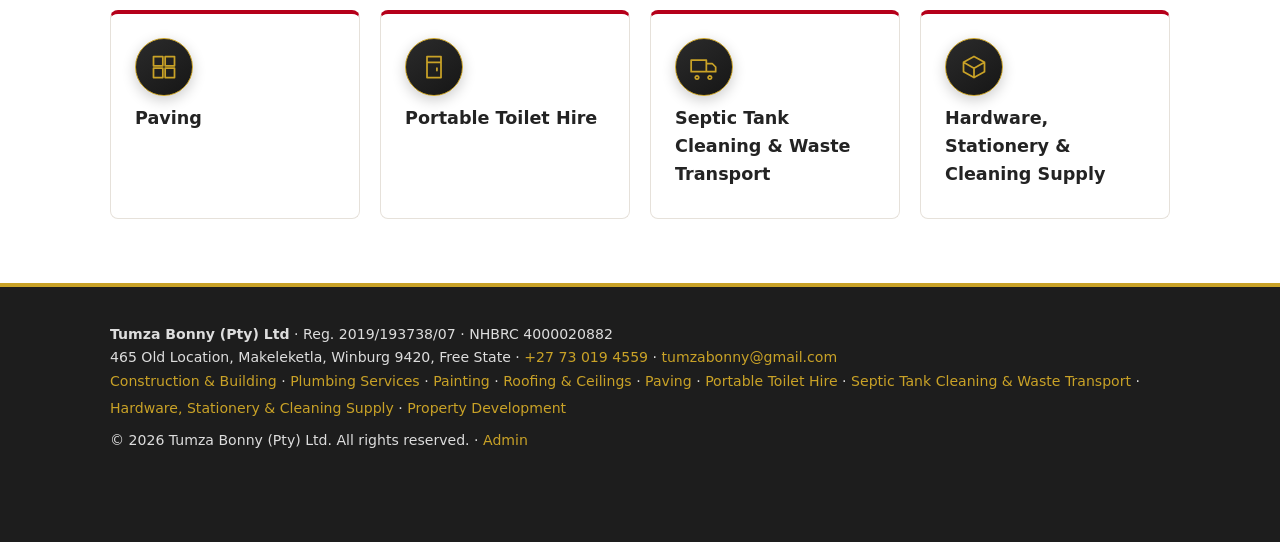
<file: services/property-development.html>
<!DOCTYPE html>
<html lang="en-ZA"><head><meta charset="utf-8"><meta name="viewport" content="width=device-width, initial-scale=1, viewport-fit=cover">
<title>Property Development in the Free State | Tumza Bonny (Pty) Ltd</title><meta name="description" content="Buying and converting property into rental units or building new lease units. Call +27 73 019 4559. NHBRC registered, serving Winburg, Makeleketla, Bloemfontein, Brandfort, Theunissen, Ventersburg, Welkom, Kroonstad, Sasolburg, Frankfort, Bethlehem.">
<meta name="robots" content="index, follow, max-image-preview:large"><link rel="canonical" href="https://www.tumzabonny.com/services/property-development.html">
<meta name="geo.region" content="ZA-FS"><meta name="geo.placename" content="Winburg">
<meta property="og:title" content="Property Development in the Free State | Tumza Bonny (Pty) Ltd"><meta property="og:description" content="Buying and converting property into rental units or building new lease units. Call +27 73 019 4559. NHBRC registered, serving Winburg, Makeleketla, Bloemfontein, Brandfort, Theunissen, Ventersburg, Welkom, Kroonstad, Sasolburg, Frankfort, Bethlehem."><meta property="og:type" content="website"><meta property="og:url" content="https://www.tumzabonny.co.za/services/property-development.html"><meta property="og:locale" content="en_ZA">
<meta name="theme-color" content="#b5001a"><link rel="icon" href="data:image/svg+xml,%3Csvg xmlns='http://www.w3.org/2000/svg' viewBox='0 0 100 100'%3E%3Crect width='100' height='100' rx='18' fill='%23b5001a'/%3E%3Cpath d='M18 78V44l32-24 32 24v34' fill='none' stroke='%23c9a227' stroke-width='7'/%3E%3C/svg%3E">
<link rel="stylesheet" href="../css/style.css"><script type="application/ld+json">{"@context": "https://schema.org", "@type": ["GeneralContractor", "LocalBusiness"], "name": "Tumza Bonny (Pty) Ltd", "url": "https://www.tumzabonny.co.za", "telephone": "+27 73 019 4559", "email": "tumzabonny@gmail.com", "address": {"@type": "PostalAddress", "streetAddress": "465 Old Location, Makeleketla", "addressLocality": "Winburg", "postalCode": "9420", "addressRegion": "Free State", "addressCountry": "ZA"}, "areaServed": ["Winburg", "Bloemfontein", "Brandfort", "Theunissen", "Ventersburg", "Welkom", "Kroonstad", "Sasolburg", "Frankfort", "Bethlehem"], "hasOfferCatalog": {"@type": "OfferCatalog", "name": "Services", "itemListElement": [{"@type": "Offer", "itemOffered": {"@type": "Service", "name": "Construction & Building", "url": "https://www.tumzabonny.co.za/services/construction.html"}}, {"@type": "Offer", "itemOffered": {"@type": "Service", "name": "Plumbing Services", "url": "https://www.tumzabonny.co.za/services/plumbing.html"}}, {"@type": "Offer", "itemOffered": {"@type": "Service", "name": "Painting", "url": "https://www.tumzabonny.co.za/services/painting.html"}}, {"@type": "Offer", "itemOffered": {"@type": "Service", "name": "Roofing & Ceilings", "url": "https://www.tumzabonny.co.za/services/roofing-ceilings.html"}}, {"@type": "Offer", "itemOffered": {"@type": "Service", "name": "Paving", "url": "https://www.tumzabonny.co.za/services/paving.html"}}, {"@type": "Offer", "itemOffered": {"@type": "Service", "name": "Portable Toilet Hire", "url": "https://www.tumzabonny.co.za/services/portable-toilets.html"}}, {"@type": "Offer", "itemOffered": {"@type": "Service", "name": "Septic Tank Cleaning & Waste Transport", "url": "https://www.tumzabonny.co.za/services/septic-tank-cleaning.html"}}, {"@type": "Offer", "itemOffered": {"@type": "Service", "name": "Hardware, Stationery & Cleaning Supply", "url": "https://www.tumzabonny.co.za/services/hardware-stationery-supply.html"}}, {"@type": "Offer", "itemOffered": {"@type": "Service", "name": "Property Development", "url": "https://www.tumzabonny.co.za/services/property-development.html"}}]}}</script><script type="application/ld+json">{"@context": "https://schema.org", "@type": "Service", "name": "Property Development", "serviceType": "Property Development", "provider": {"@type": "LocalBusiness", "name": "Tumza Bonny (Pty) Ltd", "telephone": "+27 73 019 4559"}, "areaServed": "Free State, South Africa", "description": "Buying and converting property into rental units or building new lease units."}</script><script type="application/ld+json">{"@context": "https://schema.org", "@type": "FAQPage", "mainEntity": [{"@type": "Question", "name": "Do you build rental units?", "acceptedAnswer": {"@type": "Answer", "text": "Yes. Property development is one of our core activities."}}, {"@type": "Question", "name": "Can you refurbish an existing building?", "acceptedAnswer": {"@type": "Answer", "text": "Yes, we handle repairs, renovation and maintenance."}}]}</script><script type="application/ld+json">{"@context": "https://schema.org", "@type": "BreadcrumbList", "itemListElement": [{"@type": "ListItem", "position": 1, "name": "Home", "item": "https://www.tumzabonny.co.za/"}, {"@type": "ListItem", "position": 2, "name": "Property Development", "item": "https://www.tumzabonny.co.za/services/property-development.html"}]}</script></head><body>
<header><div class="w"><a href="../index.html" class="logo">TUMZA BONNY<small>PTY LTD · WINBURG</small></a><button id="mb" aria-label="Menu"><svg viewBox="0 0 24 24" width="26" height="26" fill="none" stroke="currentColor" stroke-width="1.8" stroke-linecap="round"><path d="M4 7h16M4 12h16M4 17h16"/></svg></button>
<nav id="nv"><a href="../index.html#about">About</a><a href="../index.html#services">Services</a><a href="../index.html#projects">Projects</a><a href="../index.html#accred">Accreditations</a><a href="../index.html#contact">Contact</a></nav></div></header>
<main><div class="hero small"><i class="sh s1"></i><i class="sh s2"></i><div class="w"><nav class="bc"><a href="../index.html">Home</a> › Property Development</nav><h1>Property Development in the Free State</h1><p>Buying and converting property into rental units or building new lease units.</p>
<a class="btn" data-wa data-msg="Hello Tumza Bonny, I need a quote for Property Development." href="https://wa.me/27730194559" target="_blank" rel="noopener">Get a Quote on WhatsApp</a></div></div>
<section><div class="w two"><div class="rv"><h2>Property Development</h2><p>We buy available property and convert it into units for leasing, or build new lease units from scratch.</p><h3 style="margin:18px 0 6px">What we offer</h3><ul class="ck"><li>Property conversion into rental units</li><li>New lease unit construction</li><li>Renovation and refurbishment</li></ul></div>
<div class="eq rv"><h3>Why choose Tumza Bonny?</h3><ul class="ck"><li>NHBRC registered home builder</li><li>CSD registered and B-BBEE Level 1</li><li>Proven government and municipal work</li><li>Competitive pricing and fast delivery</li></ul><p style="margin-top:14px"><b>Areas served:</b> Winburg, Makeleketla, Bloemfontein, Brandfort, Theunissen, Ventersburg, Welkom, Kroonstad, Sasolburg, Frankfort, Bethlehem and the Lejweleputswa and Fezile Dabi districts.</p></div></div></section>
<section class="alt"><div class="w"><h2>Frequently Asked Questions</h2><details class="rv"><summary>Do you build rental units?</summary><p>Yes. Property development is one of our core activities.</p></details><details class="rv"><summary>Can you refurbish an existing building?</summary><p>Yes, we handle repairs, renovation and maintenance.</p></details></div></section>
<section><div class="w"><h2>Our Other Services</h2><div class="g"><a class="c" href="construction.html"><div class="i"><svg class="ic" viewBox="0 0 24 24" fill="none" stroke="currentColor" stroke-width="1.5" stroke-linecap="round" stroke-linejoin="round" aria-hidden="true"><path d="M2 21h20M4 21V10l8-6 8 6v11M9 21v-6h6v6M12 4V2"/></svg></div><h3>Construction &amp; Building</h3></a><a class="c" href="plumbing.html"><div class="i"><svg class="ic" viewBox="0 0 24 24" fill="none" stroke="currentColor" stroke-width="1.5" stroke-linecap="round" stroke-linejoin="round" aria-hidden="true"><path d="M12 3s6 6.5 6 11a6 6 0 0 1-12 0c0-4.500 6-11 6-11zM9.500 15a2.500 2.500 0 0 0 2.500 2.500"/></svg></div><h3>Plumbing Services</h3></a><a class="c" href="painting.html"><div class="i"><svg class="ic" viewBox="0 0 24 24" fill="none" stroke="currentColor" stroke-width="1.5" stroke-linecap="round" stroke-linejoin="round" aria-hidden="true"><path d="M5 3h12a1 1 0 0 1 1 1v4a1 1 0 0 1-1 1H5a1 1 0 0 1-1-1V4a1 1 0 0 1 1-1zM18 6h2v5h-8v3M10 14h4v7h-4z"/></svg></div><h3>Painting</h3></a><a class="c" href="roofing-ceilings.html"><div class="i"><svg class="ic" viewBox="0 0 24 24" fill="none" stroke="currentColor" stroke-width="1.5" stroke-linecap="round" stroke-linejoin="round" aria-hidden="true"><path d="M2 12.500L12 4l10 8.500M5 10.500V21h14V10.500M10 21v-5h4v5"/></svg></div><h3>Roofing &amp; Ceilings</h3></a><a class="c" href="paving.html"><div class="i"><svg class="ic" viewBox="0 0 24 24" fill="none" stroke="currentColor" stroke-width="1.5" stroke-linecap="round" stroke-linejoin="round" aria-hidden="true"><path d="M3 3h8v8H3zM13 3h8v8h-8zM3 13h8v8H3zM13 13h8v8h-8z"/></svg></div><h3>Paving</h3></a><a class="c" href="portable-toilets.html"><div class="i"><svg class="ic" viewBox="0 0 24 24" fill="none" stroke="currentColor" stroke-width="1.5" stroke-linecap="round" stroke-linejoin="round" aria-hidden="true"><path d="M6 3h12v18H6zM6 8h12M14.500 13v2"/></svg></div><h3>Portable Toilet Hire</h3></a><a class="c" href="septic-tank-cleaning.html"><div class="i"><svg class="ic" viewBox="0 0 24 24" fill="none" stroke="currentColor" stroke-width="1.5" stroke-linecap="round" stroke-linejoin="round" aria-hidden="true"><path d="M1 6h13v10H1zM14 9h5l3 3v4h-8M6 19.500a1.500 1.500 0 1 0 .01 0M17 19.500a1.500 1.500 0 1 0 .01 0"/></svg></div><h3>Septic Tank Cleaning &amp; Waste Transport</h3></a><a class="c" href="hardware-stationery-supply.html"><div class="i"><svg class="ic" viewBox="0 0 24 24" fill="none" stroke="currentColor" stroke-width="1.5" stroke-linecap="round" stroke-linejoin="round" aria-hidden="true"><path d="M21 8l-9-5-9 5v8l9 5 9-5zM3 8l9 5 9-5M12 13v8"/></svg></div><h3>Hardware, Stationery &amp; Cleaning Supply</h3></a></div></div></section></main><footer><div class="w"><p><b>Tumza Bonny (Pty) Ltd</b> · Reg. 2019/193738/07 · NHBRC 4000020882</p>
<p><span data-k="address">465 Old Location, Makeleketla, Winburg 9420, Free State</span> · <a data-k="phonelink" href="tel:+27730194559"><span data-k="phone">+27 73 019 4559</span></a> · <a data-k="emaillink" href="mailto:tumzabonny@gmail.com"><span data-k="email">tumzabonny@gmail.com</span></a></p>
<p class="fl"><a href="../services/construction.html">Construction &amp; Building</a> · <a href="../services/plumbing.html">Plumbing Services</a> · <a href="../services/painting.html">Painting</a> · <a href="../services/roofing-ceilings.html">Roofing &amp; Ceilings</a> · <a href="../services/paving.html">Paving</a> · <a href="../services/portable-toilets.html">Portable Toilet Hire</a> · <a href="../services/septic-tank-cleaning.html">Septic Tank Cleaning &amp; Waste Transport</a> · <a href="../services/hardware-stationery-supply.html">Hardware, Stationery &amp; Cleaning Supply</a> · <a href="../services/property-development.html">Property Development</a></p>
<p style="margin-top:8px">© <span id="yr">2026</span> Tumza Bonny (Pty) Ltd. All rights reserved. · <a href="../admin.html" rel="nofollow">Admin</a></p></div></footer>
<a id="wa" data-wa href="https://wa.me/27730194559" target="_blank" rel="noopener" aria-label="Chat on WhatsApp"><svg viewBox="0 0 32 32"><path d="M16 3a13 13 0 0 0-11 19.800L3 29l6.400-2A13 13 0 1 0 16 3zm7.500 18.300c-.3.900-1.800 1.700-2.500 1.800-.6.100-1.400.1-2.300-.1-.5-.2-1.200-.4-2-.8-3.600-1.600-5.900-5.200-6.100-5.400-.2-.2-1.400-1.900-1.400-3.600s.9-2.500 1.200-2.900c.3-.3.700-.4.900-.4h.7c.2 0 .5-.1.800.6l1.100 2.700c.1.200.1.400 0 .6l-.4.600-.5.600c-.2.200-.3.400-.1.700.2.300.9 1.500 2 2.400 1.400 1.200 2.500 1.600 2.900 1.800.3.200.5.100.7-.1l.9-1.100c.2-.3.500-.2.800-.1l2.500 1.200c.3.200.5.200.6.400.1.100.1.800-.2 1.600z"/></svg></a>
<script src="../js/content.js"></script><script src="../js/main.js"></script></body></html>
</file>
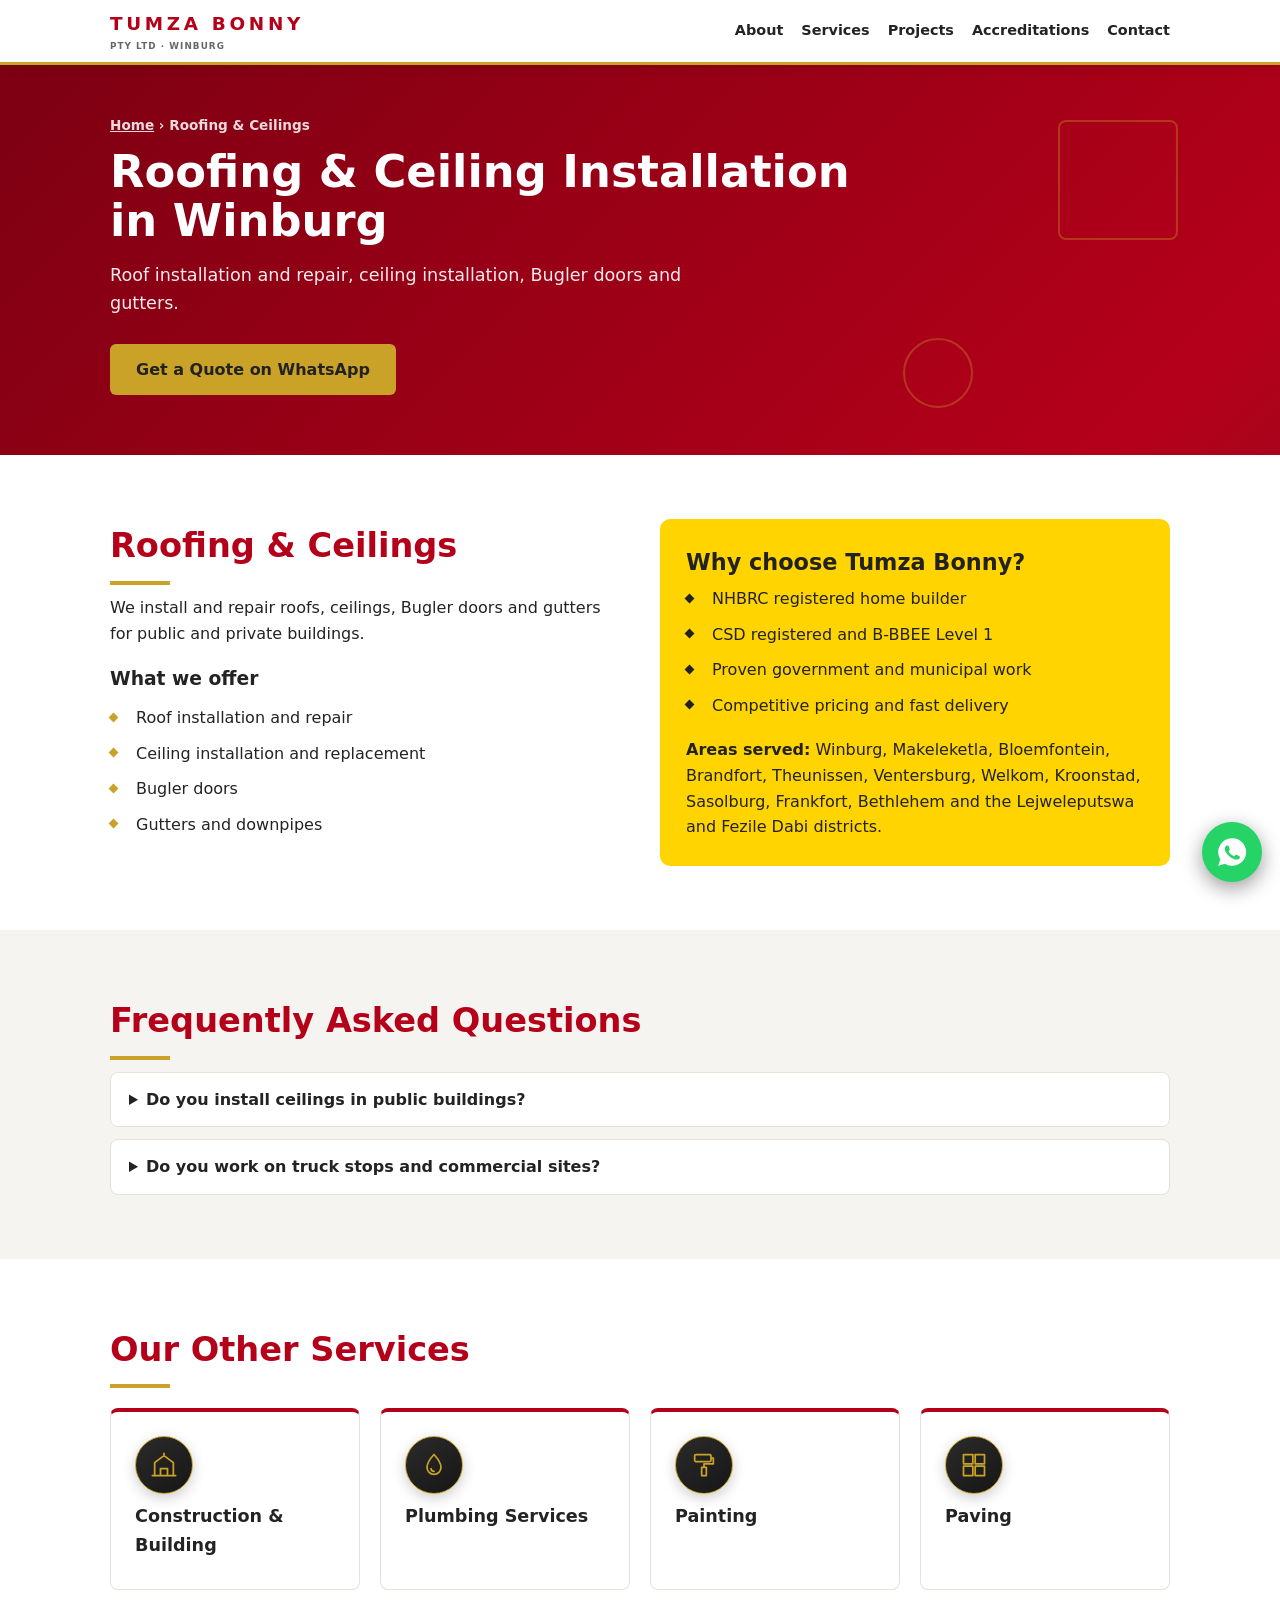
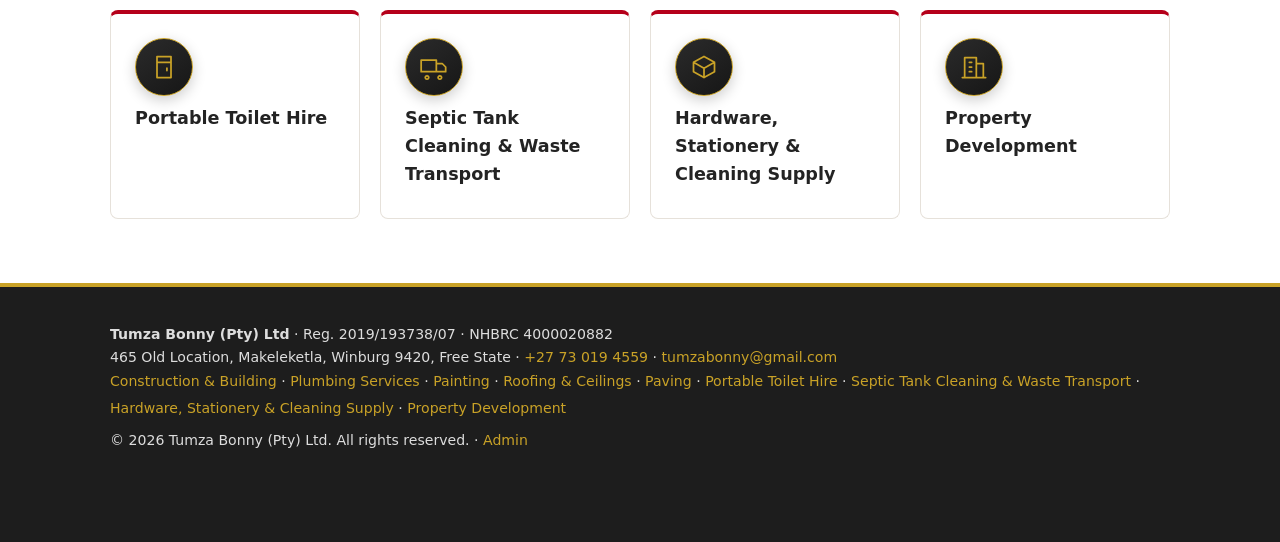
<file: services/roofing-ceilings.html>
<!DOCTYPE html>
<html lang="en-ZA"><head><meta charset="utf-8"><meta name="viewport" content="width=device-width, initial-scale=1, viewport-fit=cover">
<title>Roofing &amp; Ceiling Installation in Winburg | Tumza Bonny (Pty) Ltd</title><meta name="description" content="Roof installation and repair, ceiling installation, Bugler doors and gutters. Call +27 73 019 4559. NHBRC registered, serving Winburg, Makeleketla, Bloemfontein, Brandfort, Theunissen, Ventersburg, Welkom, Kroonstad, Sasolburg, Frankfort, Bethlehem.">
<meta name="robots" content="index, follow, max-image-preview:large"><link rel="canonical" href="https://www.tumzabonny.com/services/roofing-ceilings.html">
<meta name="geo.region" content="ZA-FS"><meta name="geo.placename" content="Winburg">
<meta property="og:title" content="Roofing &amp; Ceiling Installation in Winburg | Tumza Bonny (Pty) Ltd"><meta property="og:description" content="Roof installation and repair, ceiling installation, Bugler doors and gutters. Call +27 73 019 4559. NHBRC registered, serving Winburg, Makeleketla, Bloemfontein, Brandfort, Theunissen, Ventersburg, Welkom, Kroonstad, Sasolburg, Frankfort, Bethlehem."><meta property="og:type" content="website"><meta property="og:url" content="https://www.tumzabonny.co.za/services/roofing-ceilings.html"><meta property="og:locale" content="en_ZA">
<meta name="theme-color" content="#b5001a"><link rel="icon" href="data:image/svg+xml,%3Csvg xmlns='http://www.w3.org/2000/svg' viewBox='0 0 100 100'%3E%3Crect width='100' height='100' rx='18' fill='%23b5001a'/%3E%3Cpath d='M18 78V44l32-24 32 24v34' fill='none' stroke='%23c9a227' stroke-width='7'/%3E%3C/svg%3E">
<link rel="stylesheet" href="../css/style.css"><script type="application/ld+json">{"@context": "https://schema.org", "@type": ["GeneralContractor", "LocalBusiness"], "name": "Tumza Bonny (Pty) Ltd", "url": "https://www.tumzabonny.co.za", "telephone": "+27 73 019 4559", "email": "tumzabonny@gmail.com", "address": {"@type": "PostalAddress", "streetAddress": "465 Old Location, Makeleketla", "addressLocality": "Winburg", "postalCode": "9420", "addressRegion": "Free State", "addressCountry": "ZA"}, "areaServed": ["Winburg", "Bloemfontein", "Brandfort", "Theunissen", "Ventersburg", "Welkom", "Kroonstad", "Sasolburg", "Frankfort", "Bethlehem"], "hasOfferCatalog": {"@type": "OfferCatalog", "name": "Services", "itemListElement": [{"@type": "Offer", "itemOffered": {"@type": "Service", "name": "Construction & Building", "url": "https://www.tumzabonny.co.za/services/construction.html"}}, {"@type": "Offer", "itemOffered": {"@type": "Service", "name": "Plumbing Services", "url": "https://www.tumzabonny.co.za/services/plumbing.html"}}, {"@type": "Offer", "itemOffered": {"@type": "Service", "name": "Painting", "url": "https://www.tumzabonny.co.za/services/painting.html"}}, {"@type": "Offer", "itemOffered": {"@type": "Service", "name": "Roofing & Ceilings", "url": "https://www.tumzabonny.co.za/services/roofing-ceilings.html"}}, {"@type": "Offer", "itemOffered": {"@type": "Service", "name": "Paving", "url": "https://www.tumzabonny.co.za/services/paving.html"}}, {"@type": "Offer", "itemOffered": {"@type": "Service", "name": "Portable Toilet Hire", "url": "https://www.tumzabonny.co.za/services/portable-toilets.html"}}, {"@type": "Offer", "itemOffered": {"@type": "Service", "name": "Septic Tank Cleaning & Waste Transport", "url": "https://www.tumzabonny.co.za/services/septic-tank-cleaning.html"}}, {"@type": "Offer", "itemOffered": {"@type": "Service", "name": "Hardware, Stationery & Cleaning Supply", "url": "https://www.tumzabonny.co.za/services/hardware-stationery-supply.html"}}, {"@type": "Offer", "itemOffered": {"@type": "Service", "name": "Property Development", "url": "https://www.tumzabonny.co.za/services/property-development.html"}}]}}</script><script type="application/ld+json">{"@context": "https://schema.org", "@type": "Service", "name": "Roofing & Ceilings", "serviceType": "Roofing & Ceilings", "provider": {"@type": "LocalBusiness", "name": "Tumza Bonny (Pty) Ltd", "telephone": "+27 73 019 4559"}, "areaServed": "Free State, South Africa", "description": "Roof installation and repair, ceiling installation, Bugler doors and gutters."}</script><script type="application/ld+json">{"@context": "https://schema.org", "@type": "FAQPage", "mainEntity": [{"@type": "Question", "name": "Do you install ceilings in public buildings?", "acceptedAnswer": {"@type": "Answer", "text": "Yes. We have installed ceilings in Sasolburg and at the Kroonstad Wastewater Treatment Plant."}}, {"@type": "Question", "name": "Do you work on truck stops and commercial sites?", "acceptedAnswer": {"@type": "Answer", "text": "Yes. We completed roofing at the Winburg Truck Stop and Bugler doors and gutters for the Department of Justice."}}]}</script><script type="application/ld+json">{"@context": "https://schema.org", "@type": "BreadcrumbList", "itemListElement": [{"@type": "ListItem", "position": 1, "name": "Home", "item": "https://www.tumzabonny.co.za/"}, {"@type": "ListItem", "position": 2, "name": "Roofing & Ceilings", "item": "https://www.tumzabonny.co.za/services/roofing-ceilings.html"}]}</script></head><body>
<header><div class="w"><a href="../index.html" class="logo">TUMZA BONNY<small>PTY LTD · WINBURG</small></a><button id="mb" aria-label="Menu"><svg viewBox="0 0 24 24" width="26" height="26" fill="none" stroke="currentColor" stroke-width="1.8" stroke-linecap="round"><path d="M4 7h16M4 12h16M4 17h16"/></svg></button>
<nav id="nv"><a href="../index.html#about">About</a><a href="../index.html#services">Services</a><a href="../index.html#projects">Projects</a><a href="../index.html#accred">Accreditations</a><a href="../index.html#contact">Contact</a></nav></div></header>
<main><div class="hero small"><i class="sh s1"></i><i class="sh s2"></i><div class="w"><nav class="bc"><a href="../index.html">Home</a> › Roofing &amp; Ceilings</nav><h1>Roofing &amp; Ceiling Installation in Winburg</h1><p>Roof installation and repair, ceiling installation, Bugler doors and gutters.</p>
<a class="btn" data-wa data-msg="Hello Tumza Bonny, I need a quote for Roofing &amp; Ceilings." href="https://wa.me/27730194559" target="_blank" rel="noopener">Get a Quote on WhatsApp</a></div></div>
<section><div class="w two"><div class="rv"><h2>Roofing &amp; Ceilings</h2><p>We install and repair roofs, ceilings, Bugler doors and gutters for public and private buildings.</p><h3 style="margin:18px 0 6px">What we offer</h3><ul class="ck"><li>Roof installation and repair</li><li>Ceiling installation and replacement</li><li>Bugler doors</li><li>Gutters and downpipes</li></ul></div>
<div class="eq rv"><h3>Why choose Tumza Bonny?</h3><ul class="ck"><li>NHBRC registered home builder</li><li>CSD registered and B-BBEE Level 1</li><li>Proven government and municipal work</li><li>Competitive pricing and fast delivery</li></ul><p style="margin-top:14px"><b>Areas served:</b> Winburg, Makeleketla, Bloemfontein, Brandfort, Theunissen, Ventersburg, Welkom, Kroonstad, Sasolburg, Frankfort, Bethlehem and the Lejweleputswa and Fezile Dabi districts.</p></div></div></section>
<section class="alt"><div class="w"><h2>Frequently Asked Questions</h2><details class="rv"><summary>Do you install ceilings in public buildings?</summary><p>Yes. We have installed ceilings in Sasolburg and at the Kroonstad Wastewater Treatment Plant.</p></details><details class="rv"><summary>Do you work on truck stops and commercial sites?</summary><p>Yes. We completed roofing at the Winburg Truck Stop and Bugler doors and gutters for the Department of Justice.</p></details></div></section>
<section><div class="w"><h2>Our Other Services</h2><div class="g"><a class="c" href="construction.html"><div class="i"><svg class="ic" viewBox="0 0 24 24" fill="none" stroke="currentColor" stroke-width="1.5" stroke-linecap="round" stroke-linejoin="round" aria-hidden="true"><path d="M2 21h20M4 21V10l8-6 8 6v11M9 21v-6h6v6M12 4V2"/></svg></div><h3>Construction &amp; Building</h3></a><a class="c" href="plumbing.html"><div class="i"><svg class="ic" viewBox="0 0 24 24" fill="none" stroke="currentColor" stroke-width="1.5" stroke-linecap="round" stroke-linejoin="round" aria-hidden="true"><path d="M12 3s6 6.5 6 11a6 6 0 0 1-12 0c0-4.500 6-11 6-11zM9.500 15a2.500 2.500 0 0 0 2.500 2.500"/></svg></div><h3>Plumbing Services</h3></a><a class="c" href="painting.html"><div class="i"><svg class="ic" viewBox="0 0 24 24" fill="none" stroke="currentColor" stroke-width="1.5" stroke-linecap="round" stroke-linejoin="round" aria-hidden="true"><path d="M5 3h12a1 1 0 0 1 1 1v4a1 1 0 0 1-1 1H5a1 1 0 0 1-1-1V4a1 1 0 0 1 1-1zM18 6h2v5h-8v3M10 14h4v7h-4z"/></svg></div><h3>Painting</h3></a><a class="c" href="paving.html"><div class="i"><svg class="ic" viewBox="0 0 24 24" fill="none" stroke="currentColor" stroke-width="1.5" stroke-linecap="round" stroke-linejoin="round" aria-hidden="true"><path d="M3 3h8v8H3zM13 3h8v8h-8zM3 13h8v8H3zM13 13h8v8h-8z"/></svg></div><h3>Paving</h3></a><a class="c" href="portable-toilets.html"><div class="i"><svg class="ic" viewBox="0 0 24 24" fill="none" stroke="currentColor" stroke-width="1.5" stroke-linecap="round" stroke-linejoin="round" aria-hidden="true"><path d="M6 3h12v18H6zM6 8h12M14.500 13v2"/></svg></div><h3>Portable Toilet Hire</h3></a><a class="c" href="septic-tank-cleaning.html"><div class="i"><svg class="ic" viewBox="0 0 24 24" fill="none" stroke="currentColor" stroke-width="1.5" stroke-linecap="round" stroke-linejoin="round" aria-hidden="true"><path d="M1 6h13v10H1zM14 9h5l3 3v4h-8M6 19.500a1.500 1.500 0 1 0 .01 0M17 19.500a1.500 1.500 0 1 0 .01 0"/></svg></div><h3>Septic Tank Cleaning &amp; Waste Transport</h3></a><a class="c" href="hardware-stationery-supply.html"><div class="i"><svg class="ic" viewBox="0 0 24 24" fill="none" stroke="currentColor" stroke-width="1.5" stroke-linecap="round" stroke-linejoin="round" aria-hidden="true"><path d="M21 8l-9-5-9 5v8l9 5 9-5zM3 8l9 5 9-5M12 13v8"/></svg></div><h3>Hardware, Stationery &amp; Cleaning Supply</h3></a><a class="c" href="property-development.html"><div class="i"><svg class="ic" viewBox="0 0 24 24" fill="none" stroke="currentColor" stroke-width="1.5" stroke-linecap="round" stroke-linejoin="round" aria-hidden="true"><path d="M4 21V4h10v17M14 9h6v12M8 8h2M8 12h2M8 16h2M2 21h20"/></svg></div><h3>Property Development</h3></a></div></div></section></main><footer><div class="w"><p><b>Tumza Bonny (Pty) Ltd</b> · Reg. 2019/193738/07 · NHBRC 4000020882</p>
<p><span data-k="address">465 Old Location, Makeleketla, Winburg 9420, Free State</span> · <a data-k="phonelink" href="tel:+27730194559"><span data-k="phone">+27 73 019 4559</span></a> · <a data-k="emaillink" href="mailto:tumzabonny@gmail.com"><span data-k="email">tumzabonny@gmail.com</span></a></p>
<p class="fl"><a href="../services/construction.html">Construction &amp; Building</a> · <a href="../services/plumbing.html">Plumbing Services</a> · <a href="../services/painting.html">Painting</a> · <a href="../services/roofing-ceilings.html">Roofing &amp; Ceilings</a> · <a href="../services/paving.html">Paving</a> · <a href="../services/portable-toilets.html">Portable Toilet Hire</a> · <a href="../services/septic-tank-cleaning.html">Septic Tank Cleaning &amp; Waste Transport</a> · <a href="../services/hardware-stationery-supply.html">Hardware, Stationery &amp; Cleaning Supply</a> · <a href="../services/property-development.html">Property Development</a></p>
<p style="margin-top:8px">© <span id="yr">2026</span> Tumza Bonny (Pty) Ltd. All rights reserved. · <a href="../admin.html" rel="nofollow">Admin</a></p></div></footer>
<a id="wa" data-wa href="https://wa.me/27730194559" target="_blank" rel="noopener" aria-label="Chat on WhatsApp"><svg viewBox="0 0 32 32"><path d="M16 3a13 13 0 0 0-11 19.800L3 29l6.400-2A13 13 0 1 0 16 3zm7.500 18.300c-.3.900-1.800 1.700-2.500 1.800-.6.100-1.400.1-2.300-.1-.5-.2-1.200-.4-2-.8-3.600-1.600-5.900-5.200-6.100-5.400-.2-.2-1.400-1.900-1.400-3.600s.9-2.500 1.200-2.900c.3-.3.700-.4.900-.4h.7c.2 0 .5-.1.800.6l1.100 2.700c.1.200.1.400 0 .6l-.4.600-.5.600c-.2.200-.3.400-.1.700.2.300.9 1.500 2 2.400 1.400 1.200 2.500 1.600 2.900 1.800.3.200.5.100.7-.1l.9-1.100c.2-.3.500-.2.800-.1l2.500 1.200c.3.200.5.200.6.400.1.100.1.800-.2 1.600z"/></svg></a>
<script src="../js/content.js"></script><script src="../js/main.js"></script></body></html>
</file>
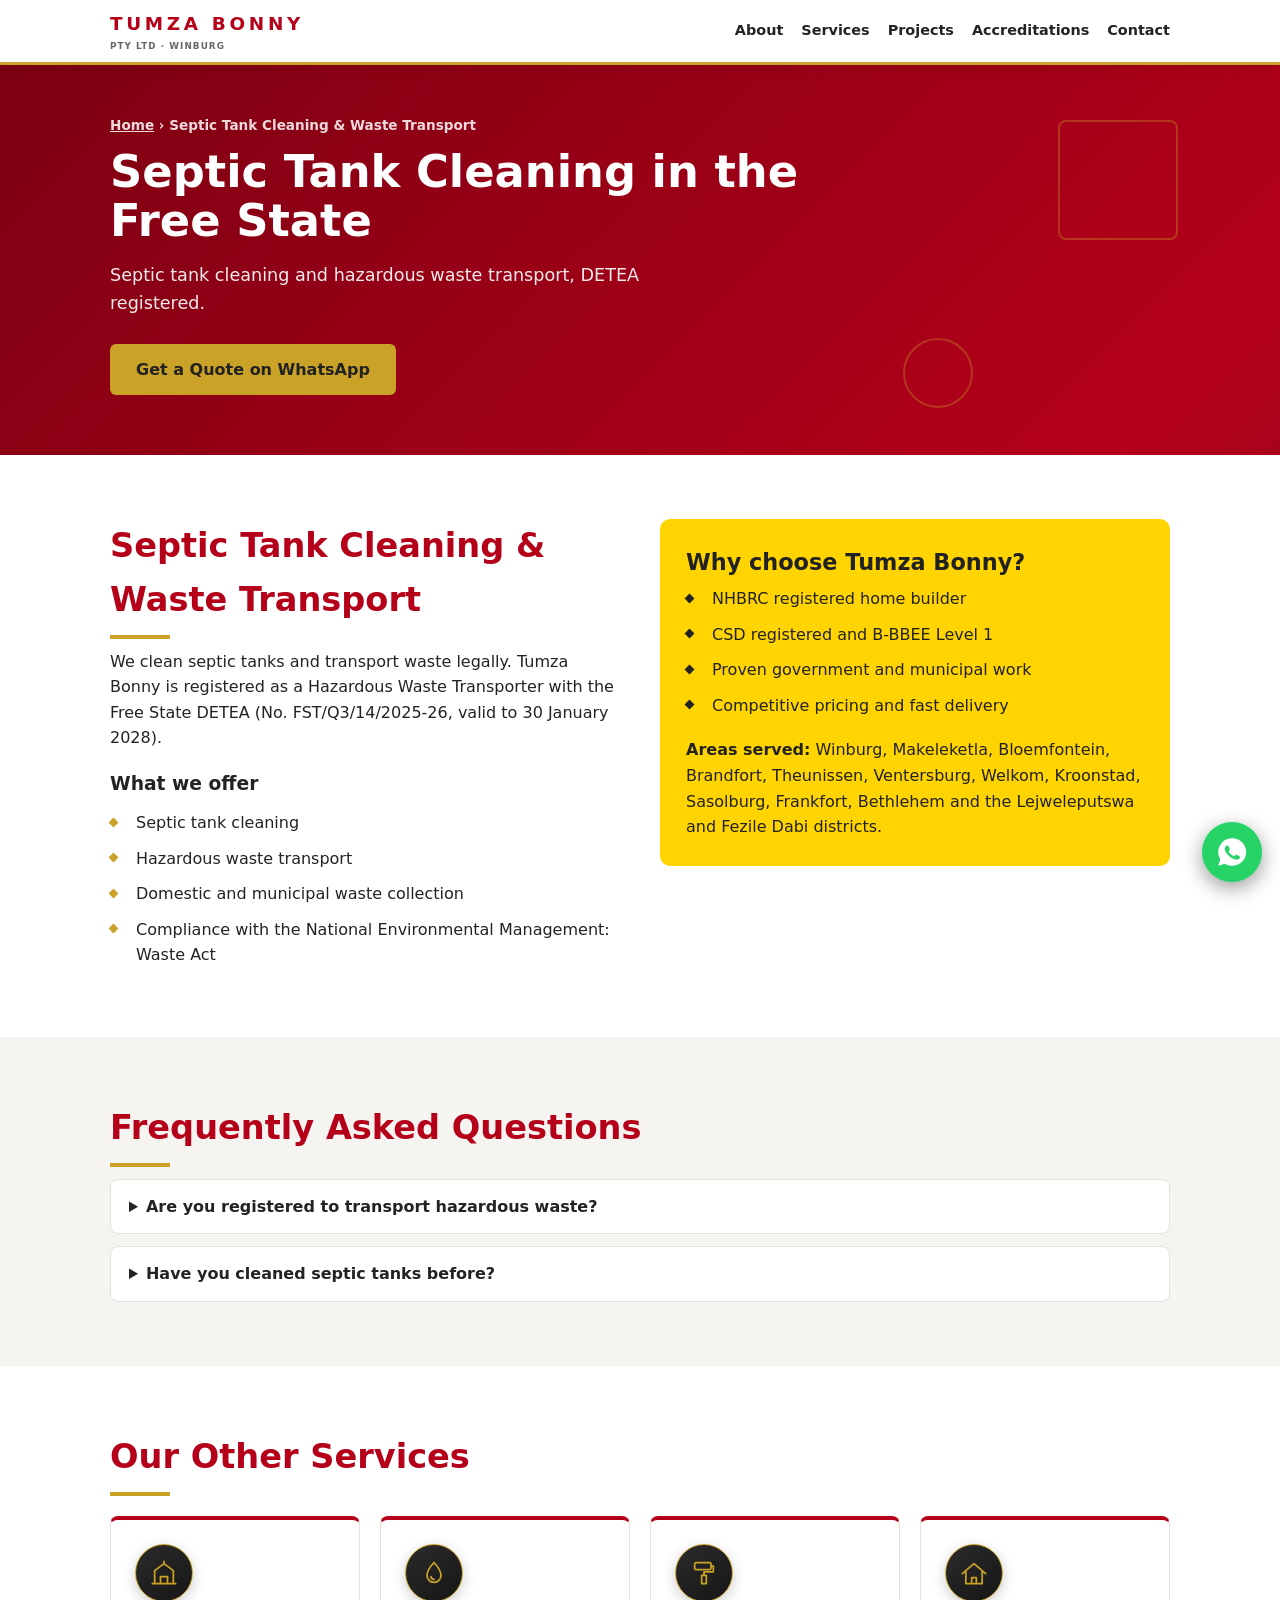
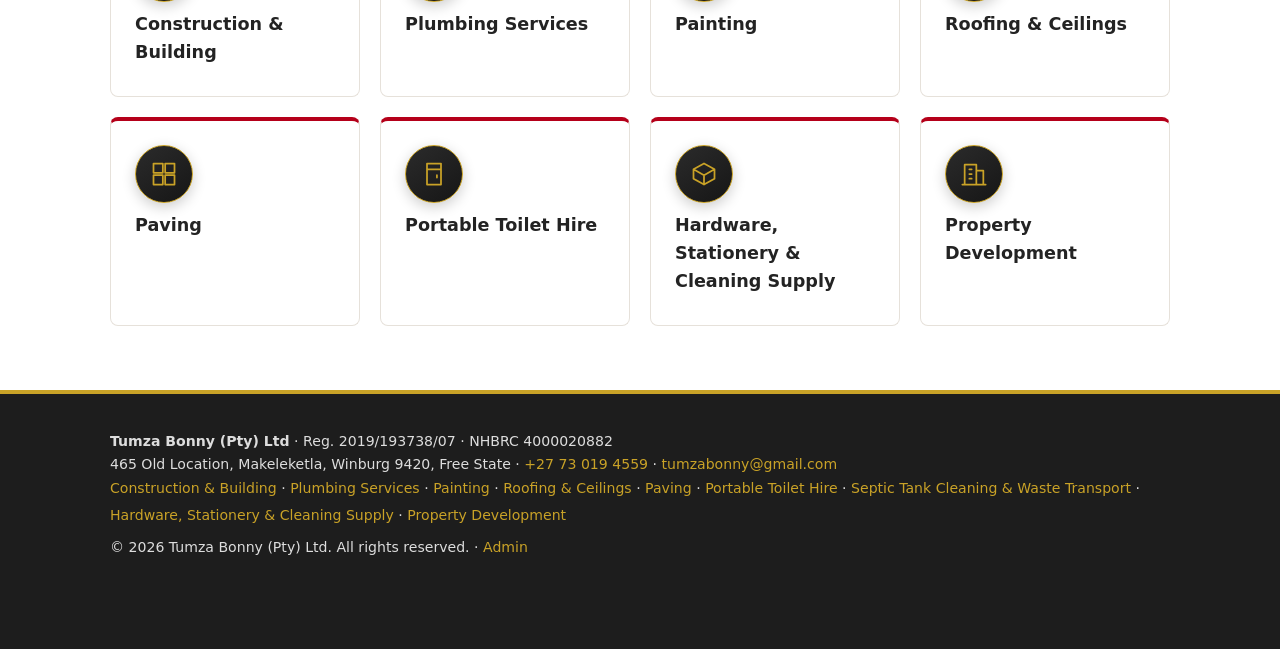
<file: services/septic-tank-cleaning.html>
<!DOCTYPE html>
<html lang="en-ZA"><head><meta charset="utf-8"><meta name="viewport" content="width=device-width, initial-scale=1, viewport-fit=cover">
<title>Septic Tank Cleaning in the Free State | Tumza Bonny (Pty) Ltd</title><meta name="description" content="Septic tank cleaning and hazardous waste transport, DETEA registered. Call +27 73 019 4559. NHBRC registered, serving Winburg, Makeleketla, Bloemfontein, Brandfort, Theunissen, Ventersburg, Welkom, Kroonstad, Sasolburg, Frankfort, Bethlehem.">
<meta name="robots" content="index, follow, max-image-preview:large"><link rel="canonical" href="https://www.tumzabonny.com/services/septic-tank-cleaning.html">
<meta name="geo.region" content="ZA-FS"><meta name="geo.placename" content="Winburg">
<meta property="og:title" content="Septic Tank Cleaning in the Free State | Tumza Bonny (Pty) Ltd"><meta property="og:description" content="Septic tank cleaning and hazardous waste transport, DETEA registered. Call +27 73 019 4559. NHBRC registered, serving Winburg, Makeleketla, Bloemfontein, Brandfort, Theunissen, Ventersburg, Welkom, Kroonstad, Sasolburg, Frankfort, Bethlehem."><meta property="og:type" content="website"><meta property="og:url" content="https://www.tumzabonny.co.za/services/septic-tank-cleaning.html"><meta property="og:locale" content="en_ZA">
<meta name="theme-color" content="#b5001a"><link rel="icon" href="data:image/svg+xml,%3Csvg xmlns='http://www.w3.org/2000/svg' viewBox='0 0 100 100'%3E%3Crect width='100' height='100' rx='18' fill='%23b5001a'/%3E%3Cpath d='M18 78V44l32-24 32 24v34' fill='none' stroke='%23c9a227' stroke-width='7'/%3E%3C/svg%3E">
<link rel="stylesheet" href="../css/style.css"><script type="application/ld+json">{"@context": "https://schema.org", "@type": ["GeneralContractor", "LocalBusiness"], "name": "Tumza Bonny (Pty) Ltd", "url": "https://www.tumzabonny.co.za", "telephone": "+27 73 019 4559", "email": "tumzabonny@gmail.com", "address": {"@type": "PostalAddress", "streetAddress": "465 Old Location, Makeleketla", "addressLocality": "Winburg", "postalCode": "9420", "addressRegion": "Free State", "addressCountry": "ZA"}, "areaServed": ["Winburg", "Bloemfontein", "Brandfort", "Theunissen", "Ventersburg", "Welkom", "Kroonstad", "Sasolburg", "Frankfort", "Bethlehem"], "hasOfferCatalog": {"@type": "OfferCatalog", "name": "Services", "itemListElement": [{"@type": "Offer", "itemOffered": {"@type": "Service", "name": "Construction & Building", "url": "https://www.tumzabonny.co.za/services/construction.html"}}, {"@type": "Offer", "itemOffered": {"@type": "Service", "name": "Plumbing Services", "url": "https://www.tumzabonny.co.za/services/plumbing.html"}}, {"@type": "Offer", "itemOffered": {"@type": "Service", "name": "Painting", "url": "https://www.tumzabonny.co.za/services/painting.html"}}, {"@type": "Offer", "itemOffered": {"@type": "Service", "name": "Roofing & Ceilings", "url": "https://www.tumzabonny.co.za/services/roofing-ceilings.html"}}, {"@type": "Offer", "itemOffered": {"@type": "Service", "name": "Paving", "url": "https://www.tumzabonny.co.za/services/paving.html"}}, {"@type": "Offer", "itemOffered": {"@type": "Service", "name": "Portable Toilet Hire", "url": "https://www.tumzabonny.co.za/services/portable-toilets.html"}}, {"@type": "Offer", "itemOffered": {"@type": "Service", "name": "Septic Tank Cleaning & Waste Transport", "url": "https://www.tumzabonny.co.za/services/septic-tank-cleaning.html"}}, {"@type": "Offer", "itemOffered": {"@type": "Service", "name": "Hardware, Stationery & Cleaning Supply", "url": "https://www.tumzabonny.co.za/services/hardware-stationery-supply.html"}}, {"@type": "Offer", "itemOffered": {"@type": "Service", "name": "Property Development", "url": "https://www.tumzabonny.co.za/services/property-development.html"}}]}}</script><script type="application/ld+json">{"@context": "https://schema.org", "@type": "Service", "name": "Septic Tank Cleaning & Waste Transport", "serviceType": "Septic Tank Cleaning & Waste Transport", "provider": {"@type": "LocalBusiness", "name": "Tumza Bonny (Pty) Ltd", "telephone": "+27 73 019 4559"}, "areaServed": "Free State, South Africa", "description": "Septic tank cleaning and hazardous waste transport, DETEA registered."}</script><script type="application/ld+json">{"@context": "https://schema.org", "@type": "FAQPage", "mainEntity": [{"@type": "Question", "name": "Are you registered to transport hazardous waste?", "acceptedAnswer": {"@type": "Answer", "text": "Yes. Free State DETEA registration FST/Q3/14/2025-26, valid until 30 January 2028."}}, {"@type": "Question", "name": "Have you cleaned septic tanks before?", "acceptedAnswer": {"@type": "Answer", "text": "Yes, including projects in Sasolburg."}}]}</script><script type="application/ld+json">{"@context": "https://schema.org", "@type": "BreadcrumbList", "itemListElement": [{"@type": "ListItem", "position": 1, "name": "Home", "item": "https://www.tumzabonny.co.za/"}, {"@type": "ListItem", "position": 2, "name": "Septic Tank Cleaning & Waste Transport", "item": "https://www.tumzabonny.co.za/services/septic-tank-cleaning.html"}]}</script></head><body>
<header><div class="w"><a href="../index.html" class="logo">TUMZA BONNY<small>PTY LTD · WINBURG</small></a><button id="mb" aria-label="Menu"><svg viewBox="0 0 24 24" width="26" height="26" fill="none" stroke="currentColor" stroke-width="1.8" stroke-linecap="round"><path d="M4 7h16M4 12h16M4 17h16"/></svg></button>
<nav id="nv"><a href="../index.html#about">About</a><a href="../index.html#services">Services</a><a href="../index.html#projects">Projects</a><a href="../index.html#accred">Accreditations</a><a href="../index.html#contact">Contact</a></nav></div></header>
<main><div class="hero small"><i class="sh s1"></i><i class="sh s2"></i><div class="w"><nav class="bc"><a href="../index.html">Home</a> › Septic Tank Cleaning &amp; Waste Transport</nav><h1>Septic Tank Cleaning in the Free State</h1><p>Septic tank cleaning and hazardous waste transport, DETEA registered.</p>
<a class="btn" data-wa data-msg="Hello Tumza Bonny, I need a quote for Septic Tank Cleaning &amp; Waste Transport." href="https://wa.me/27730194559" target="_blank" rel="noopener">Get a Quote on WhatsApp</a></div></div>
<section><div class="w two"><div class="rv"><h2>Septic Tank Cleaning &amp; Waste Transport</h2><p>We clean septic tanks and transport waste legally. Tumza Bonny is registered as a Hazardous Waste Transporter with the Free State DETEA (No. FST/Q3/14/2025-26, valid to 30 January 2028).</p><h3 style="margin:18px 0 6px">What we offer</h3><ul class="ck"><li>Septic tank cleaning</li><li>Hazardous waste transport</li><li>Domestic and municipal waste collection</li><li>Compliance with the National Environmental Management: Waste Act</li></ul></div>
<div class="eq rv"><h3>Why choose Tumza Bonny?</h3><ul class="ck"><li>NHBRC registered home builder</li><li>CSD registered and B-BBEE Level 1</li><li>Proven government and municipal work</li><li>Competitive pricing and fast delivery</li></ul><p style="margin-top:14px"><b>Areas served:</b> Winburg, Makeleketla, Bloemfontein, Brandfort, Theunissen, Ventersburg, Welkom, Kroonstad, Sasolburg, Frankfort, Bethlehem and the Lejweleputswa and Fezile Dabi districts.</p></div></div></section>
<section class="alt"><div class="w"><h2>Frequently Asked Questions</h2><details class="rv"><summary>Are you registered to transport hazardous waste?</summary><p>Yes. Free State DETEA registration FST/Q3/14/2025-26, valid until 30 January 2028.</p></details><details class="rv"><summary>Have you cleaned septic tanks before?</summary><p>Yes, including projects in Sasolburg.</p></details></div></section>
<section><div class="w"><h2>Our Other Services</h2><div class="g"><a class="c" href="construction.html"><div class="i"><svg class="ic" viewBox="0 0 24 24" fill="none" stroke="currentColor" stroke-width="1.5" stroke-linecap="round" stroke-linejoin="round" aria-hidden="true"><path d="M2 21h20M4 21V10l8-6 8 6v11M9 21v-6h6v6M12 4V2"/></svg></div><h3>Construction &amp; Building</h3></a><a class="c" href="plumbing.html"><div class="i"><svg class="ic" viewBox="0 0 24 24" fill="none" stroke="currentColor" stroke-width="1.5" stroke-linecap="round" stroke-linejoin="round" aria-hidden="true"><path d="M12 3s6 6.5 6 11a6 6 0 0 1-12 0c0-4.500 6-11 6-11zM9.500 15a2.500 2.500 0 0 0 2.500 2.500"/></svg></div><h3>Plumbing Services</h3></a><a class="c" href="painting.html"><div class="i"><svg class="ic" viewBox="0 0 24 24" fill="none" stroke="currentColor" stroke-width="1.5" stroke-linecap="round" stroke-linejoin="round" aria-hidden="true"><path d="M5 3h12a1 1 0 0 1 1 1v4a1 1 0 0 1-1 1H5a1 1 0 0 1-1-1V4a1 1 0 0 1 1-1zM18 6h2v5h-8v3M10 14h4v7h-4z"/></svg></div><h3>Painting</h3></a><a class="c" href="roofing-ceilings.html"><div class="i"><svg class="ic" viewBox="0 0 24 24" fill="none" stroke="currentColor" stroke-width="1.5" stroke-linecap="round" stroke-linejoin="round" aria-hidden="true"><path d="M2 12.500L12 4l10 8.500M5 10.500V21h14V10.500M10 21v-5h4v5"/></svg></div><h3>Roofing &amp; Ceilings</h3></a><a class="c" href="paving.html"><div class="i"><svg class="ic" viewBox="0 0 24 24" fill="none" stroke="currentColor" stroke-width="1.5" stroke-linecap="round" stroke-linejoin="round" aria-hidden="true"><path d="M3 3h8v8H3zM13 3h8v8h-8zM3 13h8v8H3zM13 13h8v8h-8z"/></svg></div><h3>Paving</h3></a><a class="c" href="portable-toilets.html"><div class="i"><svg class="ic" viewBox="0 0 24 24" fill="none" stroke="currentColor" stroke-width="1.5" stroke-linecap="round" stroke-linejoin="round" aria-hidden="true"><path d="M6 3h12v18H6zM6 8h12M14.500 13v2"/></svg></div><h3>Portable Toilet Hire</h3></a><a class="c" href="hardware-stationery-supply.html"><div class="i"><svg class="ic" viewBox="0 0 24 24" fill="none" stroke="currentColor" stroke-width="1.5" stroke-linecap="round" stroke-linejoin="round" aria-hidden="true"><path d="M21 8l-9-5-9 5v8l9 5 9-5zM3 8l9 5 9-5M12 13v8"/></svg></div><h3>Hardware, Stationery &amp; Cleaning Supply</h3></a><a class="c" href="property-development.html"><div class="i"><svg class="ic" viewBox="0 0 24 24" fill="none" stroke="currentColor" stroke-width="1.5" stroke-linecap="round" stroke-linejoin="round" aria-hidden="true"><path d="M4 21V4h10v17M14 9h6v12M8 8h2M8 12h2M8 16h2M2 21h20"/></svg></div><h3>Property Development</h3></a></div></div></section></main><footer><div class="w"><p><b>Tumza Bonny (Pty) Ltd</b> · Reg. 2019/193738/07 · NHBRC 4000020882</p>
<p><span data-k="address">465 Old Location, Makeleketla, Winburg 9420, Free State</span> · <a data-k="phonelink" href="tel:+27730194559"><span data-k="phone">+27 73 019 4559</span></a> · <a data-k="emaillink" href="mailto:tumzabonny@gmail.com"><span data-k="email">tumzabonny@gmail.com</span></a></p>
<p class="fl"><a href="../services/construction.html">Construction &amp; Building</a> · <a href="../services/plumbing.html">Plumbing Services</a> · <a href="../services/painting.html">Painting</a> · <a href="../services/roofing-ceilings.html">Roofing &amp; Ceilings</a> · <a href="../services/paving.html">Paving</a> · <a href="../services/portable-toilets.html">Portable Toilet Hire</a> · <a href="../services/septic-tank-cleaning.html">Septic Tank Cleaning &amp; Waste Transport</a> · <a href="../services/hardware-stationery-supply.html">Hardware, Stationery &amp; Cleaning Supply</a> · <a href="../services/property-development.html">Property Development</a></p>
<p style="margin-top:8px">© <span id="yr">2026</span> Tumza Bonny (Pty) Ltd. All rights reserved. · <a href="../admin.html" rel="nofollow">Admin</a></p></div></footer>
<a id="wa" data-wa href="https://wa.me/27730194559" target="_blank" rel="noopener" aria-label="Chat on WhatsApp"><svg viewBox="0 0 32 32"><path d="M16 3a13 13 0 0 0-11 19.800L3 29l6.400-2A13 13 0 1 0 16 3zm7.500 18.300c-.3.900-1.800 1.700-2.500 1.800-.6.100-1.400.1-2.300-.1-.5-.2-1.200-.4-2-.8-3.600-1.600-5.900-5.200-6.100-5.400-.2-.2-1.400-1.900-1.400-3.600s.9-2.500 1.200-2.900c.3-.3.700-.4.900-.4h.7c.2 0 .5-.1.800.6l1.100 2.700c.1.200.1.400 0 .6l-.4.600-.5.600c-.2.200-.3.400-.1.700.2.300.9 1.500 2 2.400 1.400 1.200 2.500 1.600 2.900 1.800.3.200.5.100.7-.1l.9-1.100c.2-.3.500-.2.800-.1l2.500 1.200c.3.200.5.200.6.400.1.100.1.800-.2 1.600z"/></svg></a>
<script src="../js/content.js"></script><script src="../js/main.js"></script></body></html>
</file>
<file: css/style.css>
:root{--red:#b5001a;--gold:#c9a227;--bg:#fff;--fg:#232323;--mut:#666;--card:#f6f4f1;--line:#e6e1da;box-sizing:border-box;padding-top:env(safe-area-inset-top,0px);padding-bottom:env(safe-area-inset-bottom,0px)}
@media (prefers-color-scheme:dark){:root:not([data-theme="light"]){--bg:#161616;--fg:#f1eeea;--mut:#a9a39a;--card:#212121;--line:#333}}
*{box-sizing:border-box;margin:0}html{scroll-behavior:smooth;scroll-padding-top:70px}
body{font-family:system-ui,-apple-system,"Segoe UI",Roboto,sans-serif;background:var(--bg);color:var(--fg);line-height:1.6;overflow-x:hidden}
a{color:inherit;text-decoration:none}.w{max-width:1100px;margin:auto;padding:0 20px}
header{position:sticky;top:env(safe-area-inset-top,0px);z-index:20;background:var(--bg);border-bottom:3px solid var(--gold);box-shadow:0 2px 12px #0002}
header .w{display:flex;align-items:center;justify-content:space-between;height:62px}
.logo{font-weight:800;letter-spacing:.2em;color:var(--red);font-size:1.15rem}.logo small{display:block;letter-spacing:.12em;font-size:.55rem;color:var(--mut);font-weight:600}
nav{display:flex;gap:18px;font-size:.9rem;font-weight:600}nav a:hover{color:var(--red)}#mb{display:none;background:none;border:0;font-size:1.7rem;color:var(--fg);cursor:pointer}
.hero{position:relative;background:linear-gradient(135deg,#7d0012,#b5001a 45%,#2b2b2b);background-size:200% 200%;animation:bg 14s ease infinite;color:#fff;padding:90px 0 100px;overflow:hidden}
.hero.small{padding:50px 0 60px}@keyframes bg{50%{background-position:100% 100%}}
.hero .w{position:relative;z-index:2}.hero h1{font-size:clamp(2rem,6vw,3.6rem);line-height:1.1;max-width:780px;animation:up .9s both}.hero.small h1{font-size:clamp(1.8rem,5vw,2.8rem)}
.hero p{max-width:620px;margin:16px 0 26px;font-size:1.1rem;opacity:.92;animation:up .9s .2s both}.hero .b,.hero .btn{animation:up .9s .4s both}
.tag{display:inline-block;border:1px solid var(--gold);color:var(--gold);padding:4px 12px;border-radius:30px;font-size:.78rem;letter-spacing:.1em;margin-bottom:16px}
.bc{display:block;font-size:.85rem;margin-bottom:10px;opacity:.85}.bc a{text-decoration:underline}
@keyframes up{from{opacity:0;transform:translateY(30px)}}
.sh{position:absolute;border:2px solid #c9a22755;border-radius:8px;animation:fl 9s ease-in-out infinite}
.s1{width:120px;height:120px;right:8%;top:14%}.s2{width:70px;height:70px;right:24%;bottom:12%;animation-delay:-3s;border-radius:50%}.s3{width:200px;height:200px;right:-50px;bottom:-60px;animation-delay:-6s}
@keyframes fl{50%{transform:translateY(-26px) rotate(14deg)}}
.btn{display:inline-block;background:var(--gold);color:#222;font-weight:700;padding:13px 26px;border-radius:6px;border:0;cursor:pointer;font-size:1rem;transition:.25s}.btn:hover{transform:translateY(-3px);box-shadow:0 8px 20px #0004}
.btn.o{background:none;border:2px solid #fff;color:#fff;margin-left:8px}.btn.r{background:var(--red);color:#fff}
.stats{background:var(--card);border-bottom:1px solid var(--line)}.stats .w{display:grid;grid-template-columns:repeat(auto-fit,minmax(150px,1fr));gap:10px;padding:26px 20px;text-align:center}
.stats b{display:block;font-size:2rem;color:var(--red)}.stats span{color:var(--mut);font-size:.85rem}
section{padding:64px 0}section.alt{background:var(--card)}
h2{font-size:clamp(1.5rem,4vw,2.1rem);color:var(--red);margin-bottom:8px}h2:after{content:"";display:block;width:60px;height:4px;background:var(--gold);margin-top:8px}
p.sub{color:var(--mut);margin:12px 0 28px;max-width:680px}
.g{display:grid;grid-template-columns:repeat(auto-fit,minmax(240px,1fr));gap:20px;margin-top:20px}
.c{display:block;background:var(--bg);border:1px solid var(--line);border-top:4px solid var(--red);border-radius:8px;padding:24px;transition:.3s}.c:hover{transform:translateY(-8px);box-shadow:0 14px 30px #0002;border-top-color:var(--gold)}
.c .i{font-size:2rem}.c h3{margin:8px 0 6px;font-size:1.1rem}.c p{color:var(--mut);font-size:.93rem}
.rv{opacity:0;transform:translateY(34px);transition:.8s}.rv.on{opacity:1;transform:none}
.two{display:grid;grid-template-columns:1fr 1fr;gap:40px;align-items:start}.two p{margin-top:10px}
.pl,.ck{list-style:none;padding:0}.pl li{padding:10px 0;border-bottom:1px solid var(--line)}.pl b{color:var(--red)}.pl span{color:var(--mut);font-size:.88rem;display:block}
.ck li{padding:5px 0 5px 26px;position:relative}.ck li:before{content:"✔";position:absolute;left:0;color:var(--red);font-weight:700}
.eq{background:#ffd400;color:#222;border-radius:10px;padding:26px}.eq h3{font-size:1.4rem}.eq .ck li:before{color:#222}
details{background:var(--bg);border:1px solid var(--line);border-radius:8px;padding:14px 18px;margin-top:12px}summary{cursor:pointer;font-weight:700}details p{margin-top:8px;color:var(--mut)}
form{display:grid;gap:12px}input,select,textarea{width:100%;padding:12px;border:1px solid var(--line);border-radius:6px;background:var(--bg);color:var(--fg);font:inherit}
footer{background:#1d1d1d;color:#ddd;padding:36px 0 90px;font-size:.88rem;border-top:4px solid var(--gold)}footer a{color:var(--gold)}.fl a{display:inline-block;margin:2px 0}
#wa{position:fixed;right:18px;bottom:calc(18px + env(safe-area-inset-bottom,0px));z-index:30;width:60px;height:60px;border-radius:50%;background:#25d366;display:grid;place-items:center;box-shadow:0 6px 20px #0006;animation:pu 2s infinite}
#wa svg{width:34px;fill:#fff}@keyframes pu{0%{box-shadow:0 0 0 0 #25d366aa}70%{box-shadow:0 0 0 22px #25d36600}100%{box-shadow:0 0 0 0 #25d36600}}
@media(max-width:760px){nav{display:none;position:absolute;top:62px;left:0;right:0;background:var(--bg);flex-direction:column;padding:16px 20px;border-bottom:3px solid var(--gold)}nav.o{display:flex}#mb{display:block}.two{grid-template-columns:1fr}.btn.o{margin:10px 0 0}}
@media(prefers-reduced-motion:reduce){*{animation:none!important;transition:none!important}.rv{opacity:1;transform:none}}
.c .i{width:58px;height:58px;border-radius:50%;display:grid;place-items:center;color:var(--gold);border:1.5px solid var(--gold);background:linear-gradient(145deg,#2b2b2b,#161616);box-shadow:0 4px 14px #0003;margin-bottom:6px;transition:.3s;font-size:0}
.c:hover .i{background:linear-gradient(145deg,var(--gold),#a8841a);color:#1b1b1b;transform:rotate(-6deg) scale(1.06)}
.i .ic{width:28px;height:28px}.ico{width:1.15em;height:1.15em;vertical-align:-.2em;color:var(--gold);margin-right:4px}.eq .ico{color:#222}
.ck li:before{content:"";width:7px;height:7px;background:var(--gold);transform:rotate(45deg);top:.85em;border:0}
.eq .ck li:before{background:#222}
</file>
